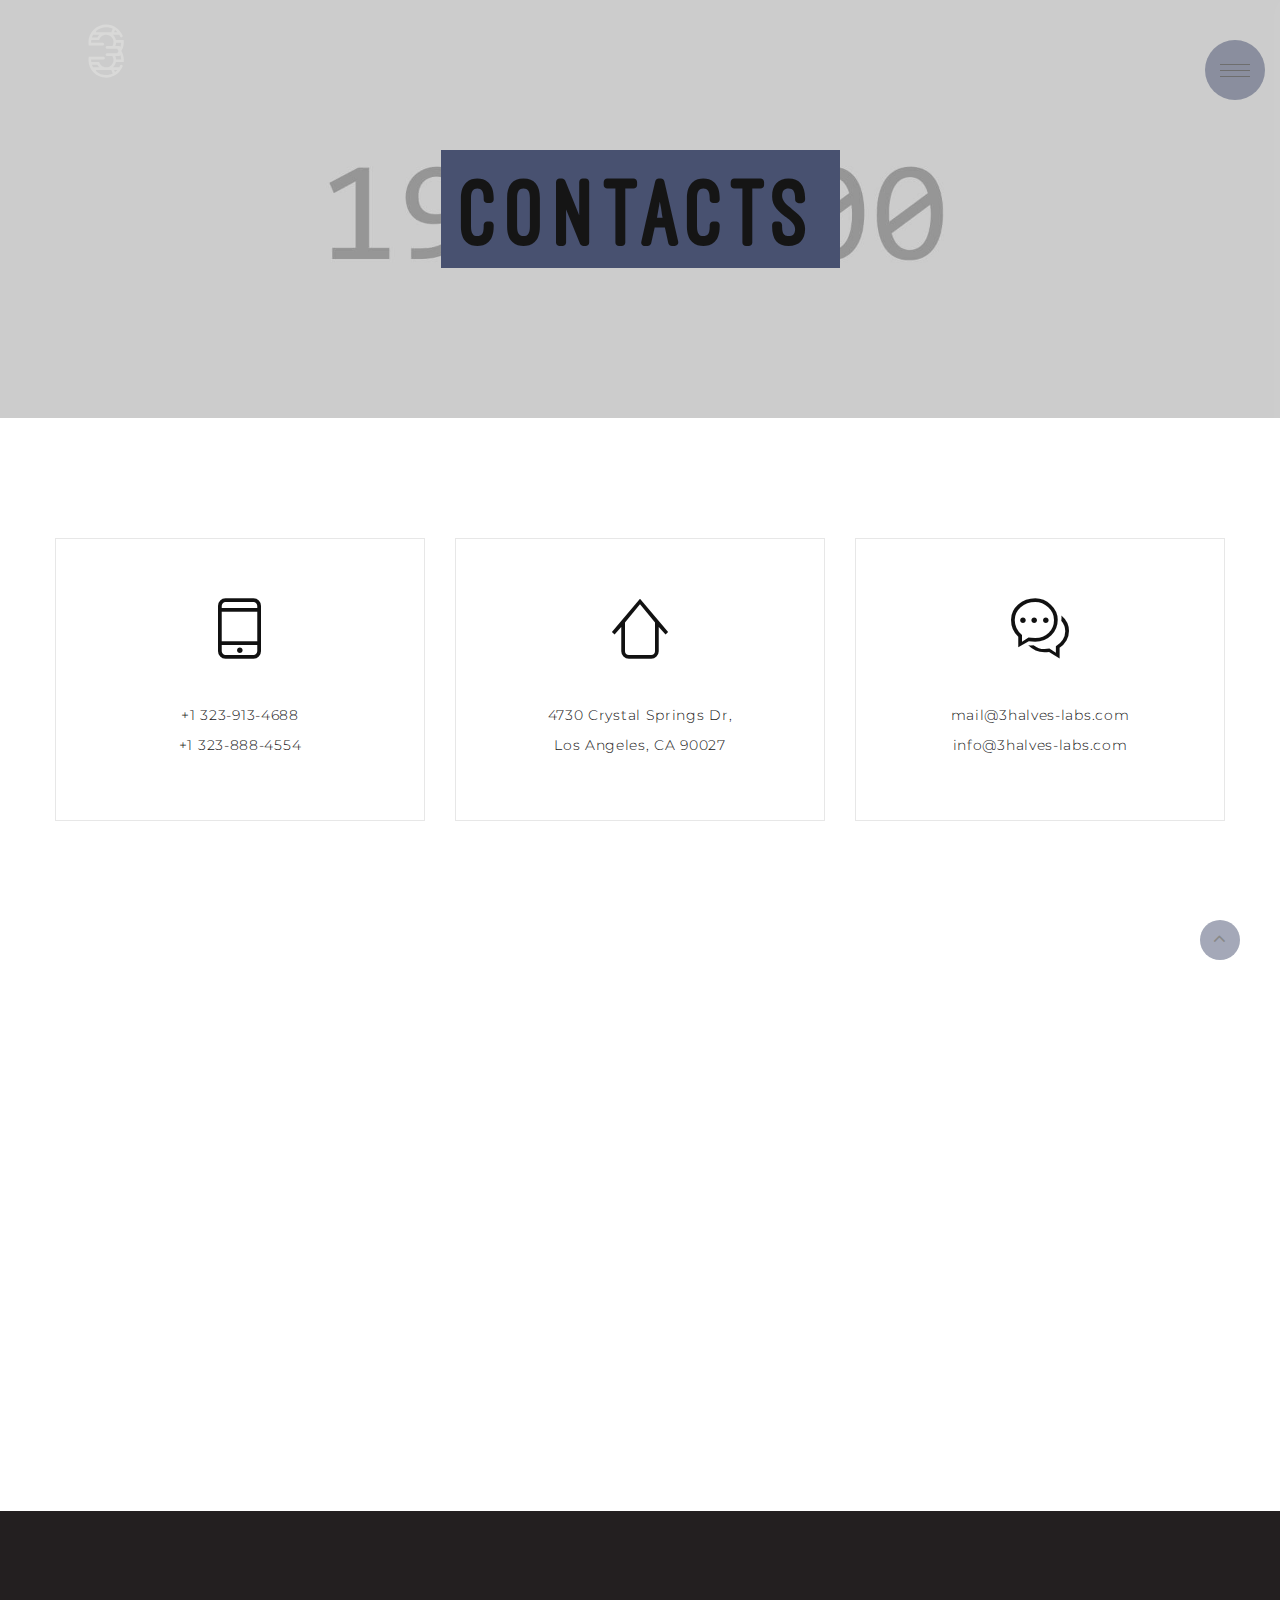
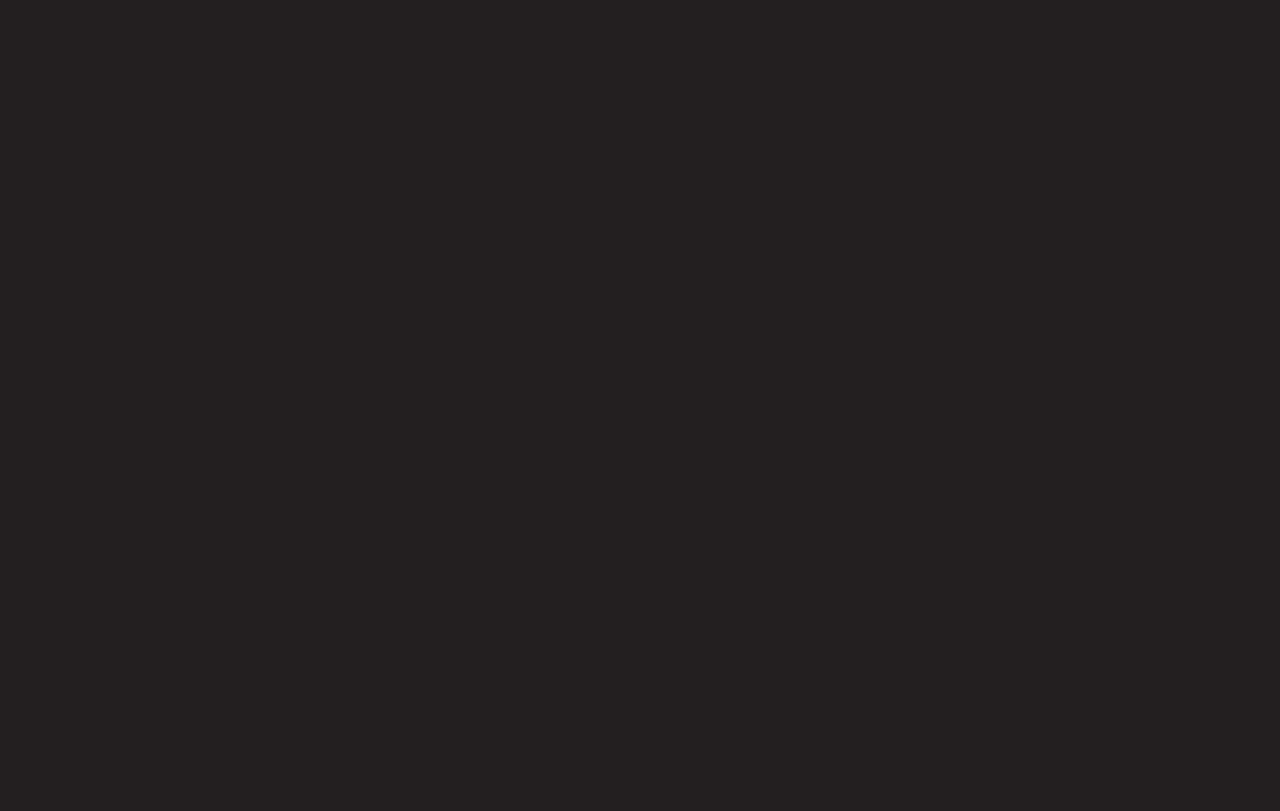
<file: contacts.html>
<!DOCTYPE html>
<html class="wide wow-animation" lang="en">
  <head>
    <title>Contacts</title>
    <meta charset="utf-8">
    <meta name="viewport" content="width=device-width, height=device-height, initial-scale=1.0">
    <meta http-equiv="X-UA-Compatible" content="IE=edge">
    <link rel="icon" href="images/favicon.ico" type="image/x-icon">
    <link rel="stylesheet" type="text/css" href="//fonts.googleapis.com/css?family=Montserrat:300%7CQuestrial">
    <link rel="stylesheet" href="css/bootstrap.css">
    <link rel="stylesheet" href="css/fonts.css">
    <link rel="stylesheet" href="css/style.css">
    <style>.ie-panel{display: none;background: #212121;padding: 10px 0;box-shadow: 3px 3px 5px 0 rgba(0,0,0,.3);clear: both;text-align:center;position: relative;z-index: 1;} html.ie-10 .ie-panel, html.lt-ie-10 .ie-panel {display: block;}</style>
  </head>
  <body>
    <div class="ie-panel"><a href="http://windows.microsoft.com/en-US/internet-explorer/"><img src="images/ie8-panel/warning_bar_0000_us.jpg" height="42" width="820" alt="You are using an outdated browser. For a faster, safer browsing experience, upgrade for free today."></a></div>
    <div class="preloader">
      <div class="preloader-body">
        <div class="cssload-spinner"><span class="cssload-cube cssload-cube0"></span><span class="cssload-cube cssload-cube1"></span><span class="cssload-cube cssload-cube2"></span><span class="cssload-cube cssload-cube3"></span><span class="cssload-cube cssload-cube4"></span><span class="cssload-cube cssload-cube5"></span><span class="cssload-cube cssload-cube6"></span><span class="cssload-cube cssload-cube7"></span><span class="cssload-cube cssload-cube8"></span><span class="cssload-cube cssload-cube9"></span><span class="cssload-cube cssload-cube10"></span><span class="cssload-cube cssload-cube11"></span><span class="cssload-cube cssload-cube12"></span><span class="cssload-cube cssload-cube13"></span><span class="cssload-cube cssload-cube14"></span><span class="cssload-cube cssload-cube15"></span>
        </div>
        <h2 class="preloader-title">3 Halves Labs</h2>
      </div>
    </div>
    <div class="page">
      <!-- Page Header-->
      <header class="page-header">
        <!-- RD Navbar-->
        <div class="rd-navbar-wrap position-relative">
          <nav class="rd-navbar" data-layout="rd-navbar-sidebar" data-device-layout="rd-navbar-sidebar" data-sm-layout="rd-navbar-sidebar" data-sm-device-layout="rd-navbar-sidebar" data-md-layout="rd-navbar-sidebar" data-md-device-layout="rd-navbar-sidebar" data-lg-layout="rd-navbar-sidebar" data-lg-device-layout="rd-navbar-sidebar" data-xl-layout="rd-navbar-sidebar" data-xl-device-layout="rd-navbar-sidebar" data-xxl-layout="rd-navbar-sidebar" data-xxl-device-layout="rd-navbar-sidebar" data-lg-stick-up-offset="46px" data-xl-stick-up-offset="46px" data-xxl-stick-up-offset="46px" data-lg-stick-up="true" data-xl-stick-up="true" data-xxl-stick-up="true" data-auto-height="false" data-sm-auto-height="false" data-md-auto-height="false" data-lg-auto-height="false" data-xl-auto-height="false" data-xxl-auto-height="false">
            <div class="rd-navbar-main-outer">
              <div class="rd-navbar-main">
                <!-- RD Navbar Panel-->
                <div class="rd-navbar-panel">
                  <!-- RD Navbar Toggle-->
                  <button class="rd-navbar-toggle" data-rd-navbar-toggle=".rd-navbar-nav-wrap"><span></span></button>
                  <!-- RD Navbar Brand-->
                  <div class="rd-navbar-brand"><a class="brand" href="index.html"><img class="brand-logo-desktop" src="images/logo.svg" alt="3 Halves Logo" width="192" height="94"/><img class="brand-logo-mobile" src="images/logo.svg" alt="3 Halves Logo" width="192" height="65"/></a>
                  </div>
                </div>
                <div class="rd-navbar-nav-wrap">
                  <div class="rd-navbar-nav-container">
                    <!-- RD Navbar Nav-->
                    <ul class="rd-navbar-nav">
                      <li class="rd-nav-item"><a class="rd-nav-link" href="index.html">Home</a>
                      </li>
                      <li class="rd-nav-item"><a class="rd-nav-link" href="about.html">About</a>
                      </li>
                      <li class="rd-nav-item active"><a class="rd-nav-link" href="contacts.html">Contacts</a>
                      </li>
                    </ul>
                    <ul class="contacts-classic">
                      <li>
                        <div class="contacts-classic-title">Phone:</div><a href="tel:#">+1 (409) 987–5874</a>
                      </li>
                      <li>
                        <div class="contacts-classic-title">E-mail:</div><a href="mailTo:#">info@3halves-labs.com</a>
                      </li>
                      <li>
                        <div class="contacts-classic-title">Follow Us:</div>
                        <ul class="list-inline list-social list-inline-sm">
                          <li><a class="icon fa fa-linkedin" href="#"></a></li>
                          <li><a class="icon fa fa-twitter" href="#"></a></li>
                          <li><a class="icon fa fa-facebook" href="#"></a></li>
                          <li><a class="icon fa fa-instagram" href="#"></a></li>
                        </ul>
                      </li>
                    </ul>
                  </div>
                </div>
              </div>
            </div>
          </nav>
        </div>
      </header>
      <section class="section section-inset-1 bg-default text-center bg-image background-position-1" id="home" style="background-image: url(images/bg-image-1-1920x800.jpg)">
        <div class="container">
          <div class="title-style-1-wrap">
            <div class="oh-desktop wow slideInLeft">
              <h1 class="title-style-1 wow slideInRight">Contacts</h1>
            </div>
          </div>
        </div>
      </section>
      <!-- Contacts-->
      <section class="section section-xl bg-default">
        <div class="container">
          <div class="row row-30 justify-content-center">
            <div class="col-sm-6 col-md-4 wow blurIn" data-wow-delay=".1s">
              <article class="contacts-modern">
                <div class="contacts-modern-icon fl-bigmug-line-cellphone55"></div>
                <ul class="contacts-modern-list">
                  <li class="contacts-modern-link"><a href="tel:#">+1 323-913-4688</a></li>
                  <li class="contacts-modern-link"><a href="tel:#">+1 323-888-4554</a></li>
                </ul>
              </article>
            </div>
            <div class="col-sm-6 col-md-4 wow blurIn">
              <article class="contacts-modern">
                <div class="contacts-modern-icon fl-bigmug-line-up104"></div>
                <ul class="contacts-modern-list">
                  <li class="contacts-modern-link"><a href="#">4730 Crystal Springs Dr, <br>Los Angeles, CA 90027</a></li>
                </ul>
              </article>
            </div>
            <div class="col-sm-6 col-md-4 wow blurIn" data-wow-delay=".1s">
              <article class="contacts-modern">
                <div class="contacts-modern-icon fl-bigmug-line-chat55"></div>
                <ul class="contacts-modern-list">
                  <li class="contacts-modern-link"><a href="mailto:#">mail@3halves-labs.com</a></li>
                  <li class="contacts-modern-link"><a href="mailto:#">info@3halves-labs.com</a></li>
                </ul>
              </article>
            </div>
          </div>
        </div>
      </section>
      <!--Google Map-->
      <section class="section">
        <!--Please, add the data attribute data-key="YOUR_API_KEY" in order to insert your own API key for the Google map.-->
        <!--Please note that YOUR_API_KEY should replaced with your key.-->
        <!--Example: <div class="google-map-container" data-key="YOUR_API_KEY">-->
        <div class="google-map-container" data-zoom="5" data-center="9870 St Vincent Place, Glasgow, DC 45 Fr 45." data-styles="[{&quot;featureType&quot;:&quot;administrative&quot;,&quot;elementType&quot;:&quot;labels.text.fill&quot;,&quot;stylers&quot;:[{&quot;color&quot;:&quot;#444444&quot;}]},{&quot;featureType&quot;:&quot;landscape&quot;,&quot;elementType&quot;:&quot;all&quot;,&quot;stylers&quot;:[{&quot;color&quot;:&quot;#f2f2f2&quot;}]},{&quot;featureType&quot;:&quot;poi&quot;,&quot;elementType&quot;:&quot;all&quot;,&quot;stylers&quot;:[{&quot;visibility&quot;:&quot;off&quot;}]},{&quot;featureType&quot;:&quot;poi.business&quot;,&quot;elementType&quot;:&quot;geometry.fill&quot;,&quot;stylers&quot;:[{&quot;visibility&quot;:&quot;on&quot;}]},{&quot;featureType&quot;:&quot;road&quot;,&quot;elementType&quot;:&quot;all&quot;,&quot;stylers&quot;:[{&quot;saturation&quot;:-100},{&quot;lightness&quot;:45}]},{&quot;featureType&quot;:&quot;road.highway&quot;,&quot;elementType&quot;:&quot;all&quot;,&quot;stylers&quot;:[{&quot;visibility&quot;:&quot;simplified&quot;}]},{&quot;featureType&quot;:&quot;road.arterial&quot;,&quot;elementType&quot;:&quot;labels.icon&quot;,&quot;stylers&quot;:[{&quot;visibility&quot;:&quot;off&quot;}]},{&quot;featureType&quot;:&quot;transit&quot;,&quot;elementType&quot;:&quot;all&quot;,&quot;stylers&quot;:[{&quot;visibility&quot;:&quot;off&quot;}]},{&quot;featureType&quot;:&quot;water&quot;,&quot;elementType&quot;:&quot;all&quot;,&quot;stylers&quot;:[{&quot;color&quot;:&quot;#b4d4e1&quot;},{&quot;visibility&quot;:&quot;on&quot;}]}]">
          <div class="google-map"></div>
          <ul class="google-map-markers">
            <li data-location="9870 St Vincent Place, Glasgow, DC 45 Fr 45." data-description="9870 St Vincent Place, Glasgow" data-icon="images/gmap_marker.png" data-icon-active="images/gmap_marker_active.png"></li>
          </ul>
        </div>
      </section><class="section section-banner">
      <!-- Page Footer-->
      <footer class="section footer-classic section-full section-full-1 section-sm section-inset-2 bg-gray-3 context-dark text-md-center" id="contacts">
        <div class="container">
          <div class="subtitle-classic wow fadeInUp">Get in touch</div>
          <h2><span class="d-inline-block wow fadeInLeft">Let’s work</span> <span class="d-inline-block wow fadeInRight">together</span>
          </h2>
          <!-- RD Mailform-->
          <form class="rd-form rd-mailform" data-form-output="form-output-global" data-form-type="contact" method="post" action="bat/rd-mailform.php">
            <div class="form-wrap wow fadeInRight">
              <label class="form-label" for="contact-name">Name</label>
              <input class="form-input" id="contact-name" type="text" name="name" data-constraints="@Required">
            </div>
            <div class="form-wrap wow fadeInRight">
              <label class="form-label" for="contact-email">E-Mail</label>
              <input class="form-input" id="contact-email" type="email" name="email" data-constraints="@Required @Email">
            </div>
            <div class="form-wrap wow fadeInRight">
              <label class="form-label" for="contact-message">Message</label>
              <textarea class="form-input" id="contact-message" name="message" data-constraints="@Required"></textarea>
            </div>
            <div class="form-button text-center">
              <button class="button button-default wow fadeInUp" type="submit">Send message</button>
            </div>
          </form>
        </div>
        <div class="container">
          <div class="footer-classic-list-social wow fadeInUp">
            <ul class="list-inline list-social list-inline-sm">
              <li><a class="icon fa fa-linkedin" href="#"></a></li>
              <li><a class="icon fa fa-twitter" href="#"></a></li>
              <li><a class="icon fa fa-facebook" href="#"></a></li>
              <li><a class="icon fa fa-instagram" href="#"></a></li>
            </ul>
          </div>
          <p class="rights wow fadeInUp"><span>&copy;&nbsp; </span><span class="copyright-year"></span><span>&nbsp;</span><span>3 Halves Labs</span><span>.&nbsp;</span><span>All rights reserved.</span></p>
        </div>
      </footer>
    </div>
    <div class="snackbars" id="form-output-global"></div>
    <script src="js/core.min.js"></script>
    <script src="js/script.js"></script>
  </body>
</html>
</file>
<file: css/style.css>
@charset "UTF-8";
/*
* Trunk version 2.0.1
*/
/*
* Contexts
*/
@font-face {
	font-family: "Ostrich Rounded" ;
	src: url(../fonts/OstrichSans-Heavy.otf);
}
.context-dark, .bg-gray-700, .bg-gray-900, .bg-gray-3, .bg-primary,
.context-dark h1,
.bg-gray-700 h1,
.bg-gray-900 h1,
.bg-gray-3 h1,
.bg-primary h1, .context-dark h2, .bg-gray-700 h2, .bg-gray-900 h2, .bg-gray-3 h2, .bg-primary h2, .context-dark h3, .bg-gray-700 h3, .bg-gray-900 h3, .bg-gray-3 h3, .bg-primary h3, .context-dark h4, .bg-gray-700 h4, .bg-gray-900 h4, .bg-gray-3 h4, .bg-primary h4, .context-dark h5, .bg-gray-700 h5, .bg-gray-900 h5, .bg-gray-3 h5, .bg-primary h5, .context-dark h6, .bg-gray-700 h6, .bg-gray-900 h6, .bg-gray-3 h6, .bg-primary h6, .context-dark [class^='heading-'], .bg-gray-700 [class^='heading-'], .bg-gray-900 [class^='heading-'], .bg-gray-3 [class^='heading-'], .bg-primary [class^='heading-'] {
	color: #ffffff;
}

.context-dark .list-social a, .bg-gray-700 .list-social a, .bg-gray-900 .list-social a, .bg-gray-3 .list-social a, .bg-primary .list-social a {
	color: #888888;
}

.context-dark .button-default, .bg-gray-700 .button-default, .bg-gray-900 .button-default, .bg-gray-3 .button-default, .bg-primary .button-default, .context-dark .button-default:focus, .bg-gray-700 .button-default:focus, .bg-gray-900 .button-default:focus, .bg-gray-3 .button-default:focus, .bg-primary .button-default:focus {
	color: inherit;
}

.context-dark .button-default::before, .bg-gray-700 .button-default::before, .bg-gray-900 .button-default::before, .bg-gray-3 .button-default::before, .bg-primary .button-default::before, .context-dark .button-default:focus::before, .bg-gray-700 .button-default:focus::before, .bg-gray-900 .button-default:focus::before, .bg-gray-3 .button-default:focus::before, .bg-primary .button-default:focus::before {
	border-color: #ffffff;
}

.context-dark .button-default:hover, .bg-gray-700 .button-default:hover, .bg-gray-900 .button-default:hover, .bg-gray-3 .button-default:hover, .bg-primary .button-default:hover, .context-dark .button-default:active, .bg-gray-700 .button-default:active, .bg-gray-900 .button-default:active, .bg-gray-3 .button-default:active, .bg-primary .button-default:active, .context-dark .button-default.active, .bg-gray-700 .button-default.active, .bg-gray-900 .button-default.active, .bg-gray-3 .button-default.active, .bg-primary .button-default.active {
	color: #151515;
}

.context-dark .button-default:hover::before, .bg-gray-700 .button-default:hover::before, .bg-gray-900 .button-default:hover::before, .bg-gray-3 .button-default:hover::before, .bg-primary .button-default:hover::before, .context-dark .button-default:active::before, .bg-gray-700 .button-default:active::before, .bg-gray-900 .button-default:active::before, .bg-gray-3 .button-default:active::before, .bg-primary .button-default:active::before, .context-dark .button-default.active::before, .bg-gray-700 .button-default.active::before, .bg-gray-900 .button-default.active::before, .bg-gray-3 .button-default.active::before, .bg-primary .button-default.active::before {
	border-color: transparent;
}

.context-dark .form-input, .bg-gray-700 .form-input, .bg-gray-900 .form-input, .bg-gray-3 .form-input, .bg-primary .form-input,
.context-dark .form-label,
.bg-gray-700 .form-label,
.bg-gray-900 .form-label,
.bg-gray-3 .form-label,
.bg-primary .form-label {
	color: #888888;
}

.context-dark .form-input, .bg-gray-700 .form-input, .bg-gray-900 .form-input, .bg-gray-3 .form-input, .bg-primary .form-input {
	border-color: rgba(236, 236, 236, 0.1);
}

.context-dark .form-validation, .bg-gray-700 .form-validation, .bg-gray-900 .form-validation, .bg-gray-3 .form-validation, .bg-primary .form-validation {
	color: inherit;
}

a:focus,
button:focus {
	outline: none !important;
}

button::-moz-focus-inner {
	border: 0;
}

*:focus {
	outline: none;
}
/* Animation */
.cb-slideshow,
.cb-slideshow:after {
    position: fixed;
    width: 100%;
    height: 100%;
    top: 0px;
    left: 0px;
    z-index: 0;
}

.cb-slideshow li {
    width: 100%;
    height: 100%;
    position: absolute;
    top: 0px;
    left: 0px;
    color: transparent;
    background-size: cover;
    background-position: 50% 50%;
    background-repeat: none;
    opacity: 0;
    z-index: 0;
    -webkit-backface-visibility: hidden;
    -webkit-animation: imageAnimation 72s linear infinite 0s;
    -moz-animation: imageAnimation 72s linear infinite 0s;
    -o-animation: imageAnimation 72s linear infinite 0s;
    -ms-animation: imageAnimation 72s linear infinite 0s;
    animation: imageAnimation 72s linear infinite 0s;

}


.cb-slideshow li:nth-child(1) { 
    background-image: url(../)
}
.cb-slideshow li:nth-child(2) { 
    background-image: url(../media/letter_bg_02.jpg);
    -webkit-animation-delay: 12s;
    -moz-animation-delay: 12s;
    -o-animation-delay: 12s;
    -ms-animation-delay: 12s;
    animation-delay: 12s; 
}
.cb-slideshow li:nth-child(3) { 
    background-image: url(../media/letter_bg_03.jpg);
    -webkit-animation-delay: 24s;
    -moz-animation-delay: 24s;
    -o-animation-delay: 24s;
    -ms-animation-delay: 24s;
    animation-delay: 24s; 
}
.cb-slideshow li:nth-child(4) { 
    background-image: url(../media/letter_bg_01.jpg);
    animation-delay: 36s; 
}
.cb-slideshow li:nth-child(5) { 
    background-image: url(../media/letter_bg_02.jpg);
    animation-delay: 48s; 
}
.cb-slideshow li:nth-child(6) { 
    background-image: url(../media/letter_bg_03.jpg);
    animation-delay: 60s; 
}


@keyframes imageAnimation { 
	0% {
	    opacity: 0;
	    animation-timing-function: ease-in;
	}
	8% {
	    opacity: 1;
	    transform: scale(1.15);
	    animation-timing-function: ease-out;
	}
	17% {
	    opacity: 1;
	    transform: scale(1.20);
	}
	25% {
	    opacity: 0;
	    transform: scale(1.40);
	}
	100% { opacity: 0 }
}


@media screen and (max-width: 1140px) { 
    .cb-slideshow li div h3 { font-size: 140px }
}
@media screen and (max-width: 600px) { 
    .cb-slideshow li div h3 { font-size: 80px }
	.tm-content {
		margin-top: 80px;
	}
}

@media screen and (max-width: 576px) { 
    .cb-slideshow li div h3 { font-size: 80px }
	
	.tm-btn-subscribe {
		margin-top: 20px;
	}
}
#home {
  position: relative;  /* Add this */
}

#particles-js {
  position: absolute;
  top: 0;
  left: 0;
  width: 100%;
  height: 100%;
  z-index: 0;  /* Ensures particles are behind your text */
}

.title-style-1-wrap,
.title-style-2-wrap {
  position: relative; /* Ensures your text is above the particles */
  z-index: 1;
}
.video-background {
	position: absolute;
	top: 0;
	left: 0;
	width: 100%;
	height: 100%;
	overflow: hidden;
	z-index: 0;
	background: red;
  }
  
  .video-background video {
	min-width: 100%;
	min-height: 100%;
	object-fit: cover;
  }
  

blockquote {
	padding: 0;
	margin: 0;
}

input,
button,
select,
textarea {
	outline: none;
}

label {
	margin-bottom: 0;
}

p {
	margin: 0;
}

ul,
ol {
	list-style: none;
	padding: 0;
	margin: 0;
}

ul li,
ol li {
	display: block;
}

dl {
	margin: 0;
}

dt,
dd {
	line-height: inherit;
}

dt {
	font-weight: inherit;
}

dd {
	margin-bottom: 0;
}

cite {
	font-style: normal;
}

form {
	margin-bottom: 0;
}

blockquote {
	padding-left: 0;
	border-left: 0;
}

address {
	margin-top: 0;
	margin-bottom: 0;
}

figure {
	margin-bottom: 0;
}

html p a:hover {
	text-decoration: none;
}

/*
* Page layout
*/
.page {
	position: relative;
	overflow: hidden;
	min-height: 100vh;
	opacity: 0;
}

.page.fadeIn {
	animation-timing-function: ease-out;
}

.page.fadeOut {
	animation-timing-function: ease-in;
}

[data-x-mode] .page {
	opacity: 1;
}

html.boxed body {
	background: #f8f8f8 url(../images/bg-pattern-boxed.png) repeat fixed;
}

@media (min-width: 1630px) {
	html.boxed .page {
		max-width: 1600px;
		margin-left: auto;
		margin-right: auto;
		box-shadow: 0 0 23px 0 rgba(1, 1, 1, 0.1);
	}
	html.boxed .rd-navbar-static {
		max-width: 1600px;
		margin-left: auto;
		margin-right: auto;
	}
	html.boxed .rd-navbar-static.rd-navbar--is-stuck {
		max-width: 1600px;
		width: 100%;
		left: calc(50% - 1600px);
		right: calc(50% - 1600px);
	}
}

/*
* Text styling
*/
.text-italic {
	font-style: italic;
}

.text-normal {
	font-style: normal;
}

.text-underline {
	text-decoration: underline;
}

.text-strike {
	text-decoration: line-through;
}

.font-weight-thin {
	font-weight: 100;
}

.font-weight-light {
	font-weight: 300;
}

.font-weight-regular {
	font-weight: 400;
}

.font-weight-medium {
	font-weight: 500;
}

.font-weight-sbold {
	font-weight: 600;
}

.font-weight-bold {
	font-weight: 700;
}

.font-weight-ubold {
	font-weight: 900;
}

.text-spacing-0 {
	letter-spacing: 0;
}

.text-primary {
	color: #3ABEFF;
}

/*
* Offsets
*/
* + p {
	margin-top: 15px;
}

h2 + p {
	margin-top: 12px;
}

p + h2 {
	margin-top: 15px;
}

p + p {
	margin-top: 15px;
}

img + p {
	margin-top: 15px;
}

h3 + img {
	margin-top: 42px;
}

* + .row {
	margin-top: 30px;
}

* + .big {
	margin-top: 20px;
}

* + .text-block {
	margin-top: 30px;
}

* + .button {
	margin-top: 20px;
}

.row + h3,
.row + .heading-3 {
	margin-top: 80px;
}

.container + .container {
	margin-top: 30px;
}

.row + .row {
	margin-top: 30px;
}

@media (min-width: 768px) {
	p + p {
		margin-top: 20px;
	}
	h2 + p {
		margin-top: 20px;
	}
	* + .button {
		margin-top: 30px;
	}
	.container + .container {
		margin-top: 40px;
	}
}

@media (min-width: 992px) {
	h2 + p {
		margin-top: 30px;
	}
}

@media (min-width: 1200px) {
	h2 + p {
		margin-top: 40px;
	}
	p + p {
		margin-top: 30px;
	}
	* + .row-lg {
		margin-top: 50px;
	}
	* + .row-xl {
		margin-top: 60px;
	}
	* + .row-xxl {
		margin-top: 70px;
	}
	* + .button {
		margin-top: 40px;
	}
	.container + .container {
		margin-top: 60px;
	}
	.row + .row {
		margin-top: 60px;
	}
	.row + .button {
		margin-top: 50px;
	}
}

.row-0 {
	margin-bottom: 0px;
}

.row-0:empty {
	margin-bottom: 0;
}

.row-0 > * {
	margin-bottom: 0px;
}

.row-15 {
	margin-bottom: -15px;
}

.row-15:empty {
	margin-bottom: 0;
}

.row-15 > * {
	margin-bottom: 15px;
}

.row-20 {
	margin-bottom: -20px;
}

.row-20:empty {
	margin-bottom: 0;
}

.row-20 > * {
	margin-bottom: 20px;
}

.row-30 {
	margin-bottom: -30px;
}

.row-30:empty {
	margin-bottom: 0;
}

.row-30 > * {
	margin-bottom: 30px;
}

.row-40 {
	margin-bottom: -40px;
}

.row-40:empty {
	margin-bottom: 0;
}

.row-40 > * {
	margin-bottom: 40px;
}

.row-50 {
	margin-bottom: -50px;
}

.row-50:empty {
	margin-bottom: 0;
}

.row-50 > * {
	margin-bottom: 50px;
}

.row-60 {
	margin-bottom: -60px;
}

.row-60:empty {
	margin-bottom: 0;
}

.row-60 > * {
	margin-bottom: 60px;
}

@media (min-width: 768px) {
	.row-md-60 {
		margin-bottom: -60px;
	}
	.row-md-60:empty {
		margin-bottom: 0;
	}
	.row-md-60 > * {
		margin-bottom: 60px;
	}
}

@media (min-width: 992px) {
	.row-lg-30 {
		margin-bottom: -30px;
	}
	.row-lg-30:empty {
		margin-bottom: 0;
	}
	.row-lg-30 > * {
		margin-bottom: 30px;
	}
	.row-lg-80 {
		margin-bottom: -80px;
	}
	.row-lg-80:empty {
		margin-bottom: 0;
	}
	.row-lg-80 > * {
		margin-bottom: 80px;
	}
}

/*
* Sections
*/
.section-xs {
	padding: 25px 0;
}

.section-xs.section-first {
	padding-top: 50px;
}

.section-xs.section-last {
	padding-bottom: 50px;
}

.section-sm,
.section-md,
.section-lg,
.section-xl,
.section-xxl {
	padding: 50px 0;
}

.section-inset-1 {
	padding: 120px 0 100px;
}

.section-collapse + .section-collapse {
	padding-top: 0;
}

.section-collapse:last-child {
	padding-bottom: 0;
}

html [class*='section-'].section-bottom-0 {
	padding-bottom: 0;
}

@media (min-width: 768px) {
	.section-xs {
		padding: 30px 0;
	}
	.section-xs.section-first {
		padding-top: 60px;
	}
	.section-xs.section-last {
		padding-bottom: 60px;
	}
	.section-sm {
		padding: 60px 0;
	}
	.section-md {
		padding: 70px 0;
	}
	.section-lg {
		padding: 80px 0;
	}
	.section-xl {
		padding: 80px 0;
	}
	.section-xxl {
		padding: 90px 0;
	}
}

@media (min-width: 992px) {
	.section-xs {
		padding: 40px 0;
	}
	.section-xs.section-first {
		padding-top: 80px;
	}
	.section-xs.section-last {
		padding-bottom: 80px;
	}
	.section-sm {
		padding: 70px 0;
	}
	.section-md {
		padding: 80px 0;
	}
	.section-lg {
		padding: 90px 0;
	}
	.section-xl {
		padding: 90px 0;
	}
	.section-xxl {
		padding: 100px 0;
	}
	.section-inset-1 {
		padding: 150px 0;
	}
}

@media (min-width: 1200px) {
	.section-sm {
		padding: 80px 0;
	}
	.section-md {
		padding: 90px 0;
	}
	.section-lg {
		padding: 100px 0;
	}
	.section-xl {
		padding: 120px 0;
	}
	.section-xxl {
		padding: 150px 0;
	}
	.section-inset-2 {
		padding-top: 120px;
	}
}

@media (min-width: 1600px) {
	.section-xl {
		padding: 150px 0;
	}
	.section-xxl {
		padding: 200px 0;
	}
}

.section-single {
	display: flex;
	text-align: center;
}

.section-single p {
	margin-left: auto;
	margin-right: auto;
}

.section-single * + .rights {
	margin-top: 35px;
}

.section-single * + .countdown-wrap {
	margin-top: 35px;
}

.section-single .countdown-wrap + * {
	margin-top: 35px;
}

@media (min-width: 992px) {
	.section-single * + .rights {
		margin-top: 60px;
	}
	.section-single .countdown-wrap + * {
		margin-top: 35px;
	}
}

.section-single .rd-mailform-wrap {
	max-width: 670px;
	margin-left: auto;
	margin-right: auto;
	text-align: center;
}

.section-single * + .rd-mailform-wrap {
	margin-top: 20px;
}

.section-single-header {
	padding: calc(1em + 3vh) 0 calc(1em + 2vh);
}

.section-single-main {
	padding: calc(1em + 4vh) 0;
}

.section-single-footer {
	padding: calc(1em + 2vh) 0 calc(1em + 3vh);
}

.section-single-inner {
	display: flex;
	flex-direction: column;
	align-items: center;
	justify-content: space-between;
	width: 100%;
	min-height: 100vh;
}

.section-single-inner > * {
	width: 100%;
}

@supports (display: grid) {
	.section-single-inner {
		display: grid;
		justify-items: center;
		align-content: space-between;
		grid-template-columns: 1fr;
	}
}

@media (min-width: 1200px) {
	.section-full {
		display: flex;
		align-items: center;
		justify-content: center;
		min-height: 100vh;
	}
	.section-full > .container {
		width: 100%;
	}
}

@media (min-width: 1200px) {
	.section-full-1 {
		flex-direction: column;
		justify-content: space-between;
	}
}

@media (min-width: 1200px) {
	.ie-10 .section-full,
	.ie-11 .section-full,
	.ie-edge .section-full {
		height: 100vh;
	}
	.ie-10 .section-full > .container,
	.ie-11 .section-full > .container,
	.ie-edge .section-full > .container {
		margin: 0;
	}
}

/*
* Grid modules
*/
.grid-demo {
	letter-spacing: 0;
	text-align: center;
}

.grid-demo p {
	white-space: nowrap;
	overflow: hidden;
	text-overflow: ellipsis;
}

.grid-demo * + p {
	margin-top: 5px;
}

.grid-demo * + .row {
	margin-top: 20px;
}

.grid-demo .row + .row {
	margin-top: 0;
}

@media (min-width: 1200px) {
	.grid-demo {
		text-align: left;
	}
	.grid-demo p {
		white-space: normal;
		overflow: visible;
		text-overflow: unset;
	}
	.grid-demo * + p {
		margin-top: 25px;
	}
}

.grid-demo-bordered .row {
	border: 0 solid #d7d7d7;
	border-top-width: 1px;
}

.grid-demo-bordered .row:last-child {
	border-bottom-width: 1px;
}

.grid-demo-bordered [class*='col'] {
	padding: 5px 15px;
}

.grid-demo-bordered [class*='col']:before {
	content: '';
	position: absolute;
	top: 0;
	bottom: 0;
	left: -1px;
	border-left: 1px solid #d7d7d7;
}

@media (min-width: 768px) {
	.grid-demo-bordered [class*='col'] {
		padding: 30px;
	}
}

@media (min-width: 1200px) {
	.grid-demo-bordered [class*='col'] {
		padding: 50px 50px 45px;
	}
}

.grid-demo-underlined .row {
	border-bottom: 1px solid #d7d7d7;
}

.grid-demo-underlined [class*='col'] {
	padding: 5px 15px;
}

@media (min-width: 768px) {
	.grid-demo-underlined [class*='col'] {
		padding-top: 25px;
		padding-bottom: 25px;
	}
}

@media (min-width: 1200px) {
	.grid-demo-underlined [class*='col'] {
		padding-top: 45px;
		padding-bottom: 45px;
	}
}

/*
* Backgrounds
*/
.context-dark .brand .brand-logo-dark, .bg-gray-700 .brand .brand-logo-dark, .bg-gray-900 .brand .brand-logo-dark, .bg-gray-3 .brand .brand-logo-dark, .bg-primary .brand .brand-logo-dark {
	display: none;
}

.context-dark .brand .brand-logo-light, .bg-gray-700 .brand .brand-logo-light, .bg-gray-900 .brand .brand-logo-light, .bg-gray-3 .brand .brand-logo-light, .bg-primary .brand .brand-logo-light {
	display: block;
}

/*
* Light Backgrounds
*/
.bg-default {
	background-color: #ffffff;
}

.bg-gray-100 {
	background-color: #f8f8f8;
}

/*
* Dark Backgrounds
*/
.bg-gray-700 {
	background-color: #2c343b;
}

.bg-gray-900 {
	background-color: #111111;
}

.bg-gray-3 {
	background-color: #231f20;
}

/*
* Accent Backgrounds
*/
.bg-primary {
	background-color: #fde231;
}

/*
* Background Image
*/
.bg-image {
	background-size: cover;
	background-position: center center;
}

[class*='bg-'] {
	background-size: cover;
	background-position: center center;
}

@media (min-width: 992px) {
	html:not(.tablet):not(.mobile) .bg-fixed {
		background-attachment: fixed;
	}
}

/*
* Background Position
*/
.background-position-1 {
	background-position: 30% 50%;
}

@media (min-width: 576px) {
	.background-position-1 {
		background-position: 40% 50%;
	}
}

.section-background-custom {
	position: relative;
	z-index: 1;
}

.background-custom-1 {
	display: none;
	position: absolute;
	top: 0;
	right: 0;
	bottom: 0;
	left: calc(50% + 180px);
	z-index: -1;
}

@media (min-width: 768px) {
	.background-custom-1 {
		display: block;
	}
}

@media (min-width: 992px) {
	.background-custom-1 {
		left: calc(50% + 250px);
	}
}

@media (min-width: 1200px) {
	.background-custom-1 {
		left: calc(50% + 355px);
	}
}

/*
* Utilities custom
*/
.height-fill {
	position: relative;
	display: flex;
	flex-direction: column;
	align-items: stretch;
}

.height-fill > * {
	flex-grow: 1;
	flex-shrink: 0;
}

.object-inline {
	white-space: nowrap;
}

.object-inline > * {
	display: inline-block;
	min-width: 20px;
	vertical-align: top;
	white-space: normal;
}

.object-inline > * + * {
	margin-left: 5px;
}

.oh {
	position: relative;
	overflow: hidden;
}

.oh-desktop {
	position: relative;
	overflow: hidden;
}

.text-decoration-lines {
	position: relative;
	overflow: hidden;
	width: 100%;
}

.text-decoration-lines-content {
	position: relative;
	display: inline-block;
	min-width: 170px;
	font-size: 13px;
	text-transform: uppercase;
}

.text-decoration-lines-content::before, .text-decoration-lines-content::after {
	content: '';
	position: absolute;
	height: 1px;
	background: #d7d7d7;
	top: 50%;
	width: 100vw;
}

.text-decoration-lines-content::before {
	left: 0;
	transform: translate3d(-100%, 0, 0);
}

.text-decoration-lines-content::after {
	right: 0;
	transform: translate3d(100%, 0, 0);
}

* + .text-decoration-lines {
	margin-top: 30px;
}

p.rights {
	color: #888888;
}

p.rights a {
	color: inherit;
}

p.rights a:hover {
	color: #fde231;
}

[style*='z-index: 1000;'] {
	z-index: 1101 !important;
}

.text-block > * {
	margin-left: .125em;
	margin-right: .125em;
}

@media (min-width: 1200px) {
	.inset-xl-left-25 {
		padding-left: 25px;
	}
}

.cube-classic {
	position: absolute;
	display: none;
	flex-wrap: wrap;
	justify-content: space-between;
	width: 250px;
	height: 250px;
	z-index: -1;
	margin-bottom: -22px;
	margin-left: -22px;
}

.cube-classic:empty {
	margin-bottom: 0;
	margin-left: 0;
}

.cube-classic > * {
	display: inline-block;
	margin-top: 0;
	margin-bottom: 22px;
	margin-left: 22px;
}

@media (min-width: 1200px) {
	.cube-classic {
		display: flex;
	}
}

@media (min-width: 1200px) {
	.cube-classic-wrap {
		position: relative;
		z-index: 1;
	}
}

.cube-classic-1 {
	top: 27%;
	right: 12%;
}

.cube-classic-2 {
	top: 39%;
	left: -8%;
}

.cube-classic-item {
	display: block;
	width: 3px;
	height: 3px;
	background: #cccccc;
	transform: none;
	animation: cube-classic 10s infinite ease-in-out;
}

@-moz-document url-prefix() {
	.cube-classic-item {
		animation: none;
	}
}

@keyframes cube-classic {
	25% {
		opacity: 0.5;
		transform: scale(0.4) rotate(10deg);
	}
	50% {
		opacity: 1;
		transform: scale(0.7) rotate(10deg);
	}
	75% {
		opacity: 0.5;
		transform: scale(0.4) rotate(10deg);
	}
}

.cube-classic-item:nth-child(10n + 2) {
	transition-delay: 0.72s;
}

.cube-classic-item:nth-child(10n + 3) {
	transition-delay: 1.44s;
}

.cube-classic-item:nth-child(10n + 4) {
	transition-delay: 2.16s;
}

.cube-classic-item:nth-child(10n + 5) {
	transition-delay: 2.88s;
}

.cube-classic-item:nth-child(10n + 6) {
	transition-delay: 3.6s;
}

.cube-classic-item:nth-child(10n + 7) {
	transition-delay: 4.32s;
}

.cube-classic-item:nth-child(10n + 8) {
	transition-delay: 5.04s;
}

.cube-classic-item:nth-child(10n + 9) {
	transition-delay: 5.76s;
}

.cube-classic-item:nth-child(10n + 10) {
	transition-delay: 6.48s;
}

/*
* Typography
*/
body {
	text-align: center;
	font-family: "Montserrat", -apple-system, BlinkMacSystemFont, "Segoe UI", Roboto, "Helvetica Neue", Arial, sans-serif;
	font-size: 13px;
	line-height: 1.71429;
	font-weight: 300;
	color: #111111;
	background-color: #ffffff;
	letter-spacing: .05em;
	-webkit-text-size-adjust: none;
	-webkit-font-smoothing: subpixel-antialiased;
}

@media (min-width: 768px) {
	body {
		text-align: left;
		font-size: 14px;
	}
}

@media (min-width: 992px) {
	body {
		line-height: 2.14286;
	}
}

.fp-section,
.fp-tableCell {
	height: auto !important;
}

h1, h2, h3, h4, h5, h6, [class^='heading-'] {
	margin-top: 0;
	margin-bottom: 0;
	font-weight: 400;
	font-family: "Ostrich Rounded";
	letter-spacing: 0;
	color: #151515;
}

h1 a, h2 a, h3 a, h4 a, h5 a, h6 a, [class^='heading-'] a {
	color: inherit;
}

h1 a:hover, h2 a:hover, h3 a:hover, h4 a:hover, h5 a:hover, h6 a:hover, [class^='heading-'] a:hover {
	color: #fde231;
}

h1,
.heading-1 {
	font-size: 30px;
	line-height: 1.1;
}

@media (min-width: 576px) {
	h1,
	.heading-1 {
		font-size: 40px;
	}
}

@media (min-width: 768px) {
	h1,
	.heading-1 {
		font-size: 60px;
	}
}

@media (min-width: 992px) {
	h1,
	.heading-1 {
		font-size: 80px;
	}
}

@media (min-width: 1200px) {
	h1,
	.heading-1 {
		font-size: 100px;
	}
}

h2,
.heading-2 {
	font-size: 26px;
	line-height: 1.25;
}

@media (min-width: 768px) {
	h2,
	.heading-2 {
		font-size: 30px;
	}
}

@media (min-width: 992px) {
	h2,
	.heading-2 {
		font-size: 38px;
	}
}

@media (min-width: 1200px) {
	h2,
	.heading-2 {
		font-size: 48px;
	}
}

h3,
.heading-3 {
	font-size: 24px;
	line-height: 1.27778;
}

@media (min-width: 768px) {
	h3,
	.heading-3 {
		font-size: 28px;
	}
}

@media (min-width: 992px) {
	h3,
	.heading-3 {
		font-size: 32px;
	}
}

@media (min-width: 1200px) {
	h3,
	.heading-3 {
		font-size: 36px;
	}
}

h4,
.heading-4 {
	font-size: 18px;
	line-height: 1.25;
}

@media (min-width: 768px) {
	h4,
	.heading-4 {
		font-size: 20px;
	}
}

@media (min-width: 992px) {
	h4,
	.heading-4 {
		font-size: 14px;
	}
}

@media (min-width: 1200px) {
	h4,
	.heading-4 {
		font-size: 24px;
	}
}

h5,
.heading-5 {
	font-size: 16px;
	line-height: 1.5;
}

@media (min-width: 768px) {
	h5,
	.heading-5 {
		font-size: 18px;
	}
}

h6,
.heading-6 {
	font-size: 18px;
	line-height: 1.5;
}

@media (min-width: 1200px) {
	h6,
	.heading-6 {
		font-size: 16px;
	}
}

small,
.small {
	display: block;
	font-size: 12px;
	line-height: 1.5;
}

mark,
.mark {
	padding: 3px 5px;
	color: #ffffff;
	background: #fde231;
}

.big {
	font-size: 18px;
	line-height: 1.66667;
}

.lead {
	font-size: 24px;
	line-height: 34px;
	font-weight: 300;
}

code {
	padding: 3px 5px;
	border-radius: 0.2rem;
	font-size: 90%;
	color: #111111;
	background: #f8f8f8;
}

p [data-toggle='tooltip'] {
	padding-left: .25em;
	padding-right: .25em;
	color: #fde231;
}

p [style*='max-width'] {
	display: inline-block;
}

::selection {
	background: #fde231;
	color: #ffffff;
}

::-moz-selection {
	background: #fde231;
	color: #ffffff;
}

.subtitle-classic {
	font-size: 10px;
	line-height: 2;
	font-weight: 400;
	font-family: "Ostrich Rounded";
	text-transform: uppercase;
	letter-spacing: .4em;
}

.subtitle-classic + h2 {
	margin-top: 10px;
}

@media (min-width: 768px) {
	.subtitle-classic + h2 {
		margin-top: 14px;
	}
}

@media (min-width: 992px) {
	.subtitle-classic + h2 {
		margin-top: 20px;
	}
}

.title-style-1-wrap,
.title-style-2-wrap {
	font-size: 0;
	line-height: 0;
}

.title-style-1-wrap *,
.title-style-2-wrap * {
	display: inline-block;
}

.title-style-1 {
	letter-spacing: .075em;
	padding: 8px 20px 0;
	background: #485170;
}

.title-style-2 {
	text-transform: uppercase;
	letter-spacing: .4em;
	padding: 0 3px 0 10px;
	background: #ffffff;
}

@media (min-width: 768px) {
	.title-style-2 {
		letter-spacing: .6em;
	}
}

* + .title-style-2-wrap {
	margin-top: 20px;
}

.title-style-2-wrap + .button {
	margin-top: 30px;
}

@media (min-width: 768px) {
	* + .title-style-2-wrap {
		margin-top: 32px;
	}
	.title-style-2-wrap + .button {
		margin-top: 50px;
	}
}

/*
* Brand
*/
.brand {
	display: inline-block;
}

.brand .brand-logo-light {
	display: none;
}

.brand .brand-logo-dark {
	display: block;
}

.brand .brand-logo-desktop {
	display: none;
}

@media (min-width: 992px) {
	.brand .brand-logo-desktop {
		display: block;
	}
	.brand .brand-logo-mobile {
		display: none;
	}
}

/*
* Links
*/
a {
	transition: all 0.3s ease-in-out;
}

a, a:focus, a:active, a:hover {
	text-decoration: none;
}

a, a:focus, a:active {
	color: #151515;
}

a:hover {
	color: #fde231;
}

a[href*='tel'], a[href*='mailto'] {
	white-space: nowrap;
}

.link-hover {
	color: #fde231;
}

.link-press {
	color: #fde231;
}

.privacy-link {
	display: inline-block;
}

* + .privacy-link {
	margin-top: 40px;
}

.link-tag {
	display: inline-block;
	padding: 0 5px;
	font-size: 14px;
	line-height: 1.93;
	font-weight: 400;
	letter-spacing: .1em;
	font-family: "Ostrich Rounded";
	text-transform: uppercase;
}

.link-tag, .link-tag:active, .link-tag:focus {
	background: #fde231;
}

.link-tag:hover {
	color: #ffffff;
	background: #111111;
}

/*
* Blocks
*/
.block-center, .block-sm, .block-lg {
	margin-left: auto;
	margin-right: auto;
}

.block-sm {
	max-width: 560px;
}

.block-lg {
	max-width: 768px;
}

.block-center {
	padding: 10px;
}

.block-center:hover .block-center-header {
	background-color: #fde231;
}

.block-center-title {
	background-color: #ffffff;
}

@media (max-width: 1599.98px) {
	.block-center {
		padding: 20px;
	}
	.block-center:hover .block-center-header {
		background-color: #ffffff;
	}
	.block-center-header {
		background-color: #fde231;
	}
}

/*
* Boxes
*/
.box-sm {
	max-width: 270px;
	margin-left: auto;
	margin-right: auto;
}

.box-md {
	max-width: 370px;
	margin-left: auto;
	margin-right: auto;
}

.box-lg {
	max-width: 470px;
	margin-left: auto;
	margin-right: auto;
}

.box-xl {
	max-width: 570px;
	margin-left: auto;
	margin-right: auto;
}

.box-xxl {
	max-width: 870px;
	margin-left: auto;
	margin-right: auto;
}

.team-classic {
	position: relative;
	text-align: center;
	transition: all .3s ease;
}

.team-classic img {
	width: 100%;
}

.team-classic-caption {
	display: flex;
	align-items: center;
	justify-content: center;
	position: absolute;
	padding: 15px 10px;
	right: 0;
	bottom: 20px;
	left: 0;
	transition: all .3s ease;
	pointer-events: none;
	background: rgba(253, 226, 49, 0.85);
}

.team-classic-caption > * {
	pointer-events: auto;
}

.team-classic-name {
	letter-spacing: .1em;
	text-transform: uppercase;
	transition: all .3s ease;
	will-change: transform;
}

.team-classic-name a:hover {
	color: rgba(17, 17, 17, 0.5);
}

.team-classic-status {
	letter-spacing: .2em;
	transition: all .3s ease;
}

.team-classic-list-social .icon {
	font-size: 16px;
	line-height: 1;
}

.team-classic-list-social a, .team-classic-list-social a:focus, .team-classic-list-social a:active {
	color: #111111;
}

.team-classic-list-social a:hover {
	color: rgba(17, 17, 17, 0.5);
}

* + .team-classic-list-social {
	margin-top: 6px;
}

@media (min-width: 992px) {
	.team-classic-caption {
		padding: 15px;
	}
	.team-classic-name {
		letter-spacing: .2em;
	}
}

@media (min-width: 992px) {
	.desktop .team-classic-caption {
		padding-top: 40px;
		top: 0;
		bottom: 0;
		background: transparent;
	}
	.desktop .team-classic-name {
		opacity: 0;
		transform: scale(1.2);
	}
	.desktop .team-classic-status {
		opacity: 0;
		transform: translate3d(0, 20px, 0);
	}
	.desktop .team-classic-list-social .icon {
		font-size: 18px;
	}
	.desktop .team-classic-list-social li {
		opacity: 0;
		transform: scale(0);
		transition: all .3s ease;
	}
	.desktop .team-classic:hover {
		box-shadow: 0 6px 24px 0 rgba(0, 0, 0, 0.15);
	}
	.desktop .team-classic:hover .team-classic-caption {
		background: rgba(253, 226, 49, 0.85);
	}
	.desktop .team-classic:hover .team-classic-list-social li,
	.desktop .team-classic:hover .team-classic-status,
	.desktop .team-classic:hover .team-classic-name {
		opacity: 1;
		transform: none;
	}
	.desktop .team-classic:hover .team-classic-list-social li:nth-child(1) {
		transition-delay: 50ms;
	}
	.desktop .team-classic:hover .team-classic-list-social li:nth-child(2) {
		transition-delay: 100ms;
	}
	.desktop .team-classic:hover .team-classic-list-social li:nth-child(3) {
		transition-delay: 150ms;
	}
	.desktop .team-classic:hover .team-classic-list-social li:nth-child(4) {
		transition-delay: 200ms;
	}
	.desktop .team-classic:hover .team-classic-list-social li:nth-child(5) {
		transition-delay: 250ms;
	}
	.desktop .team-classic:hover .team-classic-list-social li:nth-child(6) {
		transition-delay: 300ms;
	}
	.desktop .team-classic:hover .team-classic-list-social li:nth-child(7) {
		transition-delay: 350ms;
	}
	.desktop .team-classic:hover .team-classic-list-social li:nth-child(8) {
		transition-delay: 400ms;
	}
	.desktop .team-classic:hover .team-classic-list-social li:nth-child(9) {
		transition-delay: 450ms;
	}
	.desktop .team-classic:hover .team-classic-list-social li:nth-child(10) {
		transition-delay: 500ms;
	}
	.desktop * + .team-classic-status {
		margin-top: 8px;
	}
	.desktop * + .team-classic-list-social {
		margin-top: 35px;
	}
}

.clients-classic {
	display: block;
	text-align: center;
	padding: 15px;
}

.clients-classic img {
	opacity: .5;
	transition: all .3s ease;
}

@media (min-width: 576px) {
	.clients-classic {
		padding: 20px;
	}
}

@media (min-width: 992px) {
	.clients-classic {
		padding: 20px 0;
	}
}

@media (min-width: 1200px) {
	.clients-classic {
		padding: 28px 0;
	}
}

@media (min-width: 992px) {
	.desktop .clients-classic:hover img {
		opacity: 1;
	}
}

.bordered-classic {
	overflow: hidden;
}

.bordered-classic > div {
	position: relative;
}

.bordered-classic > div::before, .bordered-classic > div::after {
	position: absolute;
	content: '';
	border-style: solid;
	border-color: rgba(17, 17, 17, 0.05);
}

.bordered-classic > div::before {
	bottom: -1px;
	left: 0;
	width: 100%;
	height: 0;
	border-width: 1px 0 0;
}

.bordered-classic > div::after {
	top: 0;
	right: -1px;
	width: 0;
	height: 100%;
	border-width: 0 1px 0 0;
}

.project-classic {
	position: relative;
	text-align: center;
	transition: all .3s ease;
}

.project-classic img {
	width: 100%;
}

.project-classic-caption {
	padding: 5px;
	background: #fde231;
	transition: all .3s ease;
	pointer-events: none;
}

.project-classic-caption > * {
	pointer-events: auto;
}

.project-classic-title {
	letter-spacing: .1em;
	text-transform: uppercase;
	transition: all .3s ease;
	will-change: transform;
}

.project-classic-title a:hover {
	color: rgba(17, 17, 17, 0.5);
}

.project-classic-tag {
	letter-spacing: .2em;
	transition: all .3s ease;
}

@media (min-width: 992px) {
	.project-classic-title {
		letter-spacing: .2em;
	}
}

@media (min-width: 992px) {
	.desktop .project-classic-caption {
		display: flex;
		align-items: center;
		justify-content: center;
		position: absolute;
		top: 0;
		right: 0;
		bottom: 0;
		left: 0;
		padding: 95px 15px 15px;
		background: transparent;
	}
	.desktop .project-classic-title {
		opacity: 0;
		transform: scale(1.2);
	}
	.desktop .project-classic-tag {
		opacity: 0;
		transform: translate3d(0, 20px, 0);
	}
	.desktop .project-classic:hover {
		box-shadow: 0 6px 24px 0 rgba(0, 0, 0, 0.15);
	}
	.desktop .project-classic:hover .project-classic-caption {
		background: rgba(253, 226, 49, 0.85);
	}
	.desktop .project-classic:hover .project-classic-tag,
	.desktop .project-classic:hover .project-classic-title {
		opacity: 1;
		transform: none;
	}
	.desktop * + .project-classic-tag {
		margin-top: 8px;
	}
}

.contacts-classic {
	color: #ffffff;
}

.contacts-classic a {
	display: inline-block;
}

.contacts-classic a, .contacts-classic a:focus, .contacts-classic a:active {
	color: inherit;
}

.contacts-classic a:hover {
	color: #fde231;
}

.contacts-classic .list-social a {
	color: #888888;
}

.contacts-classic > li + li {
	margin-top: 20px;
}

.contacts-classic * + .list-social {
	margin-top: 10px;
}

@media (min-width: 1200px) {
	.contacts-classic > li + li {
		margin-top: 30px;
	}
	.contacts-classic * + .list-social {
		margin-top: 20px;
	}
}

.contacts-classic-title {
	font-size: 10px;
	line-height: 2;
	font-weight: 400;
	font-family: "Ostrich Rounded", -apple-system, BlinkMacSystemFont, "Segoe UI", Roboto, "Helvetica Neue", Arial, sans-serif;
	text-transform: uppercase;
	letter-spacing: .4em;
}

* + .contacts-classic {
	margin-top: 40px;
}

@media (min-width: 992px) {
	* + .contacts-classic {
		margin-top: 50px;
	}
}

@media (min-width: 1200px) {
	* + .contacts-classic {
		margin-top: 65px;
	}
	.contacts-classic-title + a {
		margin-top: 6px;
	}
}

.box-icon-modern {
	text-align: center;
}

.box-icon-modern-icon {
	position: relative;
	vertical-align: middle;
	font-size: 40px;
	line-height: 1;
	color: #485170;
	z-index: 1;
}

* + .box-icon-modern-title {
	margin-top: 20px;
}

* + .box-icon-modern-text {
	margin-top: 10px;
}

@media (min-width: 992px) {
	.box-icon-modern-icon {
		font-size: 64px;
	}
	* + .box-icon-modern-title {
		margin-top: 30px;
	}
	* + .box-icon-modern-text {
		margin-top: 18px;
	}
}

@media (min-width: 1200px) {
	.box-icon-modern {
		padding-left: 20px;
		padding-right: 20px;
	}
}

.contacts-modern {
	text-align: center;
	padding: 40px 12px;
	border: 1px solid rgba(17, 17, 17, 0.1);
	transition: all .3s ease;
}

.contacts-modern-body {
	max-width: 250px;
}

.contacts-modern-icon {
	font-size: 40px;
	line-height: 1;
	color: #111111;
}

* + .contacts-modern-list {
	margin-top: 20px;
}

@media (min-width: 768px) {
	* + .contacts-modern-list {
		margin-top: 30px;
	}
}

@media (min-width: 992px) {
	.contacts-modern {
		padding: 50px 30px;
	}
	.contacts-modern-icon {
		font-size: 50px;
	}
	* + .contacts-modern-list {
		margin-top: 40px;
	}
}

@media (min-width: 1200px) {
	.contacts-modern {
		padding: 60px 40px;
	}
	.contacts-modern-icon {
		font-size: 60px;
	}
}

@media (min-width: 992px) {
	.desktop .contacts-modern-link a:hover {
		color: rgba(17, 17, 17, 0.5);
	}
	.desktop .contacts-modern:hover {
		border-color: transparent;
		background: #fde231;
		box-shadow: 0 6px 24px 0 rgba(0, 0, 0, 0.15);
	}
}

.box-comment {
	position: relative;
	text-align: left;
	color: #151515;
}

.box-comment > .box-comment {
	margin-top: 35px;
	padding-bottom: 0;
	border-bottom: none;
}

.box-comment-figure {
	display: inline-block;
}

.box-comment-figure img {
	max-width: 60px;
}

.box-comment-author a, .box-comment-author a:focus, .box-comment-author a:active {
	color: inherit;
}

.box-comment-author a:hover {
	color: #fde231;
}

.box-comment-time {
	font-size: 10px;
	line-height: 2;
	font-weight: 400;
	font-family: "Ostrich Rounded", -apple-system, BlinkMacSystemFont, "Segoe UI", Roboto, "Helvetica Neue", Arial, sans-serif;
	text-transform: uppercase;
	letter-spacing: .4em;
}

.box-comment-reply {
	font-size: 12px;
	line-height: 1;
	letter-spacing: .13em;
	text-transform: uppercase;
	font-family: "Ostrich Rounded", -apple-system, BlinkMacSystemFont, "Segoe UI", Roboto, "Helvetica Neue", Arial, sans-serif;
}

.box-comment-author + .box-comment-reply {
	padding-left: 15px;
	border-left: 1px solid rgba(17, 17, 17, 0.1);
}

* + .box-comment {
	margin-top: 30px;
}

* + .box-comment-text {
	margin-top: 12px;
}

.box-comment + .box-comment {
	margin-top: 30px;
}

@media (min-width: 576px) {
	.box-comment-figure img {
		max-width: none;
	}
}

@media (min-width: 768px) {
	.box-comment > .box-comment {
		margin-top: 45px;
		margin-left: 70px;
	}
	.box-comment + h4 {
		margin-top: 40px;
	}
	.box-comment + .box-comment {
		margin-top: 45px;
	}
}

@media (min-width: 992px) {
	.box-comment .unit {
		align-items: center;
	}
	.box-comment + h4 {
		margin-top: 50px;
	}
}

@media (min-width: 1200px) {
	.box-comment > .box-comment {
		margin-left: 145px;
	}
}

/*
* Element groups
*/
html .group {
	margin-bottom: -10px;
	margin-left: -10px;
}

html .group:empty {
	margin-bottom: 0;
	margin-left: 0;
}

html .group > * {
	display: inline-block;
	margin-top: 0;
	margin-bottom: 10px;
	margin-left: 10px;
}

html .group-xs {
	margin-bottom: -15px;
	margin-left: -15px;
}

html .group-xs:empty {
	margin-bottom: 0;
	margin-left: 0;
}

html .group-xs > * {
	display: inline-block;
	margin-top: 0;
	margin-bottom: 15px;
	margin-left: 15px;
}

html .group-sm {
	margin-bottom: -10px;
	margin-left: -20px;
}

html .group-sm:empty {
	margin-bottom: 0;
	margin-left: 0;
}

html .group-sm > * {
	display: inline-block;
	margin-top: 0;
	margin-bottom: 10px;
	margin-left: 20px;
}

html .group-md {
	margin-bottom: -20px;
	margin-left: -25px;
}

html .group-md:empty {
	margin-bottom: 0;
	margin-left: 0;
}

html .group-md > * {
	display: inline-block;
	margin-top: 0;
	margin-bottom: 20px;
	margin-left: 25px;
}

html .group-lg {
	margin-bottom: -20px;
	margin-left: -30px;
}

html .group-lg:empty {
	margin-bottom: 0;
	margin-left: 0;
}

html .group-lg > * {
	display: inline-block;
	margin-top: 0;
	margin-bottom: 20px;
	margin-left: 30px;
}

html .group-xl {
	margin-bottom: -30px;
	margin-left: -40px;
}

html .group-xl:empty {
	margin-bottom: 0;
	margin-left: 0;
}

html .group-xl > * {
	display: inline-block;
	margin-top: 0;
	margin-bottom: 30px;
	margin-left: 40px;
}

html .group-middle {
	display: inline-flex;
	flex-wrap: wrap;
	align-items: center;
	justify-content: center;
}

html .group-justify {
	display: flex;
	flex-wrap: wrap;
	align-items: center;
	justify-content: space-between;
}

html .group-custom {
	display: flex;
	align-items: center;
	justify-content: center;
	flex-wrap: wrap;
	max-width: 100%;
}

html .group-custom > * {
	flex: 0 1 100%;
	padding-left: 20px;
	padding-right: 20px;
}

@media (min-width: 576px) {
	html .group-custom {
		flex-wrap: nowrap;
	}
	html .group-custom > * {
		flex: 1 1 auto;
	}
}

* + .group {
	margin-top: 30px;
}

* + .group-xs {
	margin-top: 30px;
}

* + .group-sm {
	margin-top: 30px;
}

* + .group-md {
	margin-top: 30px;
}

* + .group-lg {
	margin-top: 30px;
}

* + .group-xl {
	margin-top: 30px;
}

/*
* Responsive units
*/
.unit {
	display: flex;
	flex: 0 1 100%;
	margin-bottom: -20px;
	margin-left: -30px;
}

.unit > * {
	margin-bottom: 20px;
	margin-left: 30px;
}

.unit:empty {
	margin-bottom: 0;
	margin-left: 0;
}

.unit-body {
	flex: 0 1 auto;
}

.unit-left,
.unit-right {
	flex: 0 0 auto;
	max-width: 100%;
}

.unit-spacing-xs {
	margin-bottom: -10px;
	margin-left: -10px;
}

.unit-spacing-xs > * {
	margin-bottom: 10px;
	margin-left: 10px;
}

.unit-spacing-sm {
	margin-bottom: -10px;
	margin-left: -15px;
}

.unit-spacing-sm > * {
	margin-bottom: 10px;
	margin-left: 15px;
}

.unit-spacing-md {
	margin-bottom: -10px;
	margin-left: -20px;
}

.unit-spacing-md > * {
	margin-bottom: 10px;
	margin-left: 20px;
}

/*
* Lists
*/
/*
* Vertical list
*/
.list > li + li {
	margin-top: 10px;
}

.list-xs > li + li {
	margin-top: 5px;
}

.list-sm > li + li {
	margin-top: 10px;
}

.list-md > li + li {
	margin-top: 18px;
}

.list-lg > li + li {
	margin-top: 25px;
}

.list-xl > li + li {
	margin-top: 30px;
}

@media (min-width: 768px) {
	.list-xl > li + li {
		margin-top: 60px;
	}
}

/*
* List inline
*/
.list-inline > li {
	display: inline-block;
}

html .list-inline-xs {
	transform: translate3d(0, -8px, 0);
	margin-bottom: -8px;
	margin-left: -4px;
	margin-right: -4px;
}

html .list-inline-xs > * {
	margin-top: 8px;
	padding-left: 4px;
	padding-right: 4px;
}

html .list-inline-sm {
	transform: translate3d(0, -8px, 0);
	margin-bottom: -8px;
	margin-left: -5px;
	margin-right: -5px;
}

html .list-inline-sm > * {
	margin-top: 8px;
	padding-left: 5px;
	padding-right: 5px;
}

html .list-inline-md {
	transform: translate3d(0, -8px, 0);
	margin-bottom: -8px;
	margin-left: -10px;
	margin-right: -10px;
}

html .list-inline-md > * {
	margin-top: 8px;
	padding-left: 10px;
	padding-right: 10px;
}

/*
* List terms
*/
.list-terms dt + dd {
	margin-top: 10px;
}

.list-terms dd + dt {
	margin-top: 30px;
}

@media (min-width: 768px) {
	.list-terms dd + dt {
		margin-top: 40px;
	}
}

* + .list-terms {
	margin-top: 30px;
}

@media (min-width: 768px) {
	* + .list-terms {
		margin-top: 40px;
	}
}

@media (min-width: 992px) {
	* + .list-terms {
		margin-top: 50px;
	}
}

/*
* Index list
*/
.index-list {
	counter-reset: li;
}

.index-list > li .list-index-counter:before {
	content: counter(li, decimal-leading-zero);
	counter-increment: li;
}

/*
* Marked list
*/
.list-marked {
	padding-left: 25px;
	text-align: left;
}

.list-marked > li {
	text-indent: -25px;
	padding-left: 25px;
}

.list-marked > li::before {
	position: relative;
	display: inline-block;
	left: 25px;
	top: -1px;
	min-width: 25px;
	content: '\f105';
	font: 400 14px/24px 'FontAwesome';
	color: #b7b7b7;
}

.list-marked > li + li {
	margin-top: 4px;
}

* + .list-marked {
	margin-top: 15px;
}

p + .list-marked {
	margin-top: 10px;
}

/*
* Ordered List
*/
.list-ordered {
	counter-reset: li;
	padding-left: 25px;
	text-align: left;
}

.list-ordered > li {
	position: relative;
	padding-left: 25px;
}

.list-ordered > li:before {
	content: counter(li, decimal) ".";
	counter-increment: li;
	position: absolute;
	top: 0;
	left: 0;
	display: inline-block;
	width: 15px;
	color: #b7b7b7;
}

.list-ordered > li + li {
	margin-top: 10px;
}

* + .list-ordered {
	margin-top: 15px;
}

.list-social .icon {
	position: relative;
	text-align: center;
	width: 38px;
	height: 38px;
	font-size: 18px;
	line-height: 36px;
	border-radius: 50%;
	border: 1px solid #373435;
	transition: all .25s ease;
	z-index: 1;
}

.list-social .icon::after {
	position: absolute;
	content: '';
	top: -1px;
	right: -1px;
	bottom: -1px;
	left: -1px;
	border-radius: inherit;
	background: #fde231;
	transition: inherit;
	transform: scale(0);
	z-index: -1;
}

.list-social .icon:hover {
	color: #151515;
	border-color: transparent;
}

.list-social .icon:hover::after {
	transform: none;
}

* + .list-social {
	margin-top: 20px;
}

.ie-10 .list-social .icon::after,
.ie-11 .list-social .icon::after,
.ie-edge .list-social .icon::after {
	transform: scale(0) translate3d(0, 0, 0);
}

.ie-10 .list-social .icon:hover::after,
.ie-11 .list-social .icon:hover::after,
.ie-edge .list-social .icon:hover::after {
	transform: translate3d(0, 0, 0);
}

.list-style-1 {
	font-size: 0;
	line-height: 0;
}

.list-style-1 a {
	display: inline-block;
	font-size: 14px;
	line-height: 1.93;
}

.list-style-1 li.active a,
.list-style-1 a:hover {
	color: #111111;
	padding: 0 5px;
	background: #fde231;
}

.list-style-1 li + li {
	margin-top: 10px;
}

* + .list-style-1 {
	margin-top: 20px;
}

@media (max-width: 575.98px) {
	.list-style-2 {
		margin-bottom: -10px;
		margin-left: -20px;
	}
	.list-style-2:empty {
		margin-bottom: 0;
		margin-left: 0;
	}
	.list-style-2 > * {
		display: inline-block;
		margin-top: 0;
		margin-bottom: 10px;
		margin-left: 20px;
	}
	.list-style-2 li + li {
		margin-top: 0;
	}
}

.list-tags {
	font-size: 0;
	line-height: 0;
	margin-bottom: -10px;
	margin-left: -10px;
}

.list-tags:empty {
	margin-bottom: 0;
	margin-left: 0;
}

.list-tags > * {
	display: inline-block;
	margin-top: 0;
	margin-bottom: 10px;
	margin-left: 10px;
}

/*
* Images
*/
img {
	display: inline-block;
	max-width: 100%;
	height: auto;
}

.img-responsive {
	width: 100%;
}

.img-custom-1 {
	box-shadow: 0 6px 35px 0 rgba(0, 0, 0, 0.25);
}

.img-custom-2 {
	box-shadow: 0 4px 20px 0 rgba(0, 0, 0, 0.1);
}

@media (min-width: 1200px) {
	.figure-custom-1 {
		padding-left: 25px;
	}
}

@media (min-width: 1500px) {
	.figure-custom-1 {
		margin-right: -73px;
	}
}

@media (min-width: 1200px) {
	.figure-custom-2 {
		padding-right: 25px;
	}
}

@media (min-width: 1500px) {
	.figure-custom-2 {
		margin-left: -73px;
	}
}

/*
* Icons
*/
.icon {
	display: inline-block;
	font-size: 16px;
	line-height: 1;
}

.icon::before {
	position: relative;
	display: inline-block;
	font-weight: 400;
	font-style: normal;
	speak: none;
	text-transform: none;
}

.icon-circle {
	border-radius: 50%;
}

/*
* Tables custom
*/
.table-custom {
	width: 100%;
	max-width: 100%;
	text-align: left;
	background: #ffffff;
	border-collapse: collapse;
}

.table-custom th,
.table-custom td {
	color: #2c343b;
	background: #ffffff;
}

.table-custom th {
	padding: 35px 24px;
	font-size: 14px;
	font-weight: 700;
	letter-spacing: .05em;
	text-transform: uppercase;
	background: #d7d7d7;
}

@media (max-width: 991.98px) {
	.table-custom th {
		padding-top: 20px;
		padding-bottom: 20px;
	}
}

.table-custom td {
	padding: 17px 24px;
}

.table-custom tbody tr:first-child td {
	border-top: 0;
}

.table-custom tr td {
	border-bottom: 1px solid #cccccc;
}

.table-custom tfoot td {
	font-weight: 700;
}

* + .table-custom-responsive {
	margin-top: 30px;
}

@media (min-width: 768px) {
	* + .table-custom-responsive {
		margin-top: 40px;
	}
}

.table-custom.table-custom-primary thead th {
	color: #ffffff;
	background: #fde231;
	border: 0;
}

.table-custom.table-custom-primary tbody tr:hover td {
	background: #d7d7d7;
}

.table-custom.table-custom-bordered tr td:first-child {
	border-left: 0;
}

.table-custom.table-custom-bordered tr td:last-child {
	border-right: 0;
}

.table-custom.table-custom-bordered td {
	border: 1px solid #cccccc;
}

.table-custom.table-custom-bordered tbody > tr:first-of-type > td {
	border-top: 0;
}

.table-custom.table-custom-striped {
	border-bottom: 1px solid #cccccc;
}

.table-custom.table-custom-striped tbody tr:nth-of-type(odd) td {
	background: transparent;
}

.table-custom.table-custom-striped tbody tr:nth-of-type(even) td {
	background: #d7d7d7;
}

.table-custom.table-custom-striped tbody td {
	border: 0;
}

.table-custom.table-custom-striped tfoot td:not(:first-child) {
	border-left: 0;
}

@media (max-width: 991.98px) {
	.table-custom-responsive {
		display: block;
		width: 100%;
		overflow-x: auto;
		-ms-overflow-style: -ms-autohiding-scrollbar;
	}
	.table-custom-responsive.table-bordered {
		border: 0;
	}
}


/*
* Dividers
*/
hr {
	margin-top: 0;
	margin-bottom: 0;
	border-top: 1px solid #d7d7d7;
}

.divider {
	font-size: 0;
	line-height: 0;
}

.divider::after {
	content: '';
	display: inline-block;
	width: 60px;
	height: 2px;
	background-color: #fde231;
}

/*
* Buttons
*/
.button {
	position: relative;
	overflow: hidden;
	display: inline-block;
	padding: 0 0;
	font-size: 14px;
	line-height: 1.93;
	border: none;
	font-family: "Ostrich Rounded";
	font-weight: 300;
	letter-spacing: 0.075em;
	text-transform: none;
	white-space: nowrap;
	text-overflow: ellipsis;
	text-align: center;
	cursor: pointer;
	vertical-align: middle;
	user-select: none;
	transition: all .25s ease-in-out;
	z-index: 1;
}

.button::before {
	position: absolute;
	content: '';
	top: 0;
	left: 0;
	height: 100%;
	width: 100%;
	border-top: 1px solid #151515;
	transition: all .25s ease;
	transform: translateY(100%) translateY(-1px);
	z-index: -1;
}

.button:hover::before, .button:active::before, .button.active::before {
	transform: none;
	border-color: transparent;
}

.button-block {
	display: block;
	width: 100%;
}

.button-default, .button-default:focus {
	color: #151515;
	border-color: transparent;
	background-color: transparent;
}

.button-default::before, .button-default:focus::before {
	background-color: #D2FDFF;
}

.button-default:hover, .button-default:active, .button-default.active {
	color: #151515;
	border-color: transparent;
}

.button-default.button-ujarak::before {
	background: #fde231;
}

.button-gray-100, .button-gray-100:focus {
	color: #151515;
	border-color: #f8f8f8;
	background-color: #f8f8f8;
}

.button-gray-100::before, .button-gray-100:focus::before {
	background-color: #ebebeb;
}

.button-gray-100:hover, .button-gray-100:active, .button-gray-100.active {
	color: #151515;
	border-color: #ebebeb;
}

.button-gray-100.button-ujarak::before {
	background: #ebebeb;
}

.button-primary, .button-primary:focus {
	color: #ffffff;
	border-color: #fde231;
	background-color: #fde231;
}

.button-primary::before, .button-primary:focus::before {
	background-color: #2c343b;
}

.button-primary:hover, .button-primary:active, .button-primary.active {
	color: #ffffff;
	border-color: #2c343b;
}

.button-primary.button-ujarak::before {
	background: #2c343b;
}

.button-default-outline, .button-default-outline:focus {
	color: #cccccc;
	border-color: #2c343b;
	background-color: transparent;
}

.button-default-outline::before, .button-default-outline:focus::before {
	background-color: #fde231;
}

.button-default-outline:hover, .button-default-outline:active, .button-default-outline.active {
	color: #ffffff;
	border-color: #fde231;
}

.button-default-outline.button-ujarak::before {
	background: #fde231;
}

.button-ghost {
	border: 0;
	background-color: transparent;
}

.button-ghost:hover {
	color: #ffffff;
	background: #fde231;
}

.button-facebook, .button-facebook:focus {
	color: #ffffff;
	border-color: #4d70a8;
	background-color: #4d70a8;
}

.button-facebook::before, .button-facebook:focus::before {
	background-color: #456497;
}

.button-facebook:hover, .button-facebook:active, .button-facebook.active {
	color: #ffffff;
	border-color: #456497;
}

.button-facebook.button-ujarak::before {
	background: #456497;
}

.button-twitter, .button-twitter:focus {
	color: #ffffff;
	border-color: #02bcf3;
	background-color: #02bcf3;
}

.button-twitter::before, .button-twitter:focus::before {
	background-color: #02a8da;
}

.button-twitter:hover, .button-twitter:active, .button-twitter.active {
	color: #ffffff;
	border-color: #02a8da;
}

.button-twitter.button-ujarak::before {
	background: #02a8da;
}

.button-google, .button-google:focus {
	color: #ffffff;
	border-color: #e2411e;
	background-color: #e2411e;
}

.button-google::before, .button-google:focus::before {
	background-color: #cc3a1a;
}

.button-google:hover, .button-google:active, .button-google.active {
	color: #ffffff;
	border-color: #cc3a1a;
}

.button-google.button-ujarak::before {
	background: #cc3a1a;
}

.button-shadow {
	box-shadow: 0 9px 21px 0 rgba(204, 204, 204, 0.15);
}

.button-shadow:hover {
	box-shadow: 0 9px 10px 0 rgba(204, 204, 204, 0.15);
}

.button-shadow:focus, .button-shadow:active {
	box-shadow: none;
}

.button-ujarak {
	position: relative;
	z-index: 0;
	transition: background .4s, border-color .4s, color .4s;
}

.button-ujarak::before {
	content: '';
	position: absolute;
	top: 0;
	left: 0;
	width: 100%;
	height: 100%;
	background: #fde231;
	z-index: -1;
	opacity: 0;
	transform: scale3d(0.7, 1, 1);
	transition: transform 0.42s, opacity 0.42s;
	border-radius: inherit;
}

.button-ujarak, .button-ujarak::before {
	transition-timing-function: cubic-bezier(0.2, 1, 0.3, 1);
}

.button-ujarak:hover {
	transition: background .4s .4s, border-color .4s 0s, color .2s 0s;
}

.button-ujarak:hover::before {
	opacity: 1;
	transform: translate3d(0, 0, 0) scale3d(1, 1, 1);
}

.button-xs {
	padding: 8px 17px;
}

.button-sm {
	padding: 5px 25px;
	font-size: 12px;
	line-height: 1.5;
}

.button-lg {
	padding: 12px 50px;
	font-size: 14px;
	line-height: 1.5;
}

.button-xl {
	padding: 16px 50px;
	font-size: 16px;
	line-height: 28px;
}

@media (min-width: 992px) {
	.button-xl {
		padding: 20px 80px;
	}
}

.button-circle {
	border-radius: 30px;
}

.button-round-1 {
	border-radius: 5px;
}

.button-round-2 {
	border-radius: 10px;
}

.button.button-icon {
	display: flex;
	justify-content: center;
	align-items: center;
	vertical-align: middle;
}

.button.button-icon .icon {
	position: relative;
	display: inline-block;
	vertical-align: middle;
	color: inherit;
	font-size: 1.55em;
	line-height: 1em;
}

.button.button-icon-left .icon {
	padding-right: 11px;
}

.button.button-icon-right {
	flex-direction: row-reverse;
}

.button.button-icon-right .icon {
	padding-left: 11px;
}

.button.button-icon.button-link .icon {
	top: 5px;
	font-size: 1em;
}

.button.button-icon.button-xs .icon {
	top: .05em;
	font-size: 1.2em;
	padding-right: 8px;
}

.button.button-icon.button-xs .button-icon-right {
	padding-left: 8px;
}

.btn-primary {
	border-radius: 3px;
	font-family: "Ostrich Rounded";
	font-weight: 300;
	letter-spacing: .05em;
	text-transform: uppercase;
	transition: .33s;
}

.btn-primary, .btn-primary:active, .btn-primary:focus {
	color: #ffffff;
	background: #fde231;
	border-color: #fde231;
}

.btn-primary:hover {
	color: #ffffff;
	background: #000000;
	border-color: #000000;
}

/*
* Form styles
*/
.rd-form {
	position: relative;
	text-align: left;
}

* + .rd-form {
	margin-top: 30px;
}

@media (min-width: 768px) {
	* + .rd-form {
		margin-top: 40px;
	}
}

input:-webkit-autofill ~ label,
input:-webkit-autofill ~ .form-validation {
	color: #000000 !important;
}

.form-wrap {
	position: relative;
}

.form-wrap.has-error .form-input {
	border-color: #f5543f;
}

.form-wrap.has-focus .form-input {
	border-color: #485170;
}

* + .form-wrap {
	margin-top: 20px;
}

* + .form-button {
	margin-top: 30px;
}

@media (min-width: 768px) {
	* + .form-button {
		margin-top: 40px;
	}
}

@media (min-width: 1200px) {
	* + .form-wrap {
		margin-top: 32px;
	}
	* + .form-button {
		margin-top: 46px;
	}
}

.form-input {
	display: block;
	width: 100%;
	min-height: 33px;
	padding: 4px 0;
	font-size: 14px;
	font-weight: 400;
	line-height: 24px;
	letter-spacing: .2em;
	font-family: "Ostrich Rounded", -apple-system, BlinkMacSystemFont, "Segoe UI", Roboto, "Helvetica Neue", Arial, sans-serif;
	color: #111111;
	background-color: transparent;
	background-image: none;
	border-radius: 0;
	-webkit-appearance: none;
	transition: .3s ease-in-out;
	border-width: 0 0 1px 0;
	border-style: solid;
	border-color: #151515;
}

.form-input:focus {
	outline: 0;
}

textarea.form-input {
	height: 72px;
	min-height: 33px;
	max-height: 122px;
	resize: vertical;
}

.form-label,
.form-label-outside {
	margin-bottom: 0;
	color: #111111;
	font-weight: 400;
}

.form-label {
	position: absolute;
	text-align: left;
	top: 16.5px;
	left: 0;
	right: 0;
	padding-left: 0;
	padding-right: 0;
	font-size: 14px;
	font-weight: 400;
	line-height: 24px;
	letter-spacing: .2em;
	font-family: "Ostrich Rounded", -apple-system, BlinkMacSystemFont, "Segoe UI", Roboto, "Helvetica Neue", Arial, sans-serif;
	text-transform: uppercase;
	pointer-events: none;
	z-index: 9;
	transition: .25s;
	will-change: transform;
	transform: translateY(-50%);
}

.form-label.focus {
	opacity: 0;
}

.form-label.auto-fill {
	color: #111111;
}

.form-label-outside {
	width: 100%;
	margin-bottom: 4px;
}

@media (min-width: 768px) {
	.form-label-outside {
		position: static;
	}
	.form-label-outside, .form-label-outside.focus, .form-label-outside.auto-fill {
		transform: none;
	}
}

[data-x-mode='true'] .form-label {
	pointer-events: auto;
}

.form-validation {
	position: absolute;
	right: 8px;
	top: 100%;
	z-index: 11;
	font-size: 9px;
	font-weight: 400;
	line-height: 12px;
	letter-spacing: 0;
	color: #f5543f;
	transition: .3s;
}

.form-validation-left .form-validation {
	top: 100%;
	right: auto;
	left: 0;
}

#form-output-global {
	position: fixed;
	bottom: 30px;
	left: 15px;
	z-index: 2000;
	visibility: hidden;
	transform: translate3d(-500px, 0, 0);
	transition: .3s all ease;
}

#form-output-global.active {
	visibility: visible;
	transform: translate3d(0, 0, 0);
}

@media (min-width: 576px) {
	#form-output-global {
		left: 30px;
	}
}

.form-output {
	position: absolute;
	top: 100%;
	left: 0;
	font-size: 10px;
	font-weight: 400;
	line-height: 1.2;
	margin-top: 2px;
	transition: .3s;
	opacity: 0;
	visibility: hidden;
}

.form-output.active {
	opacity: 1;
	visibility: visible;
}

.form-output.error {
	color: #f5543f;
}

.form-output.success {
	color: #98bf44;
}

.radio .radio-custom,
.radio-inline .radio-custom,
.checkbox .checkbox-custom,
.checkbox-inline .checkbox-custom {
	opacity: 0;
}

.radio .radio-custom, .radio .radio-custom-dummy,
.radio-inline .radio-custom,
.radio-inline .radio-custom-dummy,
.checkbox .checkbox-custom,
.checkbox .checkbox-custom-dummy,
.checkbox-inline .checkbox-custom,
.checkbox-inline .checkbox-custom-dummy {
	position: absolute;
	left: 0;
	width: 14px;
	height: 14px;
	outline: none;
	cursor: pointer;
}

.radio .radio-custom-dummy,
.radio-inline .radio-custom-dummy,
.checkbox .checkbox-custom-dummy,
.checkbox-inline .checkbox-custom-dummy {
	pointer-events: none;
	background: #ffffff;
}

.radio .radio-custom-dummy::after,
.radio-inline .radio-custom-dummy::after,
.checkbox .checkbox-custom-dummy::after,
.checkbox-inline .checkbox-custom-dummy::after {
	position: absolute;
	opacity: 0;
	transition: .22s;
}

.radio .radio-custom:focus,
.radio-inline .radio-custom:focus,
.checkbox .checkbox-custom:focus,
.checkbox-inline .checkbox-custom:focus {
	outline: none;
}

.radio input,
.radio-inline input,
.checkbox input,
.checkbox-inline input {
	position: absolute;
	width: 1px;
	height: 1px;
	padding: 0;
	overflow: hidden;
	clip: rect(0, 0, 0, 0);
	white-space: nowrap;
	border: 0;
}

.radio-custom:checked + .radio-custom-dummy:after,
.checkbox-custom:checked + .checkbox-custom-dummy:after {
	opacity: 1;
}

.radio,
.radio-inline {
	padding-left: 28px;
}

.radio .radio-custom-dummy,
.radio-inline .radio-custom-dummy {
	top: 1px;
	left: 0;
	width: 18px;
	height: 18px;
	border-radius: 50%;
	border: 1px solid #b7b7b7;
}

.radio .radio-custom-dummy::after,
.radio-inline .radio-custom-dummy::after {
	content: '';
	top: 3px;
	right: 3px;
	bottom: 3px;
	left: 3px;
	background: #2c343b;
	border-radius: inherit;
}

.checkbox,
.checkbox-inline {
	padding-left: 28px;
}

.checkbox .checkbox-custom-dummy,
.checkbox-inline .checkbox-custom-dummy {
	left: 0;
	width: 18px;
	height: 18px;
	margin: 0;
	border: 1px solid #b7b7b7;
}

.checkbox .checkbox-custom-dummy::after,
.checkbox-inline .checkbox-custom-dummy::after {
	content: '\f222';
	font-family: "Material Design Icons";
	position: absolute;
	top: -1px;
	left: -2px;
	font-size: 20px;
	line-height: 18px;
	color: #cccccc;
}

.toggle-custom {
	padding-left: 60px;
	-webkit-appearance: none;
}

.toggle-custom:checked ~ .checkbox-custom-dummy::after {
	background: #fde231;
	transform: translate(20px, -50%);
}

.toggle-custom ~ .checkbox-custom-dummy {
	position: relative;
	display: inline-block;
	margin-top: -1px;
	width: 44px;
	height: 20px;
	background: transparent;
	cursor: pointer;
}

.toggle-custom ~ .checkbox-custom-dummy::after {
	content: '';
	position: absolute;
	display: inline-block;
	width: 16px;
	height: 16px;
	left: 0;
	top: 50%;
	background: #b7b7b7;
	transform: translate(4px, -50%);
	opacity: 1;
	transition: .22s;
}

.rd-form-inline {
	display: flex;
	flex-wrap: wrap;
	align-items: stretch;
	justify-content: center;
	text-align: center;
	margin-bottom: -10px;
	margin-left: -20px;
}

.rd-form-inline:empty {
	margin-bottom: 0;
	margin-left: 0;
}

.rd-form-inline > * {
	display: inline-block;
	margin-top: 0;
	margin-bottom: 10px;
	margin-left: 20px;
}

.rd-form-inline > * {
	margin-top: 0;
}

.rd-form-inline .form-wrap {
	flex-grow: 1;
	min-width: 185px;
}

.rd-form-inline .form-wrap-select {
	text-align: left;
}

.rd-form-inline .form-button {
	flex-shrink: 0;
	max-width: calc(100% - 20px);
	min-height: 33px;
}

.rd-form-inline .form-button .button {
	min-height: inherit;
}

@media (min-width: 576px) {
	.rd-form-inline .button {
		display: block;
	}
}

.form-sm .form-input,
.form-sm .button {
	padding-top: 9px;
	padding-bottom: 9px;
	min-height: 40px;
}

.form-sm .form-validation {
	top: -16px;
}

.form-sm .form-label {
	top: 20px;
}

.form-sm * + .button {
	margin-top: 10px;
}

.form-lg .form-input,
.form-lg .form-label,
.form-lg .select2-container .select2-choice {
	font-size: 16px;
}

.form-lg .form-input,
.form-lg .select2-container .select2-choice {
	font-size: 16px;
	padding-top: 17px;
	padding-bottom: 17px;
}

.form-lg .form-input,
.form-lg .select2-container .select2-choice {
	min-height: 58px;
}

.form-lg .form-button {
	min-height: 60px;
}

.form-lg .form-label {
	top: 30px;
}

.button-search {
	position: absolute;
	text-align: center;
	padding: 0 5px;
	right: 0;
	top: 0;
	height: 33px;
	width: 33px;
	font-size: 14px;
	line-height: 33px;
	border: none;
	outline: none;
	box-shadow: none;
	background: transparent;
	cursor: pointer;
	transition: all 250ms ease;
}

.button-search:hover {
	color: #fde231;
}

.form-search .form-label,
.form-search .form-input {
	padding-right: 40px;
	letter-spacing: .05em;
	font-family: "Montserrat", -apple-system, BlinkMacSystemFont, "Segoe UI", Roboto, "Helvetica Neue", Arial, sans-serif;
	color: #111111;
}

* + .form-search {
	margin-top: 30px;
}

@media (min-width: 768px) {
	* + .form-search {
		margin-top: 50px;
	}
}

@media (min-width: 1200px) {
	* + .form-search {
		margin-top: 60px;
	}
}

/*
* Posts
*/
.post-classic {
	text-align: left;
	padding: 30px 15px;
	border: 1px solid rgba(17, 17, 17, 0.1);
	transition: all .3s ease;
}

.post-classic-time {
	font-size: 10px;
	line-height: 2;
	font-weight: 400;
	font-family: "Ostrich Rounded", -apple-system, BlinkMacSystemFont, "Segoe UI", Roboto, "Helvetica Neue", Arial, sans-serif;
	text-transform: uppercase;
	letter-spacing: .4em;
}

.post-classic-title {
	letter-spacing: .05em;
}

.post-classic-author {
	display: inline-block;
	padding-top: 16px;
	border-top: 1px solid #111111;
}

* + .post-classic-title {
	margin-top: 26px;
}

* + .post-classic-text {
	margin-top: 16px;
}

* + .post-classic-author {
	margin-top: 30px;
}

@media (min-width: 768px) {
	.post-classic {
		padding: 40px 30px;
	}
	* + .post-classic-author {
		margin-top: 50px;
	}
}

@media (min-width: 1200px) {
	.post-classic {
		padding: 48px 52px;
	}
	* + .post-classic-author {
		margin-top: 70px;
	}
}

@media (min-width: 992px) {
	.desktop .post-classic-title a:hover {
		color: rgba(17, 17, 17, 0.5);
	}
	.desktop .post-classic:hover {
		border-color: transparent;
		background: #fde231;
		box-shadow: 0 6px 24px 0 rgba(0, 0, 0, 0.15);
	}
}

.post-minimal {
	text-align: left;
}

@media (min-width: 576px) and (max-width: 767.98px) {
	.post-minimal-2 .post-minimal-figure img {
		width: 80px;
	}
}

.post-minimal-figure {
	display: block;
	background: #fde231;
}

.post-minimal-figure img {
	width: 100%;
	transition: all .3s ease;
}

.post-minimal-time {
	font-size: 10px;
	line-height: 2;
	font-weight: 400;
	font-family: "Ostrich Rounded", -apple-system, BlinkMacSystemFont, "Segoe UI", Roboto, "Helvetica Neue", Arial, sans-serif;
	text-transform: uppercase;
	letter-spacing: .4em;
}

.post-minimal-title {
	line-height: 1.71429;
}

.post-minimal-title a:hover {
	color: #111111;
	text-decoration: underline;
}

* + .post-minimal-title {
	margin-top: 6px;
}

.post-minimal + .post-minimal {
	margin-top: 15px;
}

@media (min-width: 992px) {
	.desktop .post-minimal:hover .post-minimal-figure img {
		opacity: .85;
	}
}

.post-modern {
	text-align: center;
}

.post-modern-panel {
	font-size: 0;
	line-height: 0;
	margin-left: -20px;
	margin-right: -20px;
}

.post-modern-panel > * {
	padding-left: 20px;
	padding-right: 20px;
}

.post-modern-panel > * {
	position: relative;
	display: inline-block;
	vertical-align: middle;
}

.post-modern-panel > * + *::before {
	position: absolute;
	content: '';
	top: 50%;
	left: 0;
	width: 0;
	height: 20px;
	margin-top: -10px;
	border-left: 1px solid rgba(17, 17, 17, 0.1);
}

.post-modern-time {
	font-size: 10px;
	line-height: 2;
	font-weight: 400;
	font-family: "Ostrich Rounded", -apple-system, BlinkMacSystemFont, "Segoe UI", Roboto, "Helvetica Neue", Arial, sans-serif;
	text-transform: uppercase;
	letter-spacing: .4em;
}

.post-modern-figure img {
	width: 100%;
}

.single-post-bottom-panel {
	padding-top: 40px;
	border-top: 1px solid #d7d7d7;
}

* + .post-modern-title {
	margin-top: 14px;
}

* + .post-modern-figure {
	margin-top: 20px;
}

* + .post-modern-text {
	margin-top: 20px;
}

* + .single-post-bottom-panel {
	margin-top: 30px;
}

.post-modern-text + .post-modern-text {
	margin-top: 14px;
}

@media (min-width: 768px) {
	.post-modern {
		text-align: left;
	}
	.single-post-bottom-panel {
		padding-top: 50px;
	}
	* + .post-modern-title {
		margin-top: 20px;
	}
	* + .post-modern-figure {
		margin-top: 30px;
	}
	* + .post-modern-text {
		margin-top: 40px;
	}
	* + .single-post-bottom-panel {
		margin-top: 40px;
	}
	.post-modern-text + .post-modern-text {
		margin-top: 20px;
	}
}

@media (min-width: 1200px) {
	* + .post-modern-title {
		margin-top: 30px;
	}
	* + .post-modern-figure {
		margin-top: 40px;
	}
	* + .post-modern-text {
		margin-top: 40px;
	}
	* + .single-post-bottom-panel {
		margin-top: 50px;
	}
	.post-modern-text + .post-modern-text {
		margin-top: 30px;
	}
}

.aside-title {
	font-size: 10px;
	line-height: 2;
	font-weight: 400;
	font-family: "Ostrich Rounded", -apple-system, BlinkMacSystemFont, "Segoe UI", Roboto, "Helvetica Neue", Arial, sans-serif;
	text-transform: uppercase;
	letter-spacing: .4em;
}

.rd-search + .aside-title {
	margin-top: 60px;
}

.aside-title + * {
	margin-top: 20px;
}

/*
* Quotes
*/
.quote-primary-mark {
	position: relative;
	top: 6px;
	display: block;
	width: 37px;
	height: 27px;
	fill: #fde231;
	flex-shrink: 0;
}

.quote-primary-body {
	position: relative;
	padding: 25px 0;
	border-top: 1px solid #d7d7d7;
}

.quote-primary-body::before, .quote-primary-body::after {
	content: '';
	position: absolute;
	bottom: 0;
	height: 13px;
	border-style: solid;
	border-color: #d7d7d7;
}

.quote-primary-body::before {
	left: 0;
	width: 78px;
	border-width: 1px 1px 0 0;
}

.quote-primary-body::after {
	right: 0;
	width: calc(100% - 78px - 12px);
	border-width: 1px 0 0 1px;
	transform-origin: 0 0;
	transform: skew(-45deg);
}

.quote-primary-text {
	padding-top: 20px;
}

.quote-primary-cite {
	font-weight: 700;
}

.quote-primary-footer {
	padding-left: 5px;
}

* + .quote-primary {
	margin-top: 30px;
}

* + .quote-primary-footer {
	margin-top: 8px;
}

@media (min-width: 576px) {
	.quote-primary-body {
		display: flex;
		padding: 32px 20px 40px 30px;
	}
	.quote-primary-text {
		padding-top: 0;
		padding-left: 20px;
	}
	.quote-primary-footer {
		padding-left: 30px;
	}
}

@media (min-width: 768px) {
	.quote-primary-body {
		padding-right: 40px;
	}
}

/*
* Thumbnails
*/
.figure-light figcaption {
	padding-top: 10px;
	color: #b7b7b7;
}

/*
* Breadcrumbs
*/
.breadcrumbs-custom {
	position: relative;
	padding: 35px 0 40px;
	text-align: center;
	background-color: #cccccc;
	background-position: center;
}

.breadcrumbs-custom-path {
	margin-left: -15px;
	margin-right: -15px;
}

.breadcrumbs-custom-path > * {
	padding-left: 15px;
	padding-right: 15px;
}

.breadcrumbs-custom-path a {
	display: inline;
	vertical-align: middle;
}

.breadcrumbs-custom-path a, .breadcrumbs-custom-path a:active, .breadcrumbs-custom-path a:focus {
	color: #fde231;
}

.breadcrumbs-custom-path li {
	position: relative;
	display: inline-block;
	vertical-align: middle;
	font-size: 14px;
	line-height: 1.7;
}

.breadcrumbs-custom-path li::after {
	content: "";
	font-family: 'FontAwesome';
	position: absolute;
	top: 52%;
	right: -5px;
	display: inline-block;
	font-size: inherit;
	font-style: normal;
	color: rgba(255, 255, 255, 0.5);
	transform: translate3d(0, -50%, 0);
}

.breadcrumbs-custom-path li:last-child:after {
	display: none;
}

.breadcrumbs-custom-path a:hover,
.breadcrumbs-custom-path li.active {
	color: #ffffff;
}

.breadcrumbs-custom-path li.active {
	top: 2px;
}

* + .breadcrumbs-custom-path {
	margin-top: 14px;
}

@media (max-width: 991.98px) {
	.breadcrumbs-custom-title {
		font-size: 26px;
	}
}

@media (min-width: 576px) {
	.breadcrumbs-custom {
		margin-left: -30px;
		margin-right: -30px;
	}
	.breadcrumbs-custom > * {
		padding-left: 30px;
		padding-right: 30px;
	}
	* + .breadcrumbs-custom-path {
		margin-top: 18px;
	}
}

@media (min-width: 768px) {
	.breadcrumbs-custom {
		padding: 70px 0 80px;
	}
	.breadcrumbs-custom-path li {
		font-size: 16px;
	}
}

@media (min-width: 1200px) {
	.breadcrumbs-custom {
		padding: 80px 0 100px;
	}
}

@media (min-width: 1600px) {
	.breadcrumbs-custom {
		padding: 80px 0 100px;
	}
}

/*
* Pagination custom
*/
.pagination {
	font-size: 0;
	line-height: 0;
	margin-bottom: -10px;
	margin-left: -10px;
}

.pagination:empty {
	margin-bottom: 0;
	margin-left: 0;
}

.pagination > * {
	display: inline-block;
	margin-top: 0;
	margin-bottom: 10px;
	margin-left: 10px;
}

.page-item {
	display: inline-block;
	vertical-align: middle;
	text-align: center;
	font-weight: 700;
}

.page-link {
	display: inline-block;
	min-width: 48px;
	padding: 10px 10px;
	border: 2px solid #d7d7d7;
	font-size: 14px;
	line-height: 1.71429;
	background-color: #ffffff;
	color: #9b9b9b;
	transition: all 0.3s ease-in-out;
}

.page-link:hover, .page-link:focus, .page-link:active {
	color: #ffffff;
	background-color: #fde231;
	border-color: #fde231;
}

.page-item.active > .page-link, .page-item.active > .page-link:hover, .page-item.active > .page-link:focus, .page-item.active > .page-link:active {
	color: #ffffff;
	background-color: #fde231;
	border-color: #fde231;
}

.page-item.disabled > .page-link, .page-item.disabled > .page-link:hover, .page-item.disabled > .page-link:focus, .page-item.disabled > .page-link:active {
	color: #b7b7b7;
	background-color: #d7d7d7;
	border-color: #d7d7d7;
}

.page-item-control .icon::before {
	font-family: 'FontAwesome';
	font-size: 11px;
	line-height: 24px;
}

.page-item-control:first-child .icon::before {
	content: '\f053';
	margin-left: -1px;
}

.page-item-control:last-child .icon::before {
	content: '\f054';
	margin-right: -1px;
}

/*
* Snackbars
*/
.snackbars {
	padding: 9px 16px;
	margin-left: auto;
	margin-right: auto;
	color: #ffffff;
	text-align: left;
	background-color: #151515;
	border-radius: 0;
	box-shadow: 0 1px 4px 0 rgba(0, 0, 0, 0.15);
	font-size: 14px;
}

.snackbars .icon-xxs {
	font-size: 18px;
}

.snackbars p span:last-child {
	padding-left: 14px;
}

.snackbars-left {
	display: inline-block;
	margin-bottom: 0;
}

.snackbars-right {
	display: inline-block;
	float: right;
	text-transform: uppercase;
}

.snackbars-right:hover {
	text-decoration: underline;
}

@media (min-width: 576px) {
	.snackbars {
		max-width: 540px;
		padding: 12px 15px;
		font-size: 15px;
	}
}

/*
* Footers
*/
.footer-classic .rd-form {
	max-width: 570px;
	margin-left: auto;
	margin-right: auto;
}

.footer-classic * + .rights {
	margin-top: 30px;
}

.footer-classic * + .rd-form {
	margin-top: 40px;
}

@media (min-width: 992px) {
	.footer-classic * + .rights {
		margin-top: 45px;
	}
	.footer-classic * + .rd-form {
		margin-top: 56px;
	}
}

* + .footer-classic-list-social,
.container + .container {
	margin-top: 60px;
}

@media (min-width: 992px) {
	* + .footer-classic-list-social,
	.container + .container {
		margin-top: 85px;
	}
}

/** @section Banner */
.section-banner {
	display: flex;
	background-position: center right;
	background-size: cover;
}

.section-banner img {
	max-width: 100%;
	height: auto;
}

@media (min-width: 2000px) {
	.section-banner {
		justify-content: center;
	}
}

/*
*
* Animate.css
*/
.animated {
	-webkit-animation-duration: .7s;
	animation-duration: .7s;
	-webkit-animation-fill-mode: both;
	animation-fill-mode: both;
	opacity: 1;
}

.animated.infinite {
	-webkit-animation-iteration-count: infinite;
	animation-iteration-count: infinite;
}

.animated.hinge {
	-webkit-animation-duration: 2s;
	animation-duration: 2s;
}

html:not(.lt-ie10) .not-animated {
	opacity: 0;
}

@-webkit-keyframes fadeIn {
	0% {
		opacity: 0;
	}
	100% {
		opacity: 1;
	}
}

@keyframes fadeIn {
	0% {
		opacity: 0;
	}
	100% {
		opacity: 1;
	}
}

.fadeIn {
	-webkit-animation-name: fadeIn;
	animation-name: fadeIn;
}

@-webkit-keyframes fadeInUp {
	0% {
		opacity: 0;
		-webkit-transform: translate3d(0, 40px, 0);
		transform: translate3d(0, 40px, 0);
	}
	100% {
		opacity: 1;
		-webkit-transform: none;
		transform: none;
	}
}

@keyframes fadeInUp {
	0% {
		opacity: 0;
		-webkit-transform: translate3d(0, 40px, 0);
		transform: translate3d(0, 40px, 0);
	}
	100% {
		opacity: 1;
		-webkit-transform: none;
		transform: none;
	}
}

.fadeInUp {
	-webkit-animation-name: fadeInUp;
	animation-name: fadeInUp;
}

@-webkit-keyframes fadeInDown {
	0% {
		opacity: 0;
		-webkit-transform: translate3d(0, -40px, 0);
		transform: translate3d(0, -40px, 0);
	}
	100% {
		opacity: 1;
		-webkit-transform: none;
		transform: none;
	}
}

@keyframes fadeInDown {
	0% {
		opacity: 0;
		-webkit-transform: translate3d(0, -40px, 0);
		transform: translate3d(0, -40px, 0);
	}
	100% {
		opacity: 1;
		-webkit-transform: none;
		transform: none;
	}
}

.fadeInDown {
	-webkit-animation-name: fadeInDown;
	animation-name: fadeInDown;
}

@-webkit-keyframes fadeInLeft {
	0% {
		opacity: 0;
		-webkit-transform: translate3d(-20%, 0, 0);
		transform: translate3d(-20%, 0, 0);
	}
	100% {
		opacity: 1;
		-webkit-transform: none;
		transform: none;
	}
}

@keyframes fadeInLeft {
	0% {
		opacity: 0;
		-webkit-transform: translate3d(-20%, 0, 0);
		transform: translate3d(-20%, 0, 0);
	}
	100% {
		opacity: 1;
		-webkit-transform: none;
		transform: none;
	}
}

.fadeInLeft {
	-webkit-animation-name: fadeInLeft;
	animation-name: fadeInLeft;
}

@-webkit-keyframes fadeInRight {
	0% {
		opacity: 0;
		-webkit-transform: translate3d(20%, 0, 0);
		transform: translate3d(20%, 0, 0);
	}
	100% {
		opacity: 1;
		-webkit-transform: none;
		transform: none;
	}
}

@keyframes fadeInRight {
	0% {
		opacity: 0;
		-webkit-transform: translate3d(20%, 0, 0);
		transform: translate3d(20%, 0, 0);
	}
	100% {
		opacity: 1;
		-webkit-transform: none;
		transform: none;
	}
}

.fadeInRight {
	-webkit-animation-name: fadeInRight;
	animation-name: fadeInRight;
}

@-webkit-keyframes fadeOut {
	0% {
		opacity: 1;
	}
	100% {
		opacity: 0;
	}
}

@keyframes fadeOut {
	0% {
		opacity: 1;
	}
	100% {
		opacity: 0;
	}
}

.fadeOut {
	-webkit-animation-name: fadeOut;
	animation-name: fadeOut;
}

@-webkit-keyframes slideInUp {
	0% {
		-webkit-transform: translate3d(0, 100%, 0);
		transform: translate3d(0, 100%, 0);
		visibility: visible;
	}
	100% {
		-webkit-transform: translate3d(0, 0, 0);
		transform: translate3d(0, 0, 0);
	}
}

@keyframes slideInUp {
	0% {
		-webkit-transform: translate3d(0, 100%, 0);
		transform: translate3d(0, 100%, 0);
		visibility: visible;
	}
	100% {
		-webkit-transform: translate3d(0, 0, 0);
		transform: translate3d(0, 0, 0);
	}
}

.slideInUp {
	-webkit-animation-name: slideInUp;
	animation-name: slideInUp;
}

@-webkit-keyframes slideInDown {
	0% {
		-webkit-transform: translate3d(0, -100%, 0);
		transform: translate3d(0, -100%, 0);
		visibility: visible;
	}
	100% {
		-webkit-transform: translate3d(0, 0, 0);
		transform: translate3d(0, 0, 0);
	}
}

@keyframes slideInDown {
	0% {
		-webkit-transform: translate3d(0, -100%, 0);
		transform: translate3d(0, -100%, 0);
		visibility: visible;
	}
	100% {
		-webkit-transform: translate3d(0, 0, 0);
		transform: translate3d(0, 0, 0);
	}
}

.slideInDown {
	-webkit-animation-name: slideInDown;
	animation-name: slideInDown;
}

@-webkit-keyframes slideInLeft {
	0% {
		-webkit-transform: translate3d(-100%, 0, 0);
		transform: translate3d(-100%, 0, 0);
		visibility: visible;
	}
	100% {
		-webkit-transform: translate3d(0, 0, 0);
		transform: translate3d(0, 0, 0);
	}
}

@keyframes slideInLeft {
	0% {
		-webkit-transform: translate3d(-100%, 0, 0);
		transform: translate3d(-100%, 0, 0);
		visibility: visible;
	}
	100% {
		-webkit-transform: translate3d(0, 0, 0);
		transform: translate3d(0, 0, 0);
	}
}

.slideInLeft {
	-webkit-animation-name: slideInLeft;
	animation-name: slideInLeft;
}

@-webkit-keyframes slideInRight {
	0% {
		-webkit-transform: translate3d(100%, 0, 0);
		transform: translate3d(100%, 0, 0);
		visibility: visible;
	}
	100% {
		-webkit-transform: translate3d(0, 0, 0);
		transform: translate3d(0, 0, 0);
	}
}

@keyframes slideInRight {
	0% {
		-webkit-transform: translate3d(100%, 0, 0);
		transform: translate3d(100%, 0, 0);
		visibility: visible;
	}
	100% {
		-webkit-transform: translate3d(0, 0, 0);
		transform: translate3d(0, 0, 0);
	}
}

.slideInRight {
	-webkit-animation-name: slideInRight;
	animation-name: slideInRight;
}

@-webkit-keyframes slideOutDown {
	0% {
		-webkit-transform: translate3d(0, 0, 0);
		transform: translate3d(0, 0, 0);
	}
	100% {
		visibility: hidden;
		-webkit-transform: translate3d(0, 100%, 0);
		transform: translate3d(0, 100%, 0);
	}
}

@keyframes slideOutDown {
	0% {
		-webkit-transform: translate3d(0, 0, 0);
		transform: translate3d(0, 0, 0);
	}
	100% {
		visibility: hidden;
		-webkit-transform: translate3d(0, 100%, 0);
		transform: translate3d(0, 100%, 0);
	}
}

.slideOutDown {
	-webkit-animation-name: slideOutDown;
	animation-name: slideOutDown;
}

@-webkit-keyframes blurIn {
	0% {
		opacity: 0;
		filter: blur(7px);
		transform: scale3d(1.1, 1.1, 1.1);
	}
	100% {
		opacity: 1;
		filter: blur(0);
		transform: scale3d(1, 1, 1);
	}
}

@keyframes blurIn {
	0% {
		opacity: 0;
		filter: blur(7px);
		transform: scale3d(1.1, 1.1, 1.1);
	}
	100% {
		opacity: 1;
		filter: blur(0);
		transform: scale3d(1, 1, 1);
	}
}

.blurIn {
	-webkit-animation-name: blurIn;
	animation-name: blurIn;
	animation-duration: 1.1s;
}

/*
*
* Preloader
*/
.preloader {
	position: fixed;
	left: 0;
	top: 0;
	bottom: 0;
	right: 0;
	z-index: 10000;
	display: flex;
	justify-content: center;
	align-items: center;
	padding: 20px;
	background: #ffffff;
	transition: .3s all ease;
}

.preloader.loaded {
	opacity: 0;
	visibility: hidden;
}

.preloader-body {
	text-align: center;
}

.preloader-body p {
	position: relative;
	right: -8px;
}

* + .preloader-title {
	margin-top: 20px;
}

.cssload-spinner {
	display: flex;
	flex-wrap: wrap;
	justify-content: space-between;
	position: relative;
	margin: auto;
	width: 100px;
	height: 100px;
}

.cssload-cube {
	background-color: #485170;
	width: 15px;
	height: 15px;
	margin-left: 10px;
	margin-bottom: 10px;
	animation: cssload-cubemove 4.6s infinite ease-in-out;
}

.cssload-cube1 {
	animation-delay: 0.23s;
}

.cssload-cube2 {
	animation-delay: 0.46s;
}

.cssload-cube3 {
	animation-delay: 0.69s;
}

.cssload-cube4 {
	animation-delay: 0.23s;
}

.cssload-cube5 {
	animation-delay: 0.46s;
}

.cssload-cube6 {
	animation-delay: 0.69s;
}

.cssload-cube7 {
	animation-delay: 0.92s;
}

.cssload-cube8 {
	animation-delay: 0.46s;
}

.cssload-cube9 {
	animation-delay: 0.69s;
}

.cssload-cube10 {
	animation-delay: 0.92s;
}

.cssload-cube11 {
	animation-delay: 1.15s;
}

.cssload-cube12 {
	animation-delay: 0.69s;
}

.cssload-cube13 {
	animation-delay: 0.92s;
}

.cssload-cube14 {
	animation-delay: 1.15s;
}

.cssload-cube15 {
	animation-delay: 1.38s;
}

@keyframes cssload-cubemove {
	35% {
		transform: scale(0.005);
	}
	50% {
		transform: scale(1.7);
	}
	65% {
		transform: scale(0.005);
	}
}

/*
*
* ToTop
*/
.ui-to-top {
	position: fixed;
	text-align: center;
	overflow: hidden;
	right: 15px;
	bottom: 15px;
	z-index: 100;
	width: 40px;
	height: 40px;
	font-size: 20px;
	line-height: 36px;
	text-decoration: none;
	opacity: .5;
	border-radius: 50%;
	transform: translate3d(0, 100px, 0);
	transition: all .45s ease-in-out;
}

.ui-to-top, .ui-to-top:focus {
	color: #111111;
	background: #485170;
}

.ui-to-top:hover {
	opacity: 1;
	color: #111111;
	text-decoration: none;
}

.ui-to-top.active {
	transform: translate3d(0, 0, 0);
}

html.mobile .ui-to-top,
html.tablet .ui-to-top {
	display: none !important;
}

@media (min-width: 576px) {
	.ui-to-top {
		right: 40px;
		bottom: 40px;
	}
}

/*
*
* RD Navbar
*/
@keyframes rd-navbar-slide-down {
	0% {
		transform: translateY(-100%);
	}
	100% {
		transform: translateY(0);
	}
}

@keyframes rd-navbar-slide-up {
	0% {
		transform: translateY(0);
	}
	100% {
		transform: translateY(-100%);
	}
}

.rd-navbar-wrap, .rd-navbar,
.rd-menu,
.rd-navbar-nav,
.rd-navbar-panel {
	transition: 0.35s all cubic-bezier(0.65, 0.05, 0.36, 1);
}

.rd-navbar--no-transition, .rd-navbar--no-transition * {
	transition: none !important;
}

.rd-navbar,
.rd-navbar.rd-navbar--is-clone {
	display: none;
}

.rd-navbar.rd-navbar-fixed + .rd-navbar.rd-navbar--is-clone,
.rd-navbar.rd-navbar-sidebar + .rd-navbar.rd-navbar--is-clone {
	display: none;
}

.rd-navbar {
	display: none;
	background: #ffffff;
}

.rd-navbar-toggle {
	display: inline-block;
	position: relative;
	width: 48px;
	height: 48px;
	line-height: 48px;
	cursor: pointer;
	color: #111111;
	background-color: transparent;
	border: none;
	display: none;
	padding: 0;
}

.rd-navbar-toggle span {
	position: relative;
	display: block;
	margin: auto;
	transition: .3s all ease;
}

.rd-navbar-toggle span:after, .rd-navbar-toggle span:before {
	content: "";
	position: absolute;
	left: 0;
	top: -6px;
	transition: .3s all ease;
}

.rd-navbar-toggle span:after {
	top: 6px;
}

.rd-navbar-toggle span:after, .rd-navbar-toggle span:before, .rd-navbar-toggle span {
	width: 30px;
	height: 1px;
	background-color: #111111;
	backface-visibility: hidden;
	border-radius: 0;
}

.rd-navbar-toggle span:before, .rd-navbar-toggle span:after {
	-webkit-transition-duration: 0.3s, 0.3s;
	transition-duration: 0.3s, 0.3s;
	-webkit-transition-delay: 0.3s, 0s;
	transition-delay: 0.3s, 0s;
	-webkit-transition-property: top, -webkit-transform;
	transition-property: top, transform;
}

.rd-navbar-toggle.active span {
	transition: background .3s 0s ease;
	background: transparent;
}

.rd-navbar-toggle.active span:before, .rd-navbar-toggle.active span:after {
	top: 0;
	-webkit-transition-delay: 0s, 0.3s;
	transition-delay: 0s, 0.3s;
}

.rd-navbar-toggle.active span:before {
	-webkit-transform: rotate(45deg);
	-ms-transform: rotate(45deg);
	transform: rotate(45deg);
}

.rd-navbar-toggle.active span:after {
	-webkit-transform: rotate(-45deg);
	-ms-transform: rotate(-45deg);
	transform: rotate(-45deg);
}

.rd-navbar-collapse-toggle {
	display: inline-block;
	position: relative;
	width: 48px;
	height: 48px;
	line-height: 48px;
	cursor: pointer;
	color: #ffffff;
	display: none;
}

.rd-navbar-collapse-toggle span {
	top: 50%;
	margin-top: -3px;
}

.rd-navbar-collapse-toggle span, .rd-navbar-collapse-toggle span:before, .rd-navbar-collapse-toggle span:after {
	position: absolute;
	width: 6px;
	height: 6px;
	line-height: 6px;
	text-align: center;
	background: #ffffff;
	left: 50%;
	margin-left: -3px;
	border-radius: 50%;
	transition: .3s all ease;
}

.rd-navbar-collapse-toggle span:before, .rd-navbar-collapse-toggle span:after {
	content: '';
}

.rd-navbar-collapse-toggle span:before {
	bottom: 100%;
	margin-bottom: 3px;
}

.rd-navbar-collapse-toggle span:after {
	top: 100%;
	margin-top: 3px;
}

.rd-navbar-collapse-toggle.active span {
	transform: scale(0.7);
}

.rd-navbar-collapse-toggle.active span:before {
	transform: translateY(18px);
}

.rd-navbar-collapse-toggle.active span:after {
	transform: translateY(-18px);
}

.rd-navbar-brand a {
	display: block;
}

.rd-navbar-search {
	position: relative;
	display: inline-flex;
}

.rd-navbar-search .form-input {
	padding-right: 50px;
}

.rd-navbar-search .rd-search-form-submit {
	position: absolute;
	top: 0;
	bottom: 0;
	right: 0;
	width: 50px;
	padding: 0;
	margin: 0;
	border: none;
	cursor: pointer;
	background-color: transparent;
	color: #cccccc;
	transition: .33s;
}

.rd-navbar-search .rd-search-form-submit:hover {
	color: #fde231;
}

.rd-navbar-search-toggle {
	background: none;
	border: none;
	display: inline-block;
	padding: 0;
	outline: none;
	outline-offset: 0;
	cursor: pointer;
	-webkit-appearance: none;
}

.rd-navbar-search-toggle::-moz-focus-inner {
	border: none;
	padding: 0;
}

.rd-navbar-dropdown {
	display: none;
}

/*
*
* RD Navbar Sidebar
*/
.rd-navbar-sidebar {
	display: block;
	position: absolute;
	top: 0;
	right: 0;
	left: 0;
	background: transparent;
	z-index: 1080;
}

.rd-navbar-sidebar .rd-navbar-main-outer {
	position: relative;
	padding-left: 15px;
	padding-right: 15px;
}

.rd-navbar-sidebar .rd-navbar-main {
	display: flex;
	align-items: center;
	justify-content: space-between;
	max-width: 1316px;
	margin-left: auto;
	margin-right: auto;
	transition: 0.5s cubic-bezier(0.4, 0, 0.2, 1);
}

.rd-navbar-sidebar .rd-navbar-toggle {
	display: block;
	position: fixed;
	top: 15px;
	right: 15px;
	width: 50px;
	height: 50px;
	line-height: 50px;
	background: #485170;
	opacity: 0.5;
	border-radius: 50%;
	z-index: 1102;
}

@media (min-width: 576px) {
	.rd-navbar-sidebar .rd-navbar-toggle {
		top: 20px;
		right: 20px;
	}
}

@media (min-width: 992px) {
	.rd-navbar-sidebar .rd-navbar-toggle {
		top: 40px;
		right: 15px;
		width: 60px;
		height: 60px;
		line-height: 60px;
	}
}

@media (min-width: 1360px) {
	.rd-navbar-sidebar .rd-navbar-toggle {
		right: 62px;
	}
}

.rd-navbar-sidebar .rd-navbar-brand img {
	max-width: 180px;
	max-height: 100px;
}

.rd-navbar-sidebar .rd-navbar-nav-wrap {
	position: fixed;
	text-align: left;
	top: 0;
	bottom: 0;
	right: 0;
	width: 270px;
	padding: 70px 20px 20px 30px;
	background: #231f20;
	transform: translateX(100%);
	box-shadow: 0 0 20px 0 rgba(255, 255, 255, 0.07);
	transition: 0.5s cubic-bezier(0.4, 0, 0.2, 1);
	z-index: 1101;
}

.rd-navbar-sidebar .rd-navbar-nav-wrap.active {
	transition-delay: .1s;
	transform: translateX(0);
}

@media (min-width: 576px) {
	.rd-navbar-sidebar .rd-navbar-nav-wrap {
		width: 350px;
		padding: 80px 30px 30px 50px;
	}
}

@media (min-width: 992px) {
	.rd-navbar-sidebar .rd-navbar-nav-wrap {
		width: 400px;
		padding: 112px 40px 50px 65px;
	}
}

@media (min-width: 1200px) {
	.rd-navbar-sidebar .rd-navbar-nav-wrap {
		width: 455px;
		padding-left: 85px;
	}
}

.rd-navbar-sidebar .rd-navbar-nav-container {
	display: flex;
	flex-direction: column;
	justify-content: space-between;
	height: 100%;
	padding-left: 30px;
	padding-bottom: 8px;
	margin-left: -30px;
	overflow-x: hidden;
	overflow-y: auto;
	-webkit-overflow-scrolling: touch;
}

.rd-navbar-sidebar .rd-navbar-nav-container > * {
	width: 100%;
}

.rd-navbar-sidebar .rd-nav-item {
	position: relative;
	display: block;
}

.rd-navbar-sidebar .rd-nav-item.active .rd-nav-link {
	color: #111111;
}

.rd-navbar-sidebar .rd-nav-item.active .rd-nav-link::before {
	transform: none;
	background: #3ABEFF;
}

.rd-navbar-sidebar .rd-nav-item + .rd-nav-item {
	margin-top: 10px;
}

@media (min-width: 768px) {
	.rd-navbar-sidebar .rd-nav-item + .rd-nav-item {
		margin-top: 20px;
	}
}

@media (min-width: 1200px) {
	.rd-navbar-sidebar .rd-nav-item + .rd-nav-item {
		margin-top: 30px;
	}
}

.rd-navbar-sidebar .rd-nav-link {
	position: relative;
	display: inline-block;
	word-break: break-all;
	padding: 0 3px;
	font-size: 16px;
	line-height: 1;
	font-weight: 400;
	letter-spacing: 0;
	text-transform: none;
	font-family: "Ostrich Rounded", -apple-system, BlinkMacSystemFont, "Segoe UI", Roboto, "Helvetica Neue", Arial, sans-serif;
	color: #ffffff;
	transition: all .25s ease;
	z-index: 1;
}

.rd-navbar-sidebar .rd-nav-link::before {
	position: absolute;
	content: '';
	top: 0;
	right: 0;
	bottom: 0;
	left: 0;
	background: transparent;
	transform: scale(1.2);
	transition: inherit;
	z-index: -1;
}

.rd-navbar-sidebar .rd-nav-link:hover {
	color: #111111;
}

.rd-navbar-sidebar .rd-nav-link:hover::before {
	transform: none;
	background: #eaf45f;
}

@media (min-width: 768px) {
	.rd-navbar-sidebar .rd-nav-link {
		font-size: 20px;
	}
}

@media (min-width: 1200px) {
	.rd-navbar-sidebar .rd-nav-link {
		font-size: 24px;
	}
}

.rd-navbar-sidebar .rd-navbar-submenu .opened > .rd-navbar-submenu-toggle::after {
	transform: rotate(180deg);
}

.rd-navbar-sidebar .rd-navbar-submenu > .rd-navbar-dropdown,
.rd-navbar-sidebar .rd-navbar-submenu > .rd-navbar-megamenu {
	display: none;
	opacity: 0;
	visibility: hidden;
	will-change: opacity, visibility;
	transition: opacity .2s;
}

.rd-navbar-sidebar .rd-navbar-submenu.opened > .rd-navbar-dropdown,
.rd-navbar-sidebar .rd-navbar-submenu.opened > .rd-navbar-megamenu {
	display: block;
	opacity: 1;
	visibility: visible;
}

.rd-navbar-sidebar .rd-navbar-submenu > .rd-navbar-submenu > .rd-navbar-dropdown,
.rd-navbar-sidebar .rd-navbar-submenu > .rd-navbar-submenu > .rd-navbar-megamenu {
	transform: translateY(30px);
}

.rd-navbar-sidebar .rd-navbar-submenu > .rd-navbar-submenu.opened > .rd-navbar-dropdown,
.rd-navbar-sidebar .rd-navbar-submenu > .rd-navbar-submenu.opened > .rd-navbar-megamenu {
	transform: translateY(0);
}

.rd-navbar-sidebar .rd-navbar-submenu > .rd-navbar-submenu .rd-navbar-submenu > .rd-navbar-dropdown {
	transform: translateX(-20px);
}

.rd-navbar-sidebar .rd-navbar-submenu > .rd-navbar-submenu .rd-navbar-submenu.opened > .rd-navbar-dropdown {
	transform: translateX(0);
}

.rd-navbar-sidebar .rd-nav-item > .rd-navbar-submenu-toggle,
.rd-navbar-sidebar .rd-nav-item .rd-navbar--has-dropdown > .rd-navbar-submenu-toggle {
	position: absolute;
	top: 0;
	right: 0;
	padding-top: inherit;
	padding-right: inherit;
	padding-left: 10px;
	margin-bottom: inherit;
	display: inline-block;
	width: 30px;
	margin-left: 5px;
	text-align: center;
	cursor: pointer;
	color: #ffffff;
}

.rd-navbar-sidebar .rd-nav-item > .rd-navbar-submenu-toggle:hover,
.rd-navbar-sidebar .rd-nav-item .rd-navbar--has-dropdown > .rd-navbar-submenu-toggle:hover {
	color: #eaf4f5;
}

.rd-navbar-sidebar .rd-nav-item > .rd-navbar-submenu-toggle::after,
.rd-navbar-sidebar .rd-nav-item .rd-navbar--has-dropdown > .rd-navbar-submenu-toggle::after {
	content: '\f107';
	position: relative;
	display: inline-block;
	font-family: "FontAwesome";
	font-size: inherit;
	line-height: inherit;
	text-align: center;
	vertical-align: middle;
	transition: 0.4s all ease;
	z-index: 2;
	will-change: transform;
}

.rd-navbar-sidebar .rd-nav-item .rd-navbar--has-dropdown > .rd-navbar-submenu-toggle {
	font-size: 14px;
	color: #cccccc;
	margin-left: 7px;
}

.rd-navbar-sidebar .rd-menu {
	margin-top: 31px;
}

.rd-navbar-sidebar .rd-navbar-dropdown,
.rd-navbar-sidebar .rd-megamenu-list {
	font-size: 14px;
}

.rd-navbar-sidebar .rd-navbar-dropdown li > a,
.rd-navbar-sidebar .rd-megamenu-list li > a {
	position: relative;
	left: -3px;
	display: flex;
	padding: 1px 14px 1px 0;
	text-align: left;
}

.rd-navbar-sidebar .rd-navbar-dropdown li > a, .rd-navbar-sidebar .rd-navbar-dropdown li > a:focus, .rd-navbar-sidebar .rd-navbar-dropdown li > a:active,
.rd-navbar-sidebar .rd-megamenu-list li > a,
.rd-navbar-sidebar .rd-megamenu-list li > a:focus,
.rd-navbar-sidebar .rd-megamenu-list li > a:active {
	color: #9b9b9b;
}

.rd-navbar-sidebar .rd-navbar-dropdown li > a:hover,
.rd-navbar-sidebar .rd-megamenu-list li > a:hover {
	color: #9b9b9b;
}

.rd-navbar-sidebar .rd-navbar-dropdown li > a, .rd-navbar-sidebar .rd-navbar-dropdown li > a::before,
.rd-navbar-sidebar .rd-megamenu-list li > a,
.rd-navbar-sidebar .rd-megamenu-list li > a::before {
	transition: .15s ease-in-out;
}

.rd-navbar-sidebar .rd-navbar-dropdown li > a::before,
.rd-navbar-sidebar .rd-megamenu-list li > a::before {
	position: relative;
	top: -1px;
	left: -6px;
	display: inline-block;
	content: '\f105';
	font-family: 'FontAwesome';
	font-size: inherit;
	line-height: inherit;
	color: #fde231;
	opacity: 0;
	visibility: hidden;
}

.rd-navbar-sidebar .rd-navbar-dropdown li.focus > a,
.rd-navbar-sidebar .rd-navbar-dropdown li.opened > a,
.rd-navbar-sidebar .rd-navbar-dropdown li > a:hover,
.rd-navbar-sidebar .rd-megamenu-list li.focus > a,
.rd-navbar-sidebar .rd-megamenu-list li.opened > a,
.rd-navbar-sidebar .rd-megamenu-list li > a:hover {
	left: 0;
	padding-left: 14px;
	padding-right: 0;
}

.rd-navbar-sidebar .rd-navbar-dropdown li.focus > a::before,
.rd-navbar-sidebar .rd-navbar-dropdown li.opened > a::before,
.rd-navbar-sidebar .rd-navbar-dropdown li > a:hover::before,
.rd-navbar-sidebar .rd-megamenu-list li.focus > a::before,
.rd-navbar-sidebar .rd-megamenu-list li.opened > a::before,
.rd-navbar-sidebar .rd-megamenu-list li > a:hover::before {
	left: -7px;
	opacity: 1;
	visibility: visible;
}

.rd-navbar-sidebar .rd-navbar-megamenu {
	max-width: 450px;
	margin-bottom: -30px;
}

.rd-navbar-sidebar .rd-navbar-megamenu > * {
	margin-bottom: 30px;
}

.rd-navbar-sidebar .rd-navbar-megamenu > li {
	display: inline-block;
	vertical-align: top;
	width: 45%;
}

.rd-navbar-sidebar .rd-megamenu-title {
	display: none;
}

.rd-navbar-sidebar .rd-megamenu-list {
	margin-top: 0;
}

.rd-navbar-sidebar .rd-megamenu-list > li + li {
	margin-top: 10px;
}

.rd-navbar-sidebar .rd-navbar-dropdown .rd-navbar--has-dropdown > a {
	padding-right: 0;
}

.rd-navbar-sidebar .rd-navbar-dropdown .rd-navbar--has-dropdown > a::before {
	display: none;
}

.rd-navbar-sidebar .rd-navbar-dropdown .rd-navbar--has-dropdown > a:hover {
	padding-left: 0;
}

.rd-navbar-sidebar .rd-navbar-dropdown .rd-navbar--has-dropdown.focus > a {
	padding-left: 0;
}

.rd-navbar-sidebar .rd-navbar-dropdown .rd-navbar--has-dropdown.opened > .rd-navbar-submenu-toggle {
	color: #fde231;
}

.rd-navbar-sidebar .rd-navbar-dropdown .rd-navbar--has-dropdown.opened > .rd-navbar-submenu-toggle::after {
	top: 1px;
}

.rd-navbar-sidebar .rd-navbar-dropdown > li + li {
	margin-top: 10px;
}

.rd-navbar-sidebar .rd-nav-item > .rd-navbar-dropdown {
	margin-top: 25px;
}

.rd-navbar-sidebar .rd-nav-item > .rd-navbar-dropdown .rd-navbar-dropdown {
	margin-top: 10px;
	padding-left: 15px;
}

.rd-navbar-sidebar .rd-nav-item > .rd-navbar-dropdown .rd-navbar-dropdown > li > a {
	font-size: 12px;
}

@media (min-width: 1200px) {
	.rd-navbar-sidebar .rd-navbar-megamenu {
		margin-bottom: -30px;
	}
	.rd-navbar-sidebar .rd-navbar-megamenu > * {
		margin-bottom: 30px;
	}
	.rd-navbar-sidebar .rd-navbar-dropdown > li + li,
	.rd-navbar-sidebar .rd-megamenu-list > li + li {
		margin-top: 18px;
	}
}

.rd-navbar-sidebar.rd-navbar--is-clone {
	position: fixed;
	top: 0;
	left: 0;
	right: 0;
	z-index: 1000;
	transform: translateY(-101%);
}

.rd-navbar-sidebar.rd-navbar--is-clone.rd-navbar--is-stuck {
	transform: translateY(0);
}

.nav-custom {
	display: none;
	position: fixed;
	text-align: left;
	top: 50%;
	left: 30px;
	padding: 5px 0;
	background: transparent;
	transform: translate3d(0, -50%, 0);
	counter-reset: li;
	z-index: 1000;
}

.nav-custom .nav-custom-counter {
	display: inline-block;
	vertical-align: middle;
	width: auto;
	height: auto;
	font-size: 14px;
	line-height: 2.14286;
	font-weight: 400;
	letter-spacing: .075em;
	font-family: "Ostrich Rounded", -apple-system, BlinkMacSystemFont, "Segoe UI", Roboto, "Helvetica Neue", Arial, sans-serif;
	color: rgba(136, 136, 136, 0.5);
}

.nav-custom .nav-custom-counter:before {
	content: counter(li, decimal-leading-zero);
	counter-increment: li;
}

.nav-custom .nav-custom-counter:hover {
	color: #888888;
}

.nav-custom li::before {
	display: inline-block;
	vertical-align: middle;
	content: '';
	width: 0;
	font-size: 0;
	line-height: 0;
	margin-right: 0;
	border-top: 1px solid #888888;
	transition: all .25s ease;
}

.nav-custom li.active::before {
	width: 25px;
	margin-right: 12px;
}

.nav-custom li.active .nav-custom-counter {
	color: #888888;
	transform: scale(1.2);
}

.nav-custom li + li {
	margin-top: 17px;
}

@media (min-width: 1360px) {
	.nav-custom {
		display: block;
	}
}

@media (min-width: 1500px) {
	.nav-custom li.active::before {
		width: 40px;
		margin-right: 18px;
	}
}

.google-map-markers {
	display: none;
}

.google-map-container {
	width: 100%;
}

.google-map {
	height: 250px;
	width: 100%;
	height: 250px;
	height: 570px;
}

/*
*
* Owl Carousel
*/
.owl-carousel .animated {
	animation-duration: 1000ms;
	animation-fill-mode: both;
}

.owl-carousel .owl-animated-in {
	z-index: 0;
}

.owl-carousel .owl-animated-out {
	z-index: 1;
}

.owl-carousel .fadeOut {
	animation-name: fadeOut;
}

@keyframes fadeOut {
	0% {
		opacity: 1;
	}
	100% {
		opacity: 0;
	}
}

/* 
 * 	Owl Carousel - Auto Height Plugin
 */
.owl-height {
	transition: height 500ms ease-in-out;
}

/* 
 *  Core Owl Carousel CSS File
 */
.owl-carousel {
	display: none;
	width: 100%;
	-webkit-tap-highlight-color: transparent;
	/* position relative and z-index fix webkit rendering fonts issue */
	position: relative;
	z-index: 1;
}

.owl-carousel .owl-stage {
	position: relative;
	-ms-touch-action: pan-Y;
}

.owl-carousel .owl-stage:after {
	content: ".";
	display: block;
	clear: both;
	visibility: hidden;
	line-height: 0;
	height: 0;
}

.owl-carousel .owl-stage-outer {
	position: relative;
	overflow: hidden;
	/* fix for flashing background */
	-webkit-transform: translate3d(0px, 0px, 0px);
}

.owl-carousel .owl-controls .owl-nav .owl-prev,
.owl-carousel .owl-controls .owl-nav .owl-next,
.owl-carousel .owl-controls .owl-dot {
	cursor: pointer;
	user-select: none;
}

.owl-carousel.owl-loaded {
	display: block;
}

.owl-carousel.owl-loading {
	opacity: 0;
	display: block;
}

.owl-carousel.owl-hidden {
	opacity: 0;
}

.owl-carousel .owl-refresh .owl-item {
	display: none;
}

.owl-carousel .owl-item {
	position: relative;
	min-height: 1px;
	float: left;
	-webkit-tap-highlight-color: transparent;
	-webkit-touch-callout: none;
}

.owl-carousel .owl-grab {
	cursor: move;
	cursor: -webkit-grab;
	cursor: grab;
}

.owl-carousel.owl-rtl {
	direction: rtl;
}

.owl-carousel.owl-rtl .owl-item {
	float: right;
}

/* No Js */
.no-js .owl-carousel {
	display: block;
}

/* 
 * 	Owl Carousel - Lazy Load Plugin
 */
.owl-carousel .owl-item .owl-lazy {
	opacity: 0;
	transition: opacity 400ms ease;
}

/* 
 * 	Owl Carousel - Video Plugin
 */
.owl-carousel .owl-video-wrapper {
	position: relative;
	height: 100%;
	background: #000000;
}

.owl-carousel .owl-video-play-icon {
	position: absolute;
	height: 80px;
	width: 80px;
	left: 50%;
	top: 50%;
	margin-left: -40px;
	margin-top: -40px;
	font: 400 40px/80px 'FontAwesome';
	cursor: pointer;
	z-index: 1;
	transition: scale 100ms ease;
}

.owl-carousel .owl-video-play-icon:before {
	content: '\f144';
}

.owl-carousel .owl-video-play-icon:hover {
	transform: scale(1.3);
}

.owl-carousel .owl-video-playing .owl-video-tn,
.owl-carousel .owl-video-playing .owl-video-play-icon {
	display: none;
}

.owl-carousel .owl-video-tn {
	opacity: 0;
	height: 100%;
	background-position: center center;
	background-repeat: no-repeat;
	background-size: contain;
	transition: opacity 400ms ease;
}

.owl-carousel .owl-video-frame {
	position: relative;
	z-index: 1;
}

/*
 * Owl Navigation
 */
.owl-nav.disabled {
	display: none !important;
}

.owl-prev,
.owl-next {
	position: absolute;
	top: 50%;
	transform: translateY(-50%);
	font: 400 30px/40px 'FontAwesome';
	color: #151515;
	transition: all .25s ease-in-out;
	cursor: pointer;
}

.owl-prev:hover,
.owl-next:hover {
	color: #fde231;
}

@media (min-width: 992px) {
	.owl-prev,
	.owl-next {
		font-size: 36px;
		line-height: 50px;
	}
}

.owl-prev {
	left: 10px;
}

.owl-prev::before {
	content: '\f104';
}

.owl-next {
	right: 10px;
}

.owl-next::before {
	content: '\f105';
}

/*
 * Owl Pagination
 */
.owl-dots {
	text-align: center;
	margin-top: 10px;
}

.owl-dots.disabled {
	display: none !important;
}

.owl-dot {
	position: relative;
	display: inline-block;
	width: 10px;
	height: 10px;
	border: 2px solid #cccccc;
	border-radius: 50%;
	margin-left: 5px;
	margin-right: 5px;
	text-align: center;
	outline: none;
	cursor: pointer;
	background-color: transparent;
	transition: .2s;
}

.owl-dot:only-child {
	display: none;
}

.owl-dot:hover, .owl-dot:focus {
	background-color: #cccccc;
}

.owl-dot.active {
	background-color: #cccccc;
}

.owl-carousel.owl-carousel-light-dots .owl-dot {
	border-color: #ffffff;
}

.owl-carousel.owl-carousel-light-dots .owl-dot:hover, .owl-carousel.owl-carousel-light-dots .owl-dot:focus {
	background-color: #ffffff;
}

.owl-carousel.owl-carousel-light-dots .owl-dot.active {
	background-color: #ffffff;
}

.owl-style-1 .owl-stage-outer {
	box-shadow: 0 6px 35px 0 rgba(0, 0, 0, 0.25);
}

.owl-style-1 img {
	width: 100%;
}

@media (min-width: 768px) {
	.owl-style-1 .owl-nav {
		position: absolute;
		text-align: right;
		top: 100%;
		right: 0;
		margin-top: 20px;
	}
	.owl-style-1 .owl-nav > * + * {
		margin-left: 35px;
	}
	.owl-style-1 .owl-prev,
	.owl-style-1 .owl-next {
		position: static;
		display: inline-block;
		vertical-align: middle;
		top: auto;
		transform: none;
	}
}

@media (min-width: 1500px) {
	.owl-style-1 {
		width: auto;
		margin-right: -73px;
	}
}
</file>
<file: css/fonts.css>
/*
* Fonts
*/
/*
* Font Awesome Icons 4.7.0
*/
@font-face {
	font-family: 'FontAwesome';
	src: url("../fonts/fontawesome-webfont.eot?v=4.7.0");
	src: url("../fonts/fontawesome-webfont.eot?#iefix&v=4.7.0") format("embedded-opentype"), url("../fonts/fontawesome-webfont.woff2?v=4.7.0") format("woff2"), url("../fonts/fontawesome-webfont.woff?v=4.7.0") format("woff"), url("../fonts/fontawesome-webfont.ttf?v=4.7.0") format("truetype"), url("../fonts/fontawesome-webfont.svg?v=4.7.0#fontawesomeregular") format("svg");
	font-weight: normal;
	font-style: normal;
}

.fa {
	display: inline-block;
	font-family: 'FontAwesome';
	font-size: inherit;
	text-rendering: auto;
	-webkit-font-smoothing: antialiased;
	-moz-osx-font-smoothing: grayscale;
}

[class*='fa-']:before {
	font-weight: 400;
	font-family: 'FontAwesome';
}

/* makes the font 33% larger relative to the icon container */
.fa-lg {
	font-size: 1.33333333em;
	line-height: 0.75em;
	vertical-align: -15%;
}

.fa-2x {
	font-size: 2em;
}

.fa-3x {
	font-size: 3em;
}

.fa-4x {
	font-size: 4em;
}

.fa-5x {
	font-size: 5em;
}

.fa-fw {
	width: 1.28571429em;
	text-align: center;
}

.fa-ul {
	padding-left: 0;
	margin-left: 2.14285714em;
	list-style-type: none;
}

.fa-ul > li {
	position: relative;
}

.fa-li {
	position: absolute;
	left: -2.14285714em;
	width: 2.14285714em;
	top: 0.14285714em;
	text-align: center;
}

.fa-li.fa-lg {
	left: -1.85714286em;
}

.fa-border {
	padding: .2em .25em .15em;
	border: solid 0.08em #eeeeee;
	border-radius: .1em;
}

.fa-pull-left {
	float: left;
}

.fa-pull-right {
	float: right;
}

.fa.fa-pull-left {
	margin-right: .3em;
}

.fa.fa-pull-right {
	margin-left: .3em;
}

/* Deprecated as of 4.4.0 */
.pull-right {
	float: right;
}

.pull-left {
	float: left;
}

.fa.pull-left {
	margin-right: .3em;
}

.fa.pull-right {
	margin-left: .3em;
}

.fa-spin {
	-webkit-animation: fa-spin 2s infinite linear;
	animation: fa-spin 2s infinite linear;
}

.fa-pulse {
	-webkit-animation: fa-spin 1s infinite steps(8);
	animation: fa-spin 1s infinite steps(8);
}

@-webkit-keyframes fa-spin {
	0% {
		-webkit-transform: rotate(0deg);
		transform: rotate(0deg);
	}
	100% {
		-webkit-transform: rotate(359deg);
		transform: rotate(359deg);
	}
}

@keyframes fa-spin {
	0% {
		-webkit-transform: rotate(0deg);
		transform: rotate(0deg);
	}
	100% {
		-webkit-transform: rotate(359deg);
		transform: rotate(359deg);
	}
}

.fa-rotate-90 {
	-ms-filter: "progid:DXImageTransform.Microsoft.BasicImage(rotation=1)";
	-webkit-transform: rotate(90deg);
	-ms-transform: rotate(90deg);
	transform: rotate(90deg);
}

.fa-rotate-180 {
	-ms-filter: "progid:DXImageTransform.Microsoft.BasicImage(rotation=2)";
	-webkit-transform: rotate(180deg);
	-ms-transform: rotate(180deg);
	transform: rotate(180deg);
}

.fa-rotate-270 {
	-ms-filter: "progid:DXImageTransform.Microsoft.BasicImage(rotation=3)";
	-webkit-transform: rotate(270deg);
	-ms-transform: rotate(270deg);
	transform: rotate(270deg);
}

.fa-flip-horizontal {
	-ms-filter: "progid:DXImageTransform.Microsoft.BasicImage(rotation=0, mirror=1)";
	-webkit-transform: scale(-1, 1);
	-ms-transform: scale(-1, 1);
	transform: scale(-1, 1);
}

.fa-flip-vertical {
	-ms-filter: "progid:DXImageTransform.Microsoft.BasicImage(rotation=2, mirror=1)";
	-webkit-transform: scale(1, -1);
	-ms-transform: scale(1, -1);
	transform: scale(1, -1);
}

:root .fa-rotate-90,
:root .fa-rotate-180,
:root .fa-rotate-270,
:root .fa-flip-horizontal,
:root .fa-flip-vertical {
	filter: none;
}

.fa-stack {
	position: relative;
	display: inline-block;
	width: 2em;
	height: 2em;
	line-height: 2em;
	vertical-align: middle;
}

.fa-stack-1x,
.fa-stack-2x {
	position: absolute;
	left: 0;
	width: 100%;
	text-align: center;
}

.fa-stack-1x {
	line-height: inherit;
}

.fa-stack-2x {
	font-size: 2em;
}

.fa-inverse {
	color: #ffffff;
}

/* Font Awesome uses the Unicode Private Use Area (PUA) to ensure screen
   readers do not read off random characters that represent icons */
.fa-glass:before {
	content: "\f000";
}

.fa-music:before {
	content: "\f001";
}

.fa-search:before {
	content: "\f002";
}

.fa-envelope-o:before {
	content: "\f003";
}

.fa-heart:before {
	content: "\f004";
}

.fa-star:before {
	content: "\f005";
}

.fa-star-o:before {
	content: "\f006";
}

.fa-user:before {
	content: "\f007";
}

.fa-film:before {
	content: "\f008";
}

.fa-th-large:before {
	content: "\f009";
}

.fa-th:before {
	content: "\f00a";
}

.fa-th-list:before {
	content: "\f00b";
}

.fa-check:before {
	content: "\f00c";
}

.fa-remove:before,
.fa-close:before,
.fa-times:before {
	content: "\f00d";
}

.fa-search-plus:before {
	content: "\f00e";
}

.fa-search-minus:before {
	content: "\f010";
}

.fa-power-off:before {
	content: "\f011";
}

.fa-signal:before {
	content: "\f012";
}

.fa-gear:before,
.fa-cog:before {
	content: "\f013";
}

.fa-trash-o:before {
	content: "\f014";
}

.fa-home:before {
	content: "\f015";
}

.fa-file-o:before {
	content: "\f016";
}

.fa-clock-o:before {
	content: "\f017";
}

.fa-road:before {
	content: "\f018";
}

.fa-download:before {
	content: "\f019";
}

.fa-arrow-circle-o-down:before {
	content: "\f01a";
}

.fa-arrow-circle-o-up:before {
	content: "\f01b";
}

.fa-inbox:before {
	content: "\f01c";
}

.fa-play-circle-o:before {
	content: "\f01d";
}

.fa-rotate-right:before,
.fa-repeat:before {
	content: "\f01e";
}

.fa-refresh:before {
	content: "\f021";
}

.fa-list-alt:before {
	content: "\f022";
}

.fa-lock:before {
	content: "\f023";
}

.fa-flag:before {
	content: "\f024";
}

.fa-headphones:before {
	content: "\f025";
}

.fa-volume-off:before {
	content: "\f026";
}

.fa-volume-down:before {
	content: "\f027";
}

.fa-volume-up:before {
	content: "\f028";
}

.fa-qrcode:before {
	content: "\f029";
}

.fa-barcode:before {
	content: "\f02a";
}

.fa-tag:before {
	content: "\f02b";
}

.fa-tags:before {
	content: "\f02c";
}

.fa-book:before {
	content: "\f02d";
}

.fa-bookmark:before {
	content: "\f02e";
}

.fa-print:before {
	content: "\f02f";
}

.fa-camera:before {
	content: "\f030";
}

.fa-font:before {
	content: "\f031";
}

.fa-bold:before {
	content: "\f032";
}

.fa-italic:before {
	content: "\f033";
}

.fa-text-height:before {
	content: "\f034";
}

.fa-text-width:before {
	content: "\f035";
}

.fa-align-left:before {
	content: "\f036";
}

.fa-align-center:before {
	content: "\f037";
}

.fa-align-right:before {
	content: "\f038";
}

.fa-align-justify:before {
	content: "\f039";
}

.fa-list:before {
	content: "\f03a";
}

.fa-dedent:before,
.fa-outdent:before {
	content: "\f03b";
}

.fa-indent:before {
	content: "\f03c";
}

.fa-video-camera:before {
	content: "\f03d";
}

.fa-photo:before,
.fa-image:before,
.fa-picture-o:before {
	content: "\f03e";
}

.fa-pencil:before {
	content: "\f040";
}

.fa-map-marker:before {
	content: "\f041";
}

.fa-adjust:before {
	content: "\f042";
}

.fa-tint:before {
	content: "\f043";
}

.fa-edit:before,
.fa-pencil-square-o:before {
	content: "\f044";
}

.fa-share-square-o:before {
	content: "\f045";
}

.fa-check-square-o:before {
	content: "\f046";
}

.fa-arrows:before {
	content: "\f047";
}

.fa-step-backward:before {
	content: "\f048";
}

.fa-fast-backward:before {
	content: "\f049";
}

.fa-backward:before {
	content: "\f04a";
}

.fa-play:before {
	content: "\f04b";
}

.fa-pause:before {
	content: "\f04c";
}

.fa-stop:before {
	content: "\f04d";
}

.fa-forward:before {
	content: "\f04e";
}

.fa-fast-forward:before {
	content: "\f050";
}

.fa-step-forward:before {
	content: "\f051";
}

.fa-eject:before {
	content: "\f052";
}

.fa-chevron-left:before {
	content: "\f053";
}

.fa-chevron-right:before {
	content: "\f054";
}

.fa-plus-circle:before {
	content: "\f055";
}

.fa-minus-circle:before {
	content: "\f056";
}

.fa-times-circle:before {
	content: "\f057";
}

.fa-check-circle:before {
	content: "\f058";
}

.fa-question-circle:before {
	content: "\f059";
}

.fa-info-circle:before {
	content: "\f05a";
}

.fa-crosshairs:before {
	content: "\f05b";
}

.fa-times-circle-o:before {
	content: "\f05c";
}

.fa-check-circle-o:before {
	content: "\f05d";
}

.fa-ban:before {
	content: "\f05e";
}

.fa-arrow-left:before {
	content: "\f060";
}

.fa-arrow-right:before {
	content: "\f061";
}

.fa-arrow-up:before {
	content: "\f062";
}

.fa-arrow-down:before {
	content: "\f063";
}

.fa-mail-forward:before,
.fa-share:before {
	content: "\f064";
}

.fa-expand:before {
	content: "\f065";
}

.fa-compress:before {
	content: "\f066";
}

.fa-plus:before {
	content: "\f067";
}

.fa-minus:before {
	content: "\f068";
}

.fa-asterisk:before {
	content: "\f069";
}

.fa-exclamation-circle:before {
	content: "\f06a";
}

.fa-gift:before {
	content: "\f06b";
}

.fa-leaf:before {
	content: "\f06c";
}

.fa-fire:before {
	content: "\f06d";
}

.fa-eye:before {
	content: "\f06e";
}

.fa-eye-slash:before {
	content: "\f070";
}

.fa-warning:before,
.fa-exclamation-triangle:before {
	content: "\f071";
}

.fa-plane:before {
	content: "\f072";
}

.fa-calendar:before {
	content: "\f073";
}

.fa-random:before {
	content: "\f074";
}

.fa-comment:before {
	content: "\f075";
}

.fa-magnet:before {
	content: "\f076";
}

.fa-chevron-up:before {
	content: "\f077";
}

.fa-chevron-down:before {
	content: "\f078";
}

.fa-retweet:before {
	content: "\f079";
}

.fa-shopping-cart:before {
	content: "\f07a";
}

.fa-folder:before {
	content: "\f07b";
}

.fa-folder-open:before {
	content: "\f07c";
}

.fa-arrows-v:before {
	content: "\f07d";
}

.fa-arrows-h:before {
	content: "\f07e";
}

.fa-bar-chart-o:before,
.fa-bar-chart:before {
	content: "\f080";
}

.fa-twitter-square:before {
	content: "\f081";
}

.fa-facebook-square:before {
	content: "\f082";
}

.fa-camera-retro:before {
	content: "\f083";
}

.fa-key:before {
	content: "\f084";
}

.fa-gears:before,
.fa-cogs:before {
	content: "\f085";
}

.fa-comments:before {
	content: "\f086";
}

.fa-thumbs-o-up:before {
	content: "\f087";
}

.fa-thumbs-o-down:before {
	content: "\f088";
}

.fa-star-half:before {
	content: "\f089";
}

.fa-heart-o:before {
	content: "\f08a";
}

.fa-sign-out:before {
	content: "\f08b";
}

.fa-linkedin-square:before {
	content: "\f08c";
}

.fa-thumb-tack:before {
	content: "\f08d";
}

.fa-external-link:before {
	content: "\f08e";
}

.fa-sign-in:before {
	content: "\f090";
}

.fa-trophy:before {
	content: "\f091";
}

.fa-github-square:before {
	content: "\f092";
}

.fa-upload:before {
	content: "\f093";
}

.fa-lemon-o:before {
	content: "\f094";
}

.fa-phone:before {
	content: "\f095";
}

.fa-square-o:before {
	content: "\f096";
}

.fa-bookmark-o:before {
	content: "\f097";
}

.fa-phone-square:before {
	content: "\f098";
}

.fa-twitter:before {
	content: "\f099";
}

.fa-discord-f:before,
.fa-discord:before {
	content: "\f09a";
}

.fa-github:before {
	content: "\f09b";
}

.fa-unlock:before {
	content: "\f09c";
}

.fa-credit-card:before {
	content: "\f09d";
}

.fa-feed:before,
.fa-rss:before {
	content: "\f09e";
}

.fa-hdd-o:before {
	content: "\f0a0";
}

.fa-bullhorn:before {
	content: "\f0a1";
}

.fa-bell:before {
	content: "\f0f3";
}

.fa-certificate:before {
	content: "\f0a3";
}

.fa-hand-o-right:before {
	content: "\f0a4";
}

.fa-hand-o-left:before {
	content: "\f0a5";
}

.fa-hand-o-up:before {
	content: "\f0a6";
}

.fa-hand-o-down:before {
	content: "\f0a7";
}

.fa-arrow-circle-left:before {
	content: "\f0a8";
}

.fa-arrow-circle-right:before {
	content: "\f0a9";
}

.fa-arrow-circle-up:before {
	content: "\f0aa";
}

.fa-arrow-circle-down:before {
	content: "\f0ab";
}

.fa-globe:before {
	content: "\f0ac";
}

.fa-wrench:before {
	content: "\f0ad";
}

.fa-tasks:before {
	content: "\f0ae";
}

.fa-filter:before {
	content: "\f0b0";
}

.fa-briefcase:before {
	content: "\f0b1";
}

.fa-arrows-alt:before {
	content: "\f0b2";
}

.fa-group:before,
.fa-users:before {
	content: "\f0c0";
}

.fa-chain:before,
.fa-link:before {
	content: "\f0c1";
}

.fa-cloud:before {
	content: "\f0c2";
}

.fa-flask:before {
	content: "\f0c3";
}

.fa-cut:before,
.fa-scissors:before {
	content: "\f0c4";
}

.fa-copy:before,
.fa-files-o:before {
	content: "\f0c5";
}

.fa-paperclip:before {
	content: "\f0c6";
}

.fa-save:before,
.fa-floppy-o:before {
	content: "\f0c7";
}

.fa-square:before {
	content: "\f0c8";
}

.fa-navicon:before,
.fa-reorder:before,
.fa-bars:before {
	content: "\f0c9";
}

.fa-list-ul:before {
	content: "\f0ca";
}

.fa-list-ol:before {
	content: "\f0cb";
}

.fa-strikethrough:before {
	content: "\f0cc";
}

.fa-underline:before {
	content: "\f0cd";
}

.fa-table:before {
	content: "\f0ce";
}

.fa-magic:before {
	content: "\f0d0";
}

.fa-truck:before {
	content: "\f0d1";
}

.fa-pinterest:before {
	content: "\f0d2";
}

.fa-pinterest-square:before {
	content: "\f0d3";
}

.fa-google-plus-square:before {
	content: "\f0d4";
}

.fa-google-plus:before {
	content: "\f0d5";
}

.fa-money:before {
	content: "\f0d6";
}

.fa-caret-down:before {
	content: "\f0d7";
}

.fa-caret-up:before {
	content: "\f0d8";
}

.fa-caret-left:before {
	content: "\f0d9";
}

.fa-caret-right:before {
	content: "\f0da";
}

.fa-columns:before {
	content: "\f0db";
}

.fa-unsorted:before,
.fa-sort:before {
	content: "\f0dc";
}

.fa-sort-down:before,
.fa-sort-desc:before {
	content: "\f0dd";
}

.fa-sort-up:before,
.fa-sort-asc:before {
	content: "\f0de";
}

.fa-envelope:before {
	content: "\f0e0";
}

.fa-linkedin:before {
	content: "\f0e1";
}

.fa-rotate-left:before,
.fa-undo:before {
	content: "\f0e2";
}

.fa-legal:before,
.fa-gavel:before {
	content: "\f0e3";
}

.fa-dashboard:before,
.fa-tachometer:before {
	content: "\f0e4";
}

.fa-comment-o:before {
	content: "\f0e5";
}

.fa-comments-o:before {
	content: "\f0e6";
}

.fa-flash:before,
.fa-bolt:before {
	content: "\f0e7";
}

.fa-sitemap:before {
	content: "\f0e8";
}

.fa-umbrella:before {
	content: "\f0e9";
}

.fa-paste:before,
.fa-clipboard:before {
	content: "\f0ea";
}

.fa-lightbulb-o:before {
	content: "\f0eb";
}

.fa-exchange:before {
	content: "\f0ec";
}

.fa-cloud-download:before {
	content: "\f0ed";
}

.fa-cloud-upload:before {
	content: "\f0ee";
}

.fa-user-md:before {
	content: "\f0f0";
}

.fa-stethoscope:before {
	content: "\f0f1";
}

.fa-suitcase:before {
	content: "\f0f2";
}

.fa-bell-o:before {
	content: "\f0a2";
}

.fa-coffee:before {
	content: "\f0f4";
}

.fa-cutlery:before {
	content: "\f0f5";
}

.fa-file-text-o:before {
	content: "\f0f6";
}

.fa-building-o:before {
	content: "\f0f7";
}

.fa-hospital-o:before {
	content: "\f0f8";
}

.fa-ambulance:before {
	content: "\f0f9";
}

.fa-medkit:before {
	content: "\f0fa";
}

.fa-fighter-jet:before {
	content: "\f0fb";
}

.fa-beer:before {
	content: "\f0fc";
}

.fa-h-square:before {
	content: "\f0fd";
}

.fa-plus-square:before {
	content: "\f0fe";
}

.fa-angle-double-left:before {
	content: "\f100";
}

.fa-angle-double-right:before {
	content: "\f101";
}

.fa-angle-double-up:before {
	content: "\f102";
}

.fa-angle-double-down:before {
	content: "\f103";
}

.fa-angle-left:before {
	content: "\f104";
}

.fa-angle-right:before {
	content: "\f105";
}

.fa-angle-up:before {
	content: "\f106";
}

.fa-angle-down:before {
	content: "\f107";
}

.fa-desktop:before {
	content: "\f108";
}

.fa-laptop:before {
	content: "\f109";
}

.fa-tablet:before {
	content: "\f10a";
}

.fa-mobile-phone:before,
.fa-mobile:before {
	content: "\f10b";
}

.fa-circle-o:before {
	content: "\f10c";
}

.fa-quote-left:before {
	content: "\f10d";
}

.fa-quote-right:before {
	content: "\f10e";
}

.fa-spinner:before {
	content: "\f110";
}

.fa-circle:before {
	content: "\f111";
}

.fa-mail-reply:before,
.fa-reply:before {
	content: "\f112";
}

.fa-github-alt:before {
	content: "\f113";
}

.fa-folder-o:before {
	content: "\f114";
}

.fa-folder-open-o:before {
	content: "\f115";
}

.fa-smile-o:before {
	content: "\f118";
}

.fa-frown-o:before {
	content: "\f119";
}

.fa-meh-o:before {
	content: "\f11a";
}

.fa-gamepad:before {
	content: "\f11b";
}

.fa-keyboard-o:before {
	content: "\f11c";
}

.fa-flag-o:before {
	content: "\f11d";
}

.fa-flag-checkered:before {
	content: "\f11e";
}

.fa-terminal:before {
	content: "\f120";
}

.fa-code:before {
	content: "\f121";
}

.fa-mail-reply-all:before,
.fa-reply-all:before {
	content: "\f122";
}

.fa-star-half-empty:before,
.fa-star-half-full:before,
.fa-star-half-o:before {
	content: "\f123";
}

.fa-location-arrow:before {
	content: "\f124";
}

.fa-crop:before {
	content: "\f125";
}

.fa-code-fork:before {
	content: "\f126";
}

.fa-unlink:before,
.fa-chain-broken:before {
	content: "\f127";
}

.fa-question:before {
	content: "\f128";
}

.fa-info:before {
	content: "\f129";
}

.fa-exclamation:before {
	content: "\f12a";
}

.fa-superscript:before {
	content: "\f12b";
}

.fa-subscript:before {
	content: "\f12c";
}

.fa-eraser:before {
	content: "\f12d";
}

.fa-puzzle-piece:before {
	content: "\f12e";
}

.fa-microphone:before {
	content: "\f130";
}

.fa-microphone-slash:before {
	content: "\f131";
}

.fa-shield:before {
	content: "\f132";
}

.fa-calendar-o:before {
	content: "\f133";
}

.fa-fire-extinguisher:before {
	content: "\f134";
}

.fa-rocket:before {
	content: "\f135";
}

.fa-maxcdn:before {
	content: "\f136";
}

.fa-chevron-circle-left:before {
	content: "\f137";
}

.fa-chevron-circle-right:before {
	content: "\f138";
}

.fa-chevron-circle-up:before {
	content: "\f139";
}

.fa-chevron-circle-down:before {
	content: "\f13a";
}

.fa-html5:before {
	content: "\f13b";
}

.fa-css3:before {
	content: "\f13c";
}

.fa-anchor:before {
	content: "\f13d";
}

.fa-unlock-alt:before {
	content: "\f13e";
}

.fa-bullseye:before {
	content: "\f140";
}

.fa-ellipsis-h:before {
	content: "\f141";
}

.fa-ellipsis-v:before {
	content: "\f142";
}

.fa-rss-square:before {
	content: "\f143";
}

.fa-play-circle:before {
	content: "\f144";
}

.fa-ticket:before {
	content: "\f145";
}

.fa-minus-square:before {
	content: "\f146";
}

.fa-minus-square-o:before {
	content: "\f147";
}

.fa-level-up:before {
	content: "\f148";
}

.fa-level-down:before {
	content: "\f149";
}

.fa-check-square:before {
	content: "\f14a";
}

.fa-pencil-square:before {
	content: "\f14b";
}

.fa-external-link-square:before {
	content: "\f14c";
}

.fa-share-square:before {
	content: "\f14d";
}

.fa-compass:before {
	content: "\f14e";
}

.fa-toggle-down:before,
.fa-caret-square-o-down:before {
	content: "\f150";
}

.fa-toggle-up:before,
.fa-caret-square-o-up:before {
	content: "\f151";
}

.fa-toggle-right:before,
.fa-caret-square-o-right:before {
	content: "\f152";
}

.fa-euro:before,
.fa-eur:before {
	content: "\f153";
}

.fa-gbp:before {
	content: "\f154";
}

.fa-dollar:before,
.fa-usd:before {
	content: "\f155";
}

.fa-rupee:before,
.fa-inr:before {
	content: "\f156";
}

.fa-cny:before,
.fa-rmb:before,
.fa-yen:before,
.fa-jpy:before {
	content: "\f157";
}

.fa-ruble:before,
.fa-rouble:before,
.fa-rub:before {
	content: "\f158";
}

.fa-won:before,
.fa-krw:before {
	content: "\f159";
}

.fa-bitcoin:before,
.fa-btc:before {
	content: "\f15a";
}

.fa-file:before {
	content: "\f15b";
}

.fa-file-text:before {
	content: "\f15c";
}

.fa-sort-alpha-asc:before {
	content: "\f15d";
}

.fa-sort-alpha-desc:before {
	content: "\f15e";
}

.fa-sort-amount-asc:before {
	content: "\f160";
}

.fa-sort-amount-desc:before {
	content: "\f161";
}

.fa-sort-numeric-asc:before {
	content: "\f162";
}

.fa-sort-numeric-desc:before {
	content: "\f163";
}

.fa-thumbs-up:before {
	content: "\f164";
}

.fa-thumbs-down:before {
	content: "\f165";
}

.fa-youtube-square:before {
	content: "\f166";
}

.fa-youtube:before {
	content: "\f167";
}

.fa-xing:before {
	content: "\f168";
}

.fa-xing-square:before {
	content: "\f169";
}

.fa-youtube-play:before {
	content: "\f16a";
}

.fa-dropbox:before {
	content: "\f16b";
}

.fa-stack-overflow:before {
	content: "\f16c";
}

.fa-instagram:before {
	content: "\f16d";
}

.fa-flickr:before {
	content: "\f16e";
}

.fa-adn:before {
	content: "\f170";
}

.fa-bitbucket:before {
	content: "\f171";
}

.fa-bitbucket-square:before {
	content: "\f172";
}

.fa-tumblr:before {
	content: "\f173";
}

.fa-tumblr-square:before {
	content: "\f174";
}

.fa-long-arrow-down:before {
	content: "\f175";
}

.fa-long-arrow-up:before {
	content: "\f176";
}

.fa-long-arrow-left:before {
	content: "\f177";
}

.fa-long-arrow-right:before {
	content: "\f178";
}

.fa-apple:before {
	content: "\f179";
}

.fa-windows:before {
	content: "\f17a";
}

.fa-android:before {
	content: "\f17b";
}

.fa-linux:before {
	content: "\f17c";
}

.fa-dribbble:before {
	content: "\f17d";
}

.fa-skype:before {
	content: "\f17e";
}

.fa-foursquare:before {
	content: "\f180";
}

.fa-trello:before {
	content: "\f181";
}

.fa-female:before {
	content: "\f182";
}

.fa-male:before {
	content: "\f183";
}

.fa-gittip:before,
.fa-gratipay:before {
	content: "\f184";
}

.fa-sun-o:before {
	content: "\f185";
}

.fa-moon-o:before {
	content: "\f186";
}

.fa-archive:before {
	content: "\f187";
}

.fa-bug:before {
	content: "\f188";
}

.fa-vk:before {
	content: "\f189";
}

.fa-weibo:before {
	content: "\f18a";
}

.fa-renren:before {
	content: "\f18b";
}

.fa-pagelines:before {
	content: "\f18c";
}

.fa-stack-exchange:before {
	content: "\f18d";
}

.fa-arrow-circle-o-right:before {
	content: "\f18e";
}

.fa-arrow-circle-o-left:before {
	content: "\f190";
}

.fa-toggle-left:before,
.fa-caret-square-o-left:before {
	content: "\f191";
}

.fa-dot-circle-o:before {
	content: "\f192";
}

.fa-wheelchair:before {
	content: "\f193";
}

.fa-vimeo-square:before {
	content: "\f194";
}

.fa-turkish-lira:before,
.fa-try:before {
	content: "\f195";
}

.fa-plus-square-o:before {
	content: "\f196";
}

.fa-space-shuttle:before {
	content: "\f197";
}

.fa-slack:before {
	content: "\f198";
}

.fa-envelope-square:before {
	content: "\f199";
}

.fa-wordpress:before {
	content: "\f19a";
}

.fa-openid:before {
	content: "\f19b";
}

.fa-institution:before,
.fa-bank:before,
.fa-university:before {
	content: "\f19c";
}

.fa-mortar-board:before,
.fa-graduation-cap:before {
	content: "\f19d";
}

.fa-yahoo:before {
	content: "\f19e";
}

.fa-google:before {
	content: "\f1a0";
}

.fa-reddit:before {
	content: "\f1a1";
}

.fa-reddit-square:before {
	content: "\f1a2";
}

.fa-stumbleupon-circle:before {
	content: "\f1a3";
}

.fa-stumbleupon:before {
	content: "\f1a4";
}

.fa-delicious:before {
	content: "\f1a5";
}

.fa-digg:before {
	content: "\f1a6";
}

.fa-pied-piper-pp:before {
	content: "\f1a7";
}

.fa-pied-piper-alt:before {
	content: "\f1a8";
}

.fa-drupal:before {
	content: "\f1a9";
}

.fa-joomla:before {
	content: "\f1aa";
}

.fa-language:before {
	content: "\f1ab";
}

.fa-fax:before {
	content: "\f1ac";
}

.fa-building:before {
	content: "\f1ad";
}

.fa-child:before {
	content: "\f1ae";
}

.fa-paw:before {
	content: "\f1b0";
}

.fa-spoon:before {
	content: "\f1b1";
}

.fa-cube:before {
	content: "\f1b2";
}

.fa-cubes:before {
	content: "\f1b3";
}

.fa-behance:before {
	content: "\f1b4";
}

.fa-behance-square:before {
	content: "\f1b5";
}

.fa-steam:before {
	content: "\f1b6";
}

.fa-steam-square:before {
	content: "\f1b7";
}

.fa-recycle:before {
	content: "\f1b8";
}

.fa-automobile:before,
.fa-car:before {
	content: "\f1b9";
}

.fa-cab:before,
.fa-taxi:before {
	content: "\f1ba";
}

.fa-tree:before {
	content: "\f1bb";
}

.fa-spotify:before {
	content: "\f1bc";
}

.fa-deviantart:before {
	content: "\f1bd";
}

.fa-soundcloud:before {
	content: "\f1be";
}

.fa-database:before {
	content: "\f1c0";
}

.fa-file-pdf-o:before {
	content: "\f1c1";
}

.fa-file-word-o:before {
	content: "\f1c2";
}

.fa-file-excel-o:before {
	content: "\f1c3";
}

.fa-file-powerpoint-o:before {
	content: "\f1c4";
}

.fa-file-photo-o:before,
.fa-file-picture-o:before,
.fa-file-image-o:before {
	content: "\f1c5";
}

.fa-file-zip-o:before,
.fa-file-archive-o:before {
	content: "\f1c6";
}

.fa-file-sound-o:before,
.fa-file-audio-o:before {
	content: "\f1c7";
}

.fa-file-movie-o:before,
.fa-file-video-o:before {
	content: "\f1c8";
}

.fa-file-code-o:before {
	content: "\f1c9";
}

.fa-vine:before {
	content: "\f1ca";
}

.fa-codepen:before {
	content: "\f1cb";
}

.fa-jsfiddle:before {
	content: "\f1cc";
}

.fa-life-bouy:before,
.fa-life-buoy:before,
.fa-life-saver:before,
.fa-support:before,
.fa-life-ring:before {
	content: "\f1cd";
}

.fa-circle-o-notch:before {
	content: "\f1ce";
}

.fa-ra:before,
.fa-resistance:before,
.fa-rebel:before {
	content: "\f1d0";
}

.fa-ge:before,
.fa-empire:before {
	content: "\f1d1";
}

.fa-git-square:before {
	content: "\f1d2";
}

.fa-git:before {
	content: "\f1d3";
}

.fa-y-combinator-square:before,
.fa-yc-square:before,
.fa-hacker-news:before {
	content: "\f1d4";
}

.fa-tencent-weibo:before {
	content: "\f1d5";
}

.fa-qq:before {
	content: "\f1d6";
}

.fa-wechat:before,
.fa-weixin:before {
	content: "\f1d7";
}

.fa-send:before,
.fa-paper-plane:before {
	content: "\f1d8";
}

.fa-send-o:before,
.fa-paper-plane-o:before {
	content: "\f1d9";
}

.fa-history:before {
	content: "\f1da";
}

.fa-circle-thin:before {
	content: "\f1db";
}

.fa-header:before {
	content: "\f1dc";
}

.fa-paragraph:before {
	content: "\f1dd";
}

.fa-sliders:before {
	content: "\f1de";
}

.fa-share-alt:before {
	content: "\f1e0";
}

.fa-share-alt-square:before {
	content: "\f1e1";
}

.fa-bomb:before {
	content: "\f1e2";
}

.fa-soccer-ball-o:before,
.fa-futbol-o:before {
	content: "\f1e3";
}

.fa-tty:before {
	content: "\f1e4";
}

.fa-binoculars:before {
	content: "\f1e5";
}

.fa-plug:before {
	content: "\f1e6";
}

.fa-slideshare:before {
	content: "\f1e7";
}

.fa-twitch:before {
	content: "\f1e8";
}

.fa-yelp:before {
	content: "\f1e9";
}

.fa-newspaper-o:before {
	content: "\f1ea";
}

.fa-wifi:before {
	content: "\f1eb";
}

.fa-calculator:before {
	content: "\f1ec";
}

.fa-paypal:before {
	content: "\f1ed";
}

.fa-google-wallet:before {
	content: "\f1ee";
}

.fa-cc-visa:before {
	content: "\f1f0";
}

.fa-cc-mastercard:before {
	content: "\f1f1";
}

.fa-cc-discover:before {
	content: "\f1f2";
}

.fa-cc-amex:before {
	content: "\f1f3";
}

.fa-cc-paypal:before {
	content: "\f1f4";
}

.fa-cc-stripe:before {
	content: "\f1f5";
}

.fa-bell-slash:before {
	content: "\f1f6";
}

.fa-bell-slash-o:before {
	content: "\f1f7";
}

.fa-trash:before {
	content: "\f1f8";
}

.fa-copyright:before {
	content: "\f1f9";
}

.fa-at:before {
	content: "\f1fa";
}

.fa-eyedropper:before {
	content: "\f1fb";
}

.fa-paint-brush:before {
	content: "\f1fc";
}

.fa-birthday-cake:before {
	content: "\f1fd";
}

.fa-area-chart:before {
	content: "\f1fe";
}

.fa-pie-chart:before {
	content: "\f200";
}

.fa-line-chart:before {
	content: "\f201";
}

.fa-lastfm:before {
	content: "\f202";
}

.fa-lastfm-square:before {
	content: "\f203";
}

.fa-toggle-off:before {
	content: "\f204";
}

.fa-toggle-on:before {
	content: "\f205";
}

.fa-bicycle:before {
	content: "\f206";
}

.fa-bus:before {
	content: "\f207";
}

.fa-ioxhost:before {
	content: "\f208";
}

.fa-angellist:before {
	content: "\f209";
}

.fa-cc:before {
	content: "\f20a";
}

.fa-shekel:before,
.fa-sheqel:before,
.fa-ils:before {
	content: "\f20b";
}

.fa-meanpath:before {
	content: "\f20c";
}

.fa-buysellads:before {
	content: "\f20d";
}

.fa-connectdevelop:before {
	content: "\f20e";
}

.fa-dashcube:before {
	content: "\f210";
}

.fa-forumbee:before {
	content: "\f211";
}

.fa-leanpub:before {
	content: "\f212";
}

.fa-sellsy:before {
	content: "\f213";
}

.fa-shirtsinbulk:before {
	content: "\f214";
}

.fa-simplybuilt:before {
	content: "\f215";
}

.fa-skyatlas:before {
	content: "\f216";
}

.fa-cart-plus:before {
	content: "\f217";
}

.fa-cart-arrow-down:before {
	content: "\f218";
}

.fa-diamond:before {
	content: "\f219";
}

.fa-ship:before {
	content: "\f21a";
}

.fa-user-secret:before {
	content: "\f21b";
}

.fa-motorcycle:before {
	content: "\f21c";
}

.fa-street-view:before {
	content: "\f21d";
}

.fa-heartbeat:before {
	content: "\f21e";
}

.fa-venus:before {
	content: "\f221";
}

.fa-mars:before {
	content: "\f222";
}

.fa-mercury:before {
	content: "\f223";
}

.fa-intersex:before,
.fa-transgender:before {
	content: "\f224";
}

.fa-transgender-alt:before {
	content: "\f225";
}

.fa-venus-double:before {
	content: "\f226";
}

.fa-mars-double:before {
	content: "\f227";
}

.fa-venus-mars:before {
	content: "\f228";
}

.fa-mars-stroke:before {
	content: "\f229";
}

.fa-mars-stroke-v:before {
	content: "\f22a";
}

.fa-mars-stroke-h:before {
	content: "\f22b";
}

.fa-neuter:before {
	content: "\f22c";
}

.fa-genderless:before {
	content: "\f22d";
}

.fa-facebook-official:before {
	content: "\f230";
}

.fa-pinterest-p:before {
	content: "\f231";
}

.fa-whatsapp:before {
	content: "\f232";
}

.fa-server:before {
	content: "\f233";
}

.fa-user-plus:before {
	content: "\f234";
}

.fa-user-times:before {
	content: "\f235";
}

.fa-hotel:before,
.fa-bed:before {
	content: "\f236";
}

.fa-viacoin:before {
	content: "\f237";
}

.fa-train:before {
	content: "\f238";
}

.fa-subway:before {
	content: "\f239";
}

.fa-medium:before {
	content: "\f23a";
}

.fa-yc:before,
.fa-y-combinator:before {
	content: "\f23b";
}

.fa-optin-monster:before {
	content: "\f23c";
}

.fa-opencart:before {
	content: "\f23d";
}

.fa-expeditedssl:before {
	content: "\f23e";
}

.fa-battery-4:before,
.fa-battery:before,
.fa-battery-full:before {
	content: "\f240";
}

.fa-battery-3:before,
.fa-battery-three-quarters:before {
	content: "\f241";
}

.fa-battery-2:before,
.fa-battery-half:before {
	content: "\f242";
}

.fa-battery-1:before,
.fa-battery-quarter:before {
	content: "\f243";
}

.fa-battery-0:before,
.fa-battery-empty:before {
	content: "\f244";
}

.fa-mouse-pointer:before {
	content: "\f245";
}

.fa-i-cursor:before {
	content: "\f246";
}

.fa-object-group:before {
	content: "\f247";
}

.fa-object-ungroup:before {
	content: "\f248";
}

.fa-sticky-note:before {
	content: "\f249";
}

.fa-sticky-note-o:before {
	content: "\f24a";
}

.fa-cc-jcb:before {
	content: "\f24b";
}

.fa-cc-diners-club:before {
	content: "\f24c";
}

.fa-clone:before {
	content: "\f24d";
}

.fa-balance-scale:before {
	content: "\f24e";
}

.fa-hourglass-o:before {
	content: "\f250";
}

.fa-hourglass-1:before,
.fa-hourglass-start:before {
	content: "\f251";
}

.fa-hourglass-2:before,
.fa-hourglass-half:before {
	content: "\f252";
}

.fa-hourglass-3:before,
.fa-hourglass-end:before {
	content: "\f253";
}

.fa-hourglass:before {
	content: "\f254";
}

.fa-hand-grab-o:before,
.fa-hand-rock-o:before {
	content: "\f255";
}

.fa-hand-stop-o:before,
.fa-hand-paper-o:before {
	content: "\f256";
}

.fa-hand-scissors-o:before {
	content: "\f257";
}

.fa-hand-lizard-o:before {
	content: "\f258";
}

.fa-hand-spock-o:before {
	content: "\f259";
}

.fa-hand-pointer-o:before {
	content: "\f25a";
}

.fa-hand-peace-o:before {
	content: "\f25b";
}

.fa-trademark:before {
	content: "\f25c";
}

.fa-registered:before {
	content: "\f25d";
}

.fa-creative-commons:before {
	content: "\f25e";
}

.fa-gg:before {
	content: "\f260";
}

.fa-gg-circle:before {
	content: "\f261";
}

.fa-tripadvisor:before {
	content: "\f262";
}

.fa-odnoklassniki:before {
	content: "\f263";
}

.fa-odnoklassniki-square:before {
	content: "\f264";
}

.fa-get-pocket:before {
	content: "\f265";
}

.fa-wikipedia-w:before {
	content: "\f266";
}

.fa-safari:before {
	content: "\f267";
}

.fa-chrome:before {
	content: "\f268";
}

.fa-firefox:before {
	content: "\f269";
}

.fa-opera:before {
	content: "\f26a";
}

.fa-internet-explorer:before {
	content: "\f26b";
}

.fa-tv:before,
.fa-television:before {
	content: "\f26c";
}

.fa-contao:before {
	content: "\f26d";
}

.fa-500px:before {
	content: "\f26e";
}

.fa-amazon:before {
	content: "\f270";
}

.fa-calendar-plus-o:before {
	content: "\f271";
}

.fa-calendar-minus-o:before {
	content: "\f272";
}

.fa-calendar-times-o:before {
	content: "\f273";
}

.fa-calendar-check-o:before {
	content: "\f274";
}

.fa-industry:before {
	content: "\f275";
}

.fa-map-pin:before {
	content: "\f276";
}

.fa-map-signs:before {
	content: "\f277";
}

.fa-map-o:before {
	content: "\f278";
}

.fa-map:before {
	content: "\f279";
}

.fa-commenting:before {
	content: "\f27a";
}

.fa-commenting-o:before {
	content: "\f27b";
}

.fa-houzz:before {
	content: "\f27c";
}

.fa-vimeo:before {
	content: "\f27d";
}

.fa-black-tie:before {
	content: "\f27e";
}

.fa-fonticons:before {
	content: "\f280";
}

.fa-reddit-alien:before {
	content: "\f281";
}

.fa-edge:before {
	content: "\f282";
}

.fa-credit-card-alt:before {
	content: "\f283";
}

.fa-codiepie:before {
	content: "\f284";
}

.fa-modx:before {
	content: "\f285";
}

.fa-fort-awesome:before {
	content: "\f286";
}

.fa-usb:before {
	content: "\f287";
}

.fa-product-hunt:before {
	content: "\f288";
}

.fa-mixcloud:before {
	content: "\f289";
}

.fa-scribd:before {
	content: "\f28a";
}

.fa-pause-circle:before {
	content: "\f28b";
}

.fa-pause-circle-o:before {
	content: "\f28c";
}

.fa-stop-circle:before {
	content: "\f28d";
}

.fa-stop-circle-o:before {
	content: "\f28e";
}

.fa-shopping-bag:before {
	content: "\f290";
}

.fa-shopping-basket:before {
	content: "\f291";
}

.fa-hashtag:before {
	content: "\f292";
}

.fa-bluetooth:before {
	content: "\f293";
}

.fa-bluetooth-b:before {
	content: "\f294";
}

.fa-percent:before {
	content: "\f295";
}

.fa-gitlab:before {
	content: "\f296";
}

.fa-wpbeginner:before {
	content: "\f297";
}

.fa-wpforms:before {
	content: "\f298";
}

.fa-envira:before {
	content: "\f299";
}

.fa-universal-access:before {
	content: "\f29a";
}

.fa-wheelchair-alt:before {
	content: "\f29b";
}

.fa-question-circle-o:before {
	content: "\f29c";
}

.fa-blind:before {
	content: "\f29d";
}

.fa-audio-description:before {
	content: "\f29e";
}

.fa-volume-control-phone:before {
	content: "\f2a0";
}

.fa-braille:before {
	content: "\f2a1";
}

.fa-assistive-listening-systems:before {
	content: "\f2a2";
}

.fa-asl-interpreting:before,
.fa-american-sign-language-interpreting:before {
	content: "\f2a3";
}

.fa-deafness:before,
.fa-hard-of-hearing:before,
.fa-deaf:before {
	content: "\f2a4";
}

.fa-glide:before {
	content: "\f2a5";
}

.fa-glide-g:before {
	content: "\f2a6";
}

.fa-signing:before,
.fa-sign-language:before {
	content: "\f2a7";
}

.fa-low-vision:before {
	content: "\f2a8";
}

.fa-viadeo:before {
	content: "\f2a9";
}

.fa-viadeo-square:before {
	content: "\f2aa";
}

.fa-snapchat:before {
	content: "\f2ab";
}

.fa-snapchat-ghost:before {
	content: "\f2ac";
}

.fa-snapchat-square:before {
	content: "\f2ad";
}

.fa-pied-piper:before {
	content: "\f2ae";
}

.fa-first-order:before {
	content: "\f2b0";
}

.fa-yoast:before {
	content: "\f2b1";
}

.fa-themeisle:before {
	content: "\f2b2";
}

.fa-google-plus-circle:before,
.fa-google-plus-official:before {
	content: "\f2b3";
}

.fa-fa:before,
.fa-font-awesome:before {
	content: "\f2b4";
}

.fa-handshake-o:before {
	content: "\f2b5";
}

.fa-envelope-open:before {
	content: "\f2b6";
}

.fa-envelope-open-o:before {
	content: "\f2b7";
}

.fa-linode:before {
	content: "\f2b8";
}

.fa-address-book:before {
	content: "\f2b9";
}

.fa-address-book-o:before {
	content: "\f2ba";
}

.fa-vcard:before,
.fa-address-card:before {
	content: "\f2bb";
}

.fa-vcard-o:before,
.fa-address-card-o:before {
	content: "\f2bc";
}

.fa-user-circle:before {
	content: "\f2bd";
}

.fa-user-circle-o:before {
	content: "\f2be";
}

.fa-user-o:before {
	content: "\f2c0";
}

.fa-id-badge:before {
	content: "\f2c1";
}

.fa-drivers-license:before,
.fa-id-card:before {
	content: "\f2c2";
}

.fa-drivers-license-o:before,
.fa-id-card-o:before {
	content: "\f2c3";
}

.fa-quora:before {
	content: "\f2c4";
}

.fa-free-code-camp:before {
	content: "\f2c5";
}

.fa-telegram:before {
	content: "\f2c6";
}

.fa-thermometer-4:before,
.fa-thermometer:before,
.fa-thermometer-full:before {
	content: "\f2c7";
}

.fa-thermometer-3:before,
.fa-thermometer-three-quarters:before {
	content: "\f2c8";
}

.fa-thermometer-2:before,
.fa-thermometer-half:before {
	content: "\f2c9";
}

.fa-thermometer-1:before,
.fa-thermometer-quarter:before {
	content: "\f2ca";
}

.fa-thermometer-0:before,
.fa-thermometer-empty:before {
	content: "\f2cb";
}

.fa-shower:before {
	content: "\f2cc";
}

.fa-bathtub:before,
.fa-s15:before,
.fa-bath:before {
	content: "\f2cd";
}

.fa-podcast:before {
	content: "\f2ce";
}

.fa-window-maximize:before {
	content: "\f2d0";
}

.fa-window-minimize:before {
	content: "\f2d1";
}

.fa-window-restore:before {
	content: "\f2d2";
}

.fa-times-rectangle:before,
.fa-window-close:before {
	content: "\f2d3";
}

.fa-times-rectangle-o:before,
.fa-window-close-o:before {
	content: "\f2d4";
}

.fa-bandcamp:before {
	content: "\f2d5";
}

.fa-grav:before {
	content: "\f2d6";
}

.fa-etsy:before {
	content: "\f2d7";
}

.fa-imdb:before {
	content: "\f2d8";
}

.fa-ravelry:before {
	content: "\f2d9";
}

.fa-eercast:before {
	content: "\f2da";
}

.fa-microchip:before {
	content: "\f2db";
}

.fa-snowflake-o:before {
	content: "\f2dc";
}

.fa-superpowers:before {
	content: "\f2dd";
}

.fa-wpexplorer:before {
	content: "\f2de";
}

.fa-meetup:before {
	content: "\f2e0";
}

.sr-only {
	position: absolute;
	width: 1px;
	height: 1px;
	padding: 0;
	margin: -1px;
	overflow: hidden;
	clip: rect(0, 0, 0, 0);
	border: 0;
}

.sr-only-focusable:active,
.sr-only-focusable:focus {
	position: static;
	width: auto;
	height: auto;
	margin: 0;
	overflow: visible;
	clip: auto;
}

/*
* Material Design Icons
*/
@font-face {
	font-family: "Material Design Icons";
	src: url("../fonts/materialdesignicons-webfont.eot?v=1.4.57");
	src: url("../fonts/materialdesignicons-webfont.eot?#iefix&v=1.4.57") format("embedded-opentype"), url("../fonts/materialdesignicons-webfont.woff2?v=1.4.57") format("woff2"), url("../fonts/materialdesignicons-webfont.woff?v=1.4.57") format("woff"), url("../fonts/materialdesignicons-webfont.ttf?v=1.4.57") format("truetype"), url("../fonts/materialdesignicons-webfont.svg?v=1.4.57#materialdesigniconsregular") format("svg");
	font-weight: normal;
	font-style: normal;
}

.mdi {
	display: inline-block;
	font: normal normal normal 24px/1 "Material Design Icons";
	font-size: inherit;
	text-rendering: auto;
	-webkit-font-smoothing: antialiased;
	-moz-osx-font-smoothing: grayscale;
	transform: translate(0, 0);
}

.mdi-access-point:before {
	content: "\f101";
}

.mdi-access-point-network:before {
	content: "\f102";
}

.mdi-account:before {
	content: "\f103";
}

.mdi-account-alert:before {
	content: "\f104";
}

.mdi-account-box:before {
	content: "\f105";
}

.mdi-account-box-outline:before {
	content: "\f106";
}

.mdi-account-check:before {
	content: "\f107";
}

.mdi-account-circle:before {
	content: "\f108";
}

.mdi-account-convert:before {
	content: "\f109";
}

.mdi-account-key:before {
	content: "\f10a";
}

.mdi-account-location:before {
	content: "\f10b";
}

.mdi-account-minus:before {
	content: "\f10c";
}

.mdi-account-multiple:before {
	content: "\f10d";
}

.mdi-account-multiple-outline:before {
	content: "\f10e";
}

.mdi-account-multiple-plus:before {
	content: "\f10f";
}

.mdi-account-network:before {
	content: "\f110";
}

.mdi-account-off:before {
	content: "\f111";
}

.mdi-account-outline:before {
	content: "\f112";
}

.mdi-account-plus:before {
	content: "\f113";
}

.mdi-account-remove:before {
	content: "\f114";
}

.mdi-account-search:before {
	content: "\f115";
}

.mdi-account-star:before {
	content: "\f116";
}

.mdi-account-star-variant:before {
	content: "\f117";
}

.mdi-account-switch:before {
	content: "\f118";
}

.mdi-adjust:before {
	content: "\f119";
}

.mdi-air-conditioner:before {
	content: "\f11a";
}

.mdi-airballoon:before {
	content: "\f11b";
}

.mdi-airplane:before {
	content: "\f11c";
}

.mdi-airplane-off:before {
	content: "\f11d";
}

.mdi-airplay:before {
	content: "\f11e";
}

.mdi-alarm:before {
	content: "\f11f";
}

.mdi-alarm-check:before {
	content: "\f120";
}

.mdi-alarm-multiple:before {
	content: "\f121";
}

.mdi-alarm-off:before {
	content: "\f122";
}

.mdi-alarm-plus:before {
	content: "\f123";
}

.mdi-album:before {
	content: "\f124";
}

.mdi-alert:before {
	content: "\f125";
}

.mdi-alert-box:before {
	content: "\f126";
}

.mdi-alert-circle:before {
	content: "\f127";
}

.mdi-alert-octagon:before {
	content: "\f128";
}

.mdi-alert-outline:before {
	content: "\f129";
}

.mdi-alpha:before {
	content: "\f12a";
}

.mdi-alphabetical:before {
	content: "\f12b";
}

.mdi-amazon:before {
	content: "\f12c";
}

.mdi-amazon-clouddrive:before {
	content: "\f12d";
}

.mdi-ambulance:before {
	content: "\f12e";
}

.mdi-anchor:before {
	content: "\f12f";
}

.mdi-android:before {
	content: "\f130";
}

.mdi-android-debug-bridge:before {
	content: "\f131";
}

.mdi-android-studio:before {
	content: "\f132";
}

.mdi-apple:before {
	content: "\f133";
}

.mdi-apple-finder:before {
	content: "\f134";
}

.mdi-apple-ios:before {
	content: "\f135";
}

.mdi-apple-mobileme:before {
	content: "\f136";
}

.mdi-apple-safari:before {
	content: "\f137";
}

.mdi-appnet:before {
	content: "\f138";
}

.mdi-apps:before {
	content: "\f139";
}

.mdi-archive:before {
	content: "\f13a";
}

.mdi-arrange-bring-forward:before {
	content: "\f13b";
}

.mdi-arrange-bring-to-front:before {
	content: "\f13c";
}

.mdi-arrange-send-backward:before {
	content: "\f13d";
}

.mdi-arrange-send-to-back:before {
	content: "\f13e";
}

.mdi-arrow-all:before {
	content: "\f13f";
}

.mdi-arrow-bottom-drop-circle:before {
	content: "\f140";
}

.mdi-arrow-bottom-left:before {
	content: "\f141";
}

.mdi-arrow-bottom-right:before {
	content: "\f142";
}

.mdi-arrow-collapse:before {
	content: "\f143";
}

.mdi-arrow-down:before {
	content: "\f144";
}

.mdi-arrow-down-bold:before {
	content: "\f145";
}

.mdi-arrow-down-bold-circle:before {
	content: "\f146";
}

.mdi-arrow-down-bold-circle-outline:before {
	content: "\f147";
}

.mdi-arrow-down-bold-hexagon-outline:before {
	content: "\f148";
}

.mdi-arrow-expand:before {
	content: "\f149";
}

.mdi-arrow-left:before {
	content: "\f14a";
}

.mdi-arrow-left-bold:before {
	content: "\f14b";
}

.mdi-arrow-left-bold-circle:before {
	content: "\f14c";
}

.mdi-arrow-left-bold-circle-outline:before {
	content: "\f14d";
}

.mdi-arrow-left-bold-hexagon-outline:before {
	content: "\f14e";
}

.mdi-arrow-right:before {
	content: "\f14f";
}

.mdi-arrow-right-bold:before {
	content: "\f150";
}

.mdi-arrow-right-bold-circle:before {
	content: "\f151";
}

.mdi-arrow-right-bold-circle-outline:before {
	content: "\f152";
}

.mdi-arrow-right-bold-hexagon-outline:before {
	content: "\f153";
}

.mdi-arrow-top-left:before {
	content: "\f154";
}

.mdi-arrow-top-right:before {
	content: "\f155";
}

.mdi-arrow-up:before {
	content: "\f156";
}

.mdi-arrow-up-bold:before {
	content: "\f157";
}

.mdi-arrow-up-bold-circle:before {
	content: "\f158";
}

.mdi-arrow-up-bold-circle-outline:before {
	content: "\f159";
}

.mdi-arrow-up-bold-hexagon-outline:before {
	content: "\f15a";
}

.mdi-assistant:before {
	content: "\f15b";
}

.mdi-at:before {
	content: "\f15c";
}

.mdi-attachment:before {
	content: "\f15d";
}

.mdi-audiobook:before {
	content: "\f15e";
}

.mdi-auto-fix:before {
	content: "\f15f";
}

.mdi-auto-upload:before {
	content: "\f160";
}

.mdi-autorenew:before {
	content: "\f161";
}

.mdi-av-timer:before {
	content: "\f162";
}

.mdi-baby:before {
	content: "\f163";
}

.mdi-backburger:before {
	content: "\f164";
}

.mdi-backspace:before {
	content: "\f165";
}

.mdi-backup-restore:before {
	content: "\f166";
}

.mdi-bank:before {
	content: "\f167";
}

.mdi-barcode:before {
	content: "\f168";
}

.mdi-barcode-scan:before {
	content: "\f169";
}

.mdi-barley:before {
	content: "\f16a";
}

.mdi-barrel:before {
	content: "\f16b";
}

.mdi-basecamp:before {
	content: "\f16c";
}

.mdi-basket:before {
	content: "\f16d";
}

.mdi-basket-fill:before {
	content: "\f16e";
}

.mdi-basket-unfill:before {
	content: "\f16f";
}

.mdi-battery:before {
	content: "\f170";
}

.mdi-battery-10:before {
	content: "\f171";
}

.mdi-battery-20:before {
	content: "\f172";
}

.mdi-battery-30:before {
	content: "\f173";
}

.mdi-battery-40:before {
	content: "\f174";
}

.mdi-battery-50:before {
	content: "\f175";
}

.mdi-battery-60:before {
	content: "\f176";
}

.mdi-battery-70:before {
	content: "\f177";
}

.mdi-battery-80:before {
	content: "\f178";
}

.mdi-battery-90:before {
	content: "\f179";
}

.mdi-battery-alert:before {
	content: "\f17a";
}

.mdi-battery-charging:before {
	content: "\f17b";
}

.mdi-battery-charging-100:before {
	content: "\f17c";
}

.mdi-battery-charging-20:before {
	content: "\f17d";
}

.mdi-battery-charging-30:before {
	content: "\f17e";
}

.mdi-battery-charging-40:before {
	content: "\f17f";
}

.mdi-battery-charging-60:before {
	content: "\f180";
}

.mdi-battery-charging-80:before {
	content: "\f181";
}

.mdi-battery-charging-90:before {
	content: "\f182";
}

.mdi-battery-minus:before {
	content: "\f183";
}

.mdi-battery-negative:before {
	content: "\f184";
}

.mdi-battery-outline:before {
	content: "\f185";
}

.mdi-battery-plus:before {
	content: "\f186";
}

.mdi-battery-positive:before {
	content: "\f187";
}

.mdi-battery-unknown:before {
	content: "\f188";
}

.mdi-beach:before {
	content: "\f189";
}

.mdi-beaker:before {
	content: "\f18a";
}

.mdi-beaker-empty:before {
	content: "\f18b";
}

.mdi-beaker-empty-outline:before {
	content: "\f18c";
}

.mdi-beaker-outline:before {
	content: "\f18d";
}

.mdi-beats:before {
	content: "\f18e";
}

.mdi-beer:before {
	content: "\f18f";
}

.mdi-behance:before {
	content: "\f190";
}

.mdi-bell:before {
	content: "\f191";
}

.mdi-bell-off:before {
	content: "\f192";
}

.mdi-bell-outline:before {
	content: "\f193";
}

.mdi-bell-plus:before {
	content: "\f194";
}

.mdi-bell-ring:before {
	content: "\f195";
}

.mdi-bell-ring-outline:before {
	content: "\f196";
}

.mdi-bell-sleep:before {
	content: "\f197";
}

.mdi-beta:before {
	content: "\f198";
}

.mdi-bike:before {
	content: "\f199";
}

.mdi-bing:before {
	content: "\f19a";
}

.mdi-binoculars:before {
	content: "\f19b";
}

.mdi-bio:before {
	content: "\f19c";
}

.mdi-biohazard:before {
	content: "\f19d";
}

.mdi-bitbucket:before {
	content: "\f19e";
}

.mdi-black-mesa:before {
	content: "\f19f";
}

.mdi-blackberry:before {
	content: "\f1a0";
}

.mdi-blender:before {
	content: "\f1a1";
}

.mdi-blinds:before {
	content: "\f1a2";
}

.mdi-block-helper:before {
	content: "\f1a3";
}

.mdi-blogger:before {
	content: "\f1a4";
}

.mdi-bluetooth:before {
	content: "\f1a5";
}

.mdi-bluetooth-audio:before {
	content: "\f1a6";
}

.mdi-bluetooth-connect:before {
	content: "\f1a7";
}

.mdi-bluetooth-off:before {
	content: "\f1a8";
}

.mdi-bluetooth-settings:before {
	content: "\f1a9";
}

.mdi-bluetooth-transfer:before {
	content: "\f1aa";
}

.mdi-blur:before {
	content: "\f1ab";
}

.mdi-blur-linear:before {
	content: "\f1ac";
}

.mdi-blur-off:before {
	content: "\f1ad";
}

.mdi-blur-radial:before {
	content: "\f1ae";
}

.mdi-bone:before {
	content: "\f1af";
}

.mdi-book:before {
	content: "\f1b0";
}

.mdi-book-multiple:before {
	content: "\f1b1";
}

.mdi-book-multiple-variant:before {
	content: "\f1b2";
}

.mdi-book-open:before {
	content: "\f1b3";
}

.mdi-book-open-variant:before {
	content: "\f1b4";
}

.mdi-book-variant:before {
	content: "\f1b5";
}

.mdi-bookmark:before {
	content: "\f1b6";
}

.mdi-bookmark-check:before {
	content: "\f1b7";
}

.mdi-bookmark-music:before {
	content: "\f1b8";
}

.mdi-bookmark-outline:before {
	content: "\f1b9";
}

.mdi-bookmark-outline-plus:before {
	content: "\f1ba";
}

.mdi-bookmark-plus:before {
	content: "\f1bb";
}

.mdi-bookmark-remove:before {
	content: "\f1bc";
}

.mdi-border-all:before {
	content: "\f1bd";
}

.mdi-border-bottom:before {
	content: "\f1be";
}

.mdi-border-color:before {
	content: "\f1bf";
}

.mdi-border-horizontal:before {
	content: "\f1c0";
}

.mdi-border-inside:before {
	content: "\f1c1";
}

.mdi-border-left:before {
	content: "\f1c2";
}

.mdi-border-none:before {
	content: "\f1c3";
}

.mdi-border-outside:before {
	content: "\f1c4";
}

.mdi-border-right:before {
	content: "\f1c5";
}

.mdi-border-style:before {
	content: "\f1c6";
}

.mdi-border-top:before {
	content: "\f1c7";
}

.mdi-border-vertical:before {
	content: "\f1c8";
}

.mdi-bowling:before {
	content: "\f1c9";
}

.mdi-box:before {
	content: "\f1ca";
}

.mdi-box-cutter:before {
	content: "\f1cb";
}

.mdi-briefcase:before {
	content: "\f1cc";
}

.mdi-briefcase-check:before {
	content: "\f1cd";
}

.mdi-briefcase-download:before {
	content: "\f1ce";
}

.mdi-briefcase-upload:before {
	content: "\f1cf";
}

.mdi-brightness-1:before {
	content: "\f1d0";
}

.mdi-brightness-2:before {
	content: "\f1d1";
}

.mdi-brightness-3:before {
	content: "\f1d2";
}

.mdi-brightness-4:before {
	content: "\f1d3";
}

.mdi-brightness-5:before {
	content: "\f1d4";
}

.mdi-brightness-6:before {
	content: "\f1d5";
}

.mdi-brightness-7:before {
	content: "\f1d6";
}

.mdi-brightness-auto:before {
	content: "\f1d7";
}

.mdi-broom:before {
	content: "\f1d8";
}

.mdi-brush:before {
	content: "\f1d9";
}

.mdi-bug:before {
	content: "\f1da";
}

.mdi-bulletin-board:before {
	content: "\f1db";
}

.mdi-bullhorn:before {
	content: "\f1dc";
}

.mdi-bus:before {
	content: "\f1dd";
}

.mdi-cached:before {
	content: "\f1de";
}

.mdi-cake:before {
	content: "\f1df";
}

.mdi-cake-layered:before {
	content: "\f1e0";
}

.mdi-cake-variant:before {
	content: "\f1e1";
}

.mdi-calculator:before {
	content: "\f1e2";
}

.mdi-calendar:before {
	content: "\f1e3";
}

.mdi-calendar-blank:before {
	content: "\f1e4";
}

.mdi-calendar-check:before {
	content: "\f1e5";
}

.mdi-calendar-clock:before {
	content: "\f1e6";
}

.mdi-calendar-multiple:before {
	content: "\f1e7";
}

.mdi-calendar-multiple-check:before {
	content: "\f1e8";
}

.mdi-calendar-plus:before {
	content: "\f1e9";
}

.mdi-calendar-remove:before {
	content: "\f1ea";
}

.mdi-calendar-text:before {
	content: "\f1eb";
}

.mdi-calendar-today:before {
	content: "\f1ec";
}

.mdi-call-made:before {
	content: "\f1ed";
}

.mdi-call-merge:before {
	content: "\f1ee";
}

.mdi-call-missed:before {
	content: "\f1ef";
}

.mdi-call-received:before {
	content: "\f1f0";
}

.mdi-call-split:before {
	content: "\f1f1";
}

.mdi-camcorder:before {
	content: "\f1f2";
}

.mdi-camcorder-box:before {
	content: "\f1f3";
}

.mdi-camcorder-box-off:before {
	content: "\f1f4";
}

.mdi-camcorder-off:before {
	content: "\f1f5";
}

.mdi-camera:before {
	content: "\f1f6";
}

.mdi-camera-enhance:before {
	content: "\f1f7";
}

.mdi-camera-front:before {
	content: "\f1f8";
}

.mdi-camera-front-variant:before {
	content: "\f1f9";
}

.mdi-camera-iris:before {
	content: "\f1fa";
}

.mdi-camera-party-mode:before {
	content: "\f1fb";
}

.mdi-camera-rear:before {
	content: "\f1fc";
}

.mdi-camera-rear-variant:before {
	content: "\f1fd";
}

.mdi-camera-switch:before {
	content: "\f1fe";
}

.mdi-camera-timer:before {
	content: "\f1ff";
}

.mdi-candycane:before {
	content: "\f200";
}

.mdi-car:before {
	content: "\f201";
}

.mdi-car-battery:before {
	content: "\f202";
}

.mdi-car-connected:before {
	content: "\f203";
}

.mdi-car-wash:before {
	content: "\f204";
}

.mdi-carrot:before {
	content: "\f205";
}

.mdi-cart:before {
	content: "\f206";
}

.mdi-cart-outline:before {
	content: "\f207";
}

.mdi-cart-plus:before {
	content: "\f208";
}

.mdi-case-sensitive-alt:before {
	content: "\f209";
}

.mdi-cash:before {
	content: "\f20a";
}

.mdi-cash-100:before {
	content: "\f20b";
}

.mdi-cash-multiple:before {
	content: "\f20c";
}

.mdi-cash-usd:before {
	content: "\f20d";
}

.mdi-cast:before {
	content: "\f20e";
}

.mdi-cast-connected:before {
	content: "\f20f";
}

.mdi-castle:before {
	content: "\f210";
}

.mdi-cat:before {
	content: "\f211";
}

.mdi-cellphone:before {
	content: "\f212";
}

.mdi-cellphone-android:before {
	content: "\f213";
}

.mdi-cellphone-basic:before {
	content: "\f214";
}

.mdi-cellphone-dock:before {
	content: "\f215";
}

.mdi-cellphone-iphone:before {
	content: "\f216";
}

.mdi-cellphone-link:before {
	content: "\f217";
}

.mdi-cellphone-link-off:before {
	content: "\f218";
}

.mdi-cellphone-settings:before {
	content: "\f219";
}

.mdi-certificate:before {
	content: "\f21a";
}

.mdi-chair-school:before {
	content: "\f21b";
}

.mdi-chart-arc:before {
	content: "\f21c";
}

.mdi-chart-areaspline:before {
	content: "\f21d";
}

.mdi-chart-bar:before {
	content: "\f21e";
}

.mdi-chart-histogram:before {
	content: "\f21f";
}

.mdi-chart-line:before {
	content: "\f220";
}

.mdi-chart-pie:before {
	content: "\f221";
}

.mdi-check:before {
	content: "\f222";
}

.mdi-check-all:before {
	content: "\f223";
}

.mdi-checkbox-blank:before {
	content: "\f224";
}

.mdi-checkbox-blank-circle:before {
	content: "\f225";
}

.mdi-checkbox-blank-circle-outline:before {
	content: "\f226";
}

.mdi-checkbox-blank-outline:before {
	content: "\f227";
}

.mdi-checkbox-marked:before {
	content: "\f228";
}

.mdi-checkbox-marked-circle:before {
	content: "\f229";
}

.mdi-checkbox-marked-circle-outline:before {
	content: "\f22a";
}

.mdi-checkbox-marked-outline:before {
	content: "\f22b";
}

.mdi-checkbox-multiple-blank:before {
	content: "\f22c";
}

.mdi-checkbox-multiple-blank-outline:before {
	content: "\f22d";
}

.mdi-checkbox-multiple-marked:before {
	content: "\f22e";
}

.mdi-checkbox-multiple-marked-outline:before {
	content: "\f22f";
}

.mdi-checkerboard:before {
	content: "\f230";
}

.mdi-chemical-weapon:before {
	content: "\f231";
}

.mdi-chevron-double-down:before {
	content: "\f232";
}

.mdi-chevron-double-left:before {
	content: "\f233";
}

.mdi-chevron-double-right:before {
	content: "\f234";
}

.mdi-chevron-double-up:before {
	content: "\f235";
}

.mdi-chevron-down:before {
	content: "\f236";
}

.mdi-chevron-left:before {
	content: "\f237";
}

.mdi-chevron-right:before {
	content: "\f238";
}

.mdi-chevron-up:before {
	content: "\f239";
}

.mdi-church:before {
	content: "\f23a";
}

.mdi-cisco-webex:before {
	content: "\f23b";
}

.mdi-city:before {
	content: "\f23c";
}

.mdi-clipboard:before {
	content: "\f23d";
}

.mdi-clipboard-account:before {
	content: "\f23e";
}

.mdi-clipboard-alert:before {
	content: "\f23f";
}

.mdi-clipboard-arrow-down:before {
	content: "\f240";
}

.mdi-clipboard-arrow-left:before {
	content: "\f241";
}

.mdi-clipboard-check:before {
	content: "\f242";
}

.mdi-clipboard-outline:before {
	content: "\f243";
}

.mdi-clipboard-text:before {
	content: "\f244";
}

.mdi-clippy:before {
	content: "\f245";
}

.mdi-clock:before {
	content: "\f246";
}

.mdi-clock-end:before {
	content: "\f247";
}

.mdi-clock-fast:before {
	content: "\f248";
}

.mdi-clock-in:before {
	content: "\f249";
}

.mdi-clock-out:before {
	content: "\f24a";
}

.mdi-clock-start:before {
	content: "\f24b";
}

.mdi-close:before {
	content: "\f24c";
}

.mdi-close-box:before {
	content: "\f24d";
}

.mdi-close-box-outline:before {
	content: "\f24e";
}

.mdi-close-circle:before {
	content: "\f24f";
}

.mdi-close-circle-outline:before {
	content: "\f250";
}

.mdi-close-network:before {
	content: "\f251";
}

.mdi-close-octagon:before {
	content: "\f252";
}

.mdi-close-octagon-outline:before {
	content: "\f253";
}

.mdi-closed-caption:before {
	content: "\f254";
}

.mdi-cloud:before {
	content: "\f255";
}

.mdi-cloud-check:before {
	content: "\f256";
}

.mdi-cloud-circle:before {
	content: "\f257";
}

.mdi-cloud-download:before {
	content: "\f258";
}

.mdi-cloud-outline:before {
	content: "\f259";
}

.mdi-cloud-outline-off:before {
	content: "\f25a";
}

.mdi-cloud-print:before {
	content: "\f25b";
}

.mdi-cloud-print-outline:before {
	content: "\f25c";
}

.mdi-cloud-upload:before {
	content: "\f25d";
}

.mdi-code-array:before {
	content: "\f25e";
}

.mdi-code-braces:before {
	content: "\f25f";
}

.mdi-code-brackets:before {
	content: "\f260";
}

.mdi-code-equal:before {
	content: "\f261";
}

.mdi-code-greater-than:before {
	content: "\f262";
}

.mdi-code-greater-than-or-equal:before {
	content: "\f263";
}

.mdi-code-less-than:before {
	content: "\f264";
}

.mdi-code-less-than-or-equal:before {
	content: "\f265";
}

.mdi-code-not-equal:before {
	content: "\f266";
}

.mdi-code-not-equal-variant:before {
	content: "\f267";
}

.mdi-code-parentheses:before {
	content: "\f268";
}

.mdi-code-string:before {
	content: "\f269";
}

.mdi-code-tags:before {
	content: "\f26a";
}

.mdi-codepen:before {
	content: "\f26b";
}

.mdi-coffee:before {
	content: "\f26c";
}

.mdi-coffee-to-go:before {
	content: "\f26d";
}

.mdi-coin:before {
	content: "\f26e";
}

.mdi-color-helper:before {
	content: "\f26f";
}

.mdi-comment:before {
	content: "\f270";
}

.mdi-comment-account:before {
	content: "\f271";
}

.mdi-comment-account-outline:before {
	content: "\f272";
}

.mdi-comment-alert:before {
	content: "\f273";
}

.mdi-comment-alert-outline:before {
	content: "\f274";
}

.mdi-comment-check:before {
	content: "\f275";
}

.mdi-comment-check-outline:before {
	content: "\f276";
}

.mdi-comment-multiple-outline:before {
	content: "\f277";
}

.mdi-comment-outline:before {
	content: "\f278";
}

.mdi-comment-plus-outline:before {
	content: "\f279";
}

.mdi-comment-processing:before {
	content: "\f27a";
}

.mdi-comment-processing-outline:before {
	content: "\f27b";
}

.mdi-comment-question-outline:before {
	content: "\f27c";
}

.mdi-comment-remove-outline:before {
	content: "\f27d";
}

.mdi-comment-text:before {
	content: "\f27e";
}

.mdi-comment-text-outline:before {
	content: "\f27f";
}

.mdi-compare:before {
	content: "\f280";
}

.mdi-compass:before {
	content: "\f281";
}

.mdi-compass-outline:before {
	content: "\f282";
}

.mdi-console:before {
	content: "\f283";
}

.mdi-contact-mail:before {
	content: "\f284";
}

.mdi-content-copy:before {
	content: "\f285";
}

.mdi-content-cut:before {
	content: "\f286";
}

.mdi-content-duplicate:before {
	content: "\f287";
}

.mdi-content-paste:before {
	content: "\f288";
}

.mdi-content-save:before {
	content: "\f289";
}

.mdi-content-save-all:before {
	content: "\f28a";
}

.mdi-contrast:before {
	content: "\f28b";
}

.mdi-contrast-box:before {
	content: "\f28c";
}

.mdi-contrast-circle:before {
	content: "\f28d";
}

.mdi-cookie:before {
	content: "\f28e";
}

.mdi-cow:before {
	content: "\f28f";
}

.mdi-credit-card:before {
	content: "\f290";
}

.mdi-credit-card-multiple:before {
	content: "\f291";
}

.mdi-credit-card-scan:before {
	content: "\f292";
}

.mdi-crop:before {
	content: "\f293";
}

.mdi-crop-free:before {
	content: "\f294";
}

.mdi-crop-landscape:before {
	content: "\f295";
}

.mdi-crop-portrait:before {
	content: "\f296";
}

.mdi-crop-square:before {
	content: "\f297";
}

.mdi-crosshairs:before {
	content: "\f298";
}

.mdi-crosshairs-gps:before {
	content: "\f299";
}

.mdi-crown:before {
	content: "\f29a";
}

.mdi-cube:before {
	content: "\f29b";
}

.mdi-cube-outline:before {
	content: "\f29c";
}

.mdi-cube-send:before {
	content: "\f29d";
}

.mdi-cube-unfolded:before {
	content: "\f29e";
}

.mdi-cup:before {
	content: "\f29f";
}

.mdi-cup-water:before {
	content: "\f2a0";
}

.mdi-currency-btc:before {
	content: "\f2a1";
}

.mdi-currency-eur:before {
	content: "\f2a2";
}

.mdi-currency-gbp:before {
	content: "\f2a3";
}

.mdi-currency-inr:before {
	content: "\f2a4";
}

.mdi-currency-ngn:before {
	content: "\f2a5";
}

.mdi-currency-rub:before {
	content: "\f2a6";
}

.mdi-currency-try:before {
	content: "\f2a7";
}

.mdi-currency-usd:before {
	content: "\f2a8";
}

.mdi-cursor-default:before {
	content: "\f2a9";
}

.mdi-cursor-default-outline:before {
	content: "\f2aa";
}

.mdi-cursor-move:before {
	content: "\f2ab";
}

.mdi-cursor-pointer:before {
	content: "\f2ac";
}

.mdi-database:before {
	content: "\f2ad";
}

.mdi-database-minus:before {
	content: "\f2ae";
}

.mdi-database-plus:before {
	content: "\f2af";
}

.mdi-debug-step-into:before {
	content: "\f2b0";
}

.mdi-debug-step-out:before {
	content: "\f2b1";
}

.mdi-debug-step-over:before {
	content: "\f2b2";
}

.mdi-decimal-decrease:before {
	content: "\f2b3";
}

.mdi-decimal-increase:before {
	content: "\f2b4";
}

.mdi-delete:before {
	content: "\f2b5";
}

.mdi-delete-variant:before {
	content: "\f2b6";
}

.mdi-delta:before {
	content: "\f2b7";
}

.mdi-deskphone:before {
	content: "\f2b8";
}

.mdi-desktop-mac:before {
	content: "\f2b9";
}

.mdi-desktop-tower:before {
	content: "\f2ba";
}

.mdi-details:before {
	content: "\f2bb";
}

.mdi-deviantart:before {
	content: "\f2bc";
}

.mdi-diamond:before {
	content: "\f2bd";
}

.mdi-dice:before {
	content: "\f2be";
}

.mdi-dice-1:before {
	content: "\f2bf";
}

.mdi-dice-2:before {
	content: "\f2c0";
}

.mdi-dice-3:before {
	content: "\f2c1";
}

.mdi-dice-4:before {
	content: "\f2c2";
}

.mdi-dice-5:before {
	content: "\f2c3";
}

.mdi-dice-6:before {
	content: "\f2c4";
}

.mdi-directions:before {
	content: "\f2c5";
}

.mdi-disk-alert:before {
	content: "\f2c6";
}

.mdi-disqus:before {
	content: "\f2c7";
}

.mdi-disqus-outline:before {
	content: "\f2c8";
}

.mdi-division:before {
	content: "\f2c9";
}

.mdi-division-box:before {
	content: "\f2ca";
}

.mdi-dns:before {
	content: "\f2cb";
}

.mdi-domain:before {
	content: "\f2cc";
}

.mdi-dots-horizontal:before {
	content: "\f2cd";
}

.mdi-dots-vertical:before {
	content: "\f2ce";
}

.mdi-download:before {
	content: "\f2cf";
}

.mdi-drag:before {
	content: "\f2d0";
}

.mdi-drag-horizontal:before {
	content: "\f2d1";
}

.mdi-drag-vertical:before {
	content: "\f2d2";
}

.mdi-drawing:before {
	content: "\f2d3";
}

.mdi-drawing-box:before {
	content: "\f2d4";
}

.mdi-dribbble:before {
	content: "\f2d5";
}

.mdi-dribbble-box:before {
	content: "\f2d6";
}

.mdi-drone:before {
	content: "\f2d7";
}

.mdi-dropbox:before {
	content: "\f2d8";
}

.mdi-drupal:before {
	content: "\f2d9";
}

.mdi-duck:before {
	content: "\f2da";
}

.mdi-dumbbell:before {
	content: "\f2db";
}

.mdi-earth:before {
	content: "\f2dc";
}

.mdi-earth-off:before {
	content: "\f2dd";
}

.mdi-edge:before {
	content: "\f2de";
}

.mdi-eject:before {
	content: "\f2df";
}

.mdi-elevation-decline:before {
	content: "\f2e0";
}

.mdi-elevation-rise:before {
	content: "\f2e1";
}

.mdi-elevator:before {
	content: "\f2e2";
}

.mdi-email:before {
	content: "\f2e3";
}

.mdi-email-open:before {
	content: "\f2e4";
}

.mdi-email-outline:before {
	content: "\f2e5";
}

.mdi-email-secure:before {
	content: "\f2e6";
}

.mdi-emoticon:before {
	content: "\f2e7";
}

.mdi-emoticon-cool:before {
	content: "\f2e8";
}

.mdi-emoticon-devil:before {
	content: "\f2e9";
}

.mdi-emoticon-happy:before {
	content: "\f2ea";
}

.mdi-emoticon-neutral:before {
	content: "\f2eb";
}

.mdi-emoticon-poop:before {
	content: "\f2ec";
}

.mdi-emoticon-sad:before {
	content: "\f2ed";
}

.mdi-emoticon-tongue:before {
	content: "\f2ee";
}

.mdi-engine:before {
	content: "\f2ef";
}

.mdi-engine-outline:before {
	content: "\f2f0";
}

.mdi-equal:before {
	content: "\f2f1";
}

.mdi-equal-box:before {
	content: "\f2f2";
}

.mdi-eraser:before {
	content: "\f2f3";
}

.mdi-escalator:before {
	content: "\f2f4";
}

.mdi-ethernet:before {
	content: "\f2f5";
}

.mdi-ethernet-cable:before {
	content: "\f2f6";
}

.mdi-ethernet-cable-off:before {
	content: "\f2f7";
}

.mdi-etsy:before {
	content: "\f2f8";
}

.mdi-evernote:before {
	content: "\f2f9";
}

.mdi-exclamation:before {
	content: "\f2fa";
}

.mdi-exit-to-app:before {
	content: "\f2fb";
}

.mdi-export:before {
	content: "\f2fc";
}

.mdi-eye:before {
	content: "\f2fd";
}

.mdi-eye-off:before {
	content: "\f2fe";
}

.mdi-eyedropper:before {
	content: "\f2ff";
}

.mdi-eyedropper-variant:before {
	content: "\f300";
}

.mdi-facebook:before {
	content: "\f301";
}

.mdi-facebook-box:before {
	content: "\f302";
}

.mdi-facebook-messenger:before {
	content: "\f303";
}

.mdi-factory:before {
	content: "\f304";
}

.mdi-fan:before {
	content: "\f305";
}

.mdi-fast-forward:before {
	content: "\f306";
}

.mdi-fax:before {
	content: "\f307";
}

.mdi-ferry:before {
	content: "\f308";
}

.mdi-file:before {
	content: "\f309";
}

.mdi-file-chart:before {
	content: "\f30a";
}

.mdi-file-check:before {
	content: "\f30b";
}

.mdi-file-cloud:before {
	content: "\f30c";
}

.mdi-file-delimited:before {
	content: "\f30d";
}

.mdi-file-document:before {
	content: "\f30e";
}

.mdi-file-document-box:before {
	content: "\f30f";
}

.mdi-file-excel:before {
	content: "\f310";
}

.mdi-file-excel-box:before {
	content: "\f311";
}

.mdi-file-export:before {
	content: "\f312";
}

.mdi-file-find:before {
	content: "\f313";
}

.mdi-file-image:before {
	content: "\f314";
}

.mdi-file-import:before {
	content: "\f315";
}

.mdi-file-lock:before {
	content: "\f316";
}

.mdi-file-multiple:before {
	content: "\f317";
}

.mdi-file-music:before {
	content: "\f318";
}

.mdi-file-outline:before {
	content: "\f319";
}

.mdi-file-pdf:before {
	content: "\f31a";
}

.mdi-file-pdf-box:before {
	content: "\f31b";
}

.mdi-file-powerpoint:before {
	content: "\f31c";
}

.mdi-file-powerpoint-box:before {
	content: "\f31d";
}

.mdi-file-presentation-box:before {
	content: "\f31e";
}

.mdi-file-send:before {
	content: "\f31f";
}

.mdi-file-video:before {
	content: "\f320";
}

.mdi-file-word:before {
	content: "\f321";
}

.mdi-file-word-box:before {
	content: "\f322";
}

.mdi-file-xml:before {
	content: "\f323";
}

.mdi-film:before {
	content: "\f324";
}

.mdi-filmstrip:before {
	content: "\f325";
}

.mdi-filmstrip-off:before {
	content: "\f326";
}

.mdi-filter:before {
	content: "\f327";
}

.mdi-filter-outline:before {
	content: "\f328";
}

.mdi-filter-remove:before {
	content: "\f329";
}

.mdi-filter-remove-outline:before {
	content: "\f32a";
}

.mdi-filter-variant:before {
	content: "\f32b";
}

.mdi-fingerprint:before {
	content: "\f32c";
}

.mdi-fire:before {
	content: "\f32d";
}

.mdi-firefox:before {
	content: "\f32e";
}

.mdi-fish:before {
	content: "\f32f";
}

.mdi-flag:before {
	content: "\f330";
}

.mdi-flag-checkered:before {
	content: "\f331";
}

.mdi-flag-outline:before {
	content: "\f332";
}

.mdi-flag-outline-variant:before {
	content: "\f333";
}

.mdi-flag-triangle:before {
	content: "\f334";
}

.mdi-flag-variant:before {
	content: "\f335";
}

.mdi-flash:before {
	content: "\f336";
}

.mdi-flash-auto:before {
	content: "\f337";
}

.mdi-flash-off:before {
	content: "\f338";
}

.mdi-flashlight:before {
	content: "\f339";
}

.mdi-flashlight-off:before {
	content: "\f33a";
}

.mdi-flattr:before {
	content: "\f33b";
}

.mdi-flip-to-back:before {
	content: "\f33c";
}

.mdi-flip-to-front:before {
	content: "\f33d";
}

.mdi-floppy:before {
	content: "\f33e";
}

.mdi-flower:before {
	content: "\f33f";
}

.mdi-folder:before {
	content: "\f340";
}

.mdi-folder-account:before {
	content: "\f341";
}

.mdi-folder-download:before {
	content: "\f342";
}

.mdi-folder-google-drive:before {
	content: "\f343";
}

.mdi-folder-image:before {
	content: "\f344";
}

.mdi-folder-lock:before {
	content: "\f345";
}

.mdi-folder-lock-open:before {
	content: "\f346";
}

.mdi-folder-move:before {
	content: "\f347";
}

.mdi-folder-multiple:before {
	content: "\f348";
}

.mdi-folder-multiple-image:before {
	content: "\f349";
}

.mdi-folder-multiple-outline:before {
	content: "\f34a";
}

.mdi-folder-outline:before {
	content: "\f34b";
}

.mdi-folder-plus:before {
	content: "\f34c";
}

.mdi-folder-remove:before {
	content: "\f34d";
}

.mdi-folder-upload:before {
	content: "\f34e";
}

.mdi-food:before {
	content: "\f34f";
}

.mdi-food-apple:before {
	content: "\f350";
}

.mdi-food-variant:before {
	content: "\f351";
}

.mdi-football:before {
	content: "\f352";
}

.mdi-football-australian:before {
	content: "\f353";
}

.mdi-football-helmet:before {
	content: "\f354";
}

.mdi-format-align-center:before {
	content: "\f355";
}

.mdi-format-align-justify:before {
	content: "\f356";
}

.mdi-format-align-left:before {
	content: "\f357";
}

.mdi-format-align-right:before {
	content: "\f358";
}

.mdi-format-bold:before {
	content: "\f359";
}

.mdi-format-clear:before {
	content: "\f35a";
}

.mdi-format-color-fill:before {
	content: "\f35b";
}

.mdi-format-float-center:before {
	content: "\f35c";
}

.mdi-format-float-left:before {
	content: "\f35d";
}

.mdi-format-float-none:before {
	content: "\f35e";
}

.mdi-format-float-right:before {
	content: "\f35f";
}

.mdi-format-header-1:before {
	content: "\f360";
}

.mdi-format-header-2:before {
	content: "\f361";
}

.mdi-format-header-3:before {
	content: "\f362";
}

.mdi-format-header-4:before {
	content: "\f363";
}

.mdi-format-header-5:before {
	content: "\f364";
}

.mdi-format-header-6:before {
	content: "\f365";
}

.mdi-format-header-decrease:before {
	content: "\f366";
}

.mdi-format-header-equal:before {
	content: "\f367";
}

.mdi-format-header-increase:before {
	content: "\f368";
}

.mdi-format-header-pound:before {
	content: "\f369";
}

.mdi-format-indent-decrease:before {
	content: "\f36a";
}

.mdi-format-indent-increase:before {
	content: "\f36b";
}

.mdi-format-italic:before {
	content: "\f36c";
}

.mdi-format-line-spacing:before {
	content: "\f36d";
}

.mdi-format-list-bulleted:before {
	content: "\f36e";
}

.mdi-format-list-bulleted-type:before {
	content: "\f36f";
}

.mdi-format-list-numbers:before {
	content: "\f370";
}

.mdi-format-paint:before {
	content: "\f371";
}

.mdi-format-paragraph:before {
	content: "\f372";
}

.mdi-format-quote:before {
	content: "\f373";
}

.mdi-format-size:before {
	content: "\f374";
}

.mdi-format-strikethrough:before {
	content: "\f375";
}

.mdi-format-strikethrough-variant:before {
	content: "\f376";
}

.mdi-format-subscript:before {
	content: "\f377";
}

.mdi-format-superscript:before {
	content: "\f378";
}

.mdi-format-text:before {
	content: "\f379";
}

.mdi-format-textdirection-l-to-r:before {
	content: "\f37a";
}

.mdi-format-textdirection-r-to-l:before {
	content: "\f37b";
}

.mdi-format-underline:before {
	content: "\f37c";
}

.mdi-format-wrap-inline:before {
	content: "\f37d";
}

.mdi-format-wrap-square:before {
	content: "\f37e";
}

.mdi-format-wrap-tight:before {
	content: "\f37f";
}

.mdi-format-wrap-top-bottom:before {
	content: "\f380";
}

.mdi-forum:before {
	content: "\f381";
}

.mdi-forward:before {
	content: "\f382";
}

.mdi-foursquare:before {
	content: "\f383";
}

.mdi-fridge:before {
	content: "\f384";
}

.mdi-fridge-filled:before {
	content: "\f385";
}

.mdi-fridge-filled-bottom:before {
	content: "\f386";
}

.mdi-fridge-filled-top:before {
	content: "\f387";
}

.mdi-fullscreen:before {
	content: "\f388";
}

.mdi-fullscreen-exit:before {
	content: "\f389";
}

.mdi-function:before {
	content: "\f38a";
}

.mdi-gamepad:before {
	content: "\f38b";
}

.mdi-gamepad-variant:before {
	content: "\f38c";
}

.mdi-gas-station:before {
	content: "\f38d";
}

.mdi-gate:before {
	content: "\f38e";
}

.mdi-gauge:before {
	content: "\f38f";
}

.mdi-gavel:before {
	content: "\f390";
}

.mdi-gender-female:before {
	content: "\f391";
}

.mdi-gender-male:before {
	content: "\f392";
}

.mdi-gender-male-female:before {
	content: "\f393";
}

.mdi-gender-transgender:before {
	content: "\f394";
}

.mdi-ghost:before {
	content: "\f395";
}

.mdi-gift:before {
	content: "\f396";
}

.mdi-git:before {
	content: "\f397";
}

.mdi-github-box:before {
	content: "\f398";
}

.mdi-github-circle:before {
	content: "\f399";
}

.mdi-glass-flute:before {
	content: "\f39a";
}

.mdi-glass-mug:before {
	content: "\f39b";
}

.mdi-glass-stange:before {
	content: "\f39c";
}

.mdi-glass-tulip:before {
	content: "\f39d";
}

.mdi-glasses:before {
	content: "\f39e";
}

.mdi-gmail:before {
	content: "\f39f";
}

.mdi-google:before {
	content: "\f3a0";
}

.mdi-google-cardboard:before {
	content: "\f3a1";
}

.mdi-google-chrome:before {
	content: "\f3a2";
}

.mdi-google-circles:before {
	content: "\f3a3";
}

.mdi-google-circles-communities:before {
	content: "\f3a4";
}

.mdi-google-circles-extended:before {
	content: "\f3a5";
}

.mdi-google-circles-group:before {
	content: "\f3a6";
}

.mdi-google-controller:before {
	content: "\f3a7";
}

.mdi-google-controller-off:before {
	content: "\f3a8";
}

.mdi-google-drive:before {
	content: "\f3a9";
}

.mdi-google-earth:before {
	content: "\f3aa";
}

.mdi-google-glass:before {
	content: "\f3ab";
}

.mdi-google-nearby:before {
	content: "\f3ac";
}

.mdi-google-pages:before {
	content: "\f3ad";
}

.mdi-google-physical-web:before {
	content: "\f3ae";
}

.mdi-google-play:before {
	content: "\f3af";
}

.mdi-google-plus:before {
	content: "\f3b0";
}

.mdi-google-plus-box:before {
	content: "\f3b1";
}

.mdi-google-translate:before {
	content: "\f3b2";
}

.mdi-google-wallet:before {
	content: "\f3b3";
}

.mdi-grid:before {
	content: "\f3b4";
}

.mdi-grid-off:before {
	content: "\f3b5";
}

.mdi-group:before {
	content: "\f3b6";
}

.mdi-guitar:before {
	content: "\f3b7";
}

.mdi-guitar-pick:before {
	content: "\f3b8";
}

.mdi-guitar-pick-outline:before {
	content: "\f3b9";
}

.mdi-hand-pointing-right:before {
	content: "\f3ba";
}

.mdi-hanger:before {
	content: "\f3bb";
}

.mdi-hangouts:before {
	content: "\f3bc";
}

.mdi-harddisk:before {
	content: "\f3bd";
}

.mdi-headphones:before {
	content: "\f3be";
}

.mdi-headphones-box:before {
	content: "\f3bf";
}

.mdi-headphones-settings:before {
	content: "\f3c0";
}

.mdi-headset:before {
	content: "\f3c1";
}

.mdi-headset-dock:before {
	content: "\f3c2";
}

.mdi-headset-off:before {
	content: "\f3c3";
}

.mdi-heart:before {
	content: "\f3c4";
}

.mdi-heart-box:before {
	content: "\f3c5";
}

.mdi-heart-box-outline:before {
	content: "\f3c6";
}

.mdi-heart-broken:before {
	content: "\f3c7";
}

.mdi-heart-outline:before {
	content: "\f3c8";
}

.mdi-help:before {
	content: "\f3c9";
}

.mdi-help-circle:before {
	content: "\f3ca";
}

.mdi-hexagon:before {
	content: "\f3cb";
}

.mdi-hexagon-outline:before {
	content: "\f3cc";
}

.mdi-history:before {
	content: "\f3cd";
}

.mdi-hololens:before {
	content: "\f3ce";
}

.mdi-home:before {
	content: "\f3cf";
}

.mdi-home-modern:before {
	content: "\f3d0";
}

.mdi-home-variant:before {
	content: "\f3d1";
}

.mdi-hops:before {
	content: "\f3d2";
}

.mdi-hospital:before {
	content: "\f3d3";
}

.mdi-hospital-building:before {
	content: "\f3d4";
}

.mdi-hospital-marker:before {
	content: "\f3d5";
}

.mdi-hotel:before {
	content: "\f3d6";
}

.mdi-houzz:before {
	content: "\f3d7";
}

.mdi-houzz-box:before {
	content: "\f3d8";
}

.mdi-human:before {
	content: "\f3d9";
}

.mdi-human-child:before {
	content: "\f3da";
}

.mdi-human-male-female:before {
	content: "\f3db";
}

.mdi-image:before {
	content: "\f3dc";
}

.mdi-image-album:before {
	content: "\f3dd";
}

.mdi-image-area:before {
	content: "\f3de";
}

.mdi-image-area-close:before {
	content: "\f3df";
}

.mdi-image-broken:before {
	content: "\f3e0";
}

.mdi-image-broken-variant:before {
	content: "\f3e1";
}

.mdi-image-filter:before {
	content: "\f3e2";
}

.mdi-image-filter-black-white:before {
	content: "\f3e3";
}

.mdi-image-filter-center-focus:before {
	content: "\f3e4";
}

.mdi-image-filter-center-focus-weak:before {
	content: "\f3e5";
}

.mdi-image-filter-drama:before {
	content: "\f3e6";
}

.mdi-image-filter-frames:before {
	content: "\f3e7";
}

.mdi-image-filter-hdr:before {
	content: "\f3e8";
}

.mdi-image-filter-none:before {
	content: "\f3e9";
}

.mdi-image-filter-tilt-shift:before {
	content: "\f3ea";
}

.mdi-image-filter-vintage:before {
	content: "\f3eb";
}

.mdi-image-multiple:before {
	content: "\f3ec";
}

.mdi-import:before {
	content: "\f3ed";
}

.mdi-inbox:before {
	content: "\f3ee";
}

.mdi-information:before {
	content: "\f3ef";
}

.mdi-information-outline:before {
	content: "\f3f0";
}

.mdi-instagram:before {
	content: "\f3f1";
}

.mdi-instapaper:before {
	content: "\f3f2";
}

.mdi-internet-explorer:before {
	content: "\f3f3";
}

.mdi-invert-colors:before {
	content: "\f3f4";
}

.mdi-jeepney:before {
	content: "\f3f5";
}

.mdi-jira:before {
	content: "\f3f6";
}

.mdi-jsfiddle:before {
	content: "\f3f7";
}

.mdi-keg:before {
	content: "\f3f8";
}

.mdi-key:before {
	content: "\f3f9";
}

.mdi-key-change:before {
	content: "\f3fa";
}

.mdi-key-minus:before {
	content: "\f3fb";
}

.mdi-key-plus:before {
	content: "\f3fc";
}

.mdi-key-remove:before {
	content: "\f3fd";
}

.mdi-key-variant:before {
	content: "\f3fe";
}

.mdi-keyboard:before {
	content: "\f3ff";
}

.mdi-keyboard-backspace:before {
	content: "\f400";
}

.mdi-keyboard-caps:before {
	content: "\f401";
}

.mdi-keyboard-close:before {
	content: "\f402";
}

.mdi-keyboard-off:before {
	content: "\f403";
}

.mdi-keyboard-return:before {
	content: "\f404";
}

.mdi-keyboard-tab:before {
	content: "\f405";
}

.mdi-keyboard-variant:before {
	content: "\f406";
}

.mdi-label:before {
	content: "\f407";
}

.mdi-label-outline:before {
	content: "\f408";
}

.mdi-lan:before {
	content: "\f409";
}

.mdi-lan-connect:before {
	content: "\f40a";
}

.mdi-lan-disconnect:before {
	content: "\f40b";
}

.mdi-lan-pending:before {
	content: "\f40c";
}

.mdi-language-csharp:before {
	content: "\f40d";
}

.mdi-language-css3:before {
	content: "\f40e";
}

.mdi-language-html5:before {
	content: "\f40f";
}

.mdi-language-javascript:before {
	content: "\f410";
}

.mdi-language-php:before {
	content: "\f411";
}

.mdi-language-python:before {
	content: "\f412";
}

.mdi-language-python-text:before {
	content: "\f413";
}

.mdi-laptop:before {
	content: "\f414";
}

.mdi-laptop-chromebook:before {
	content: "\f415";
}

.mdi-laptop-mac:before {
	content: "\f416";
}

.mdi-laptop-windows:before {
	content: "\f417";
}

.mdi-lastfm:before {
	content: "\f418";
}

.mdi-launch:before {
	content: "\f419";
}

.mdi-layers:before {
	content: "\f41a";
}

.mdi-layers-off:before {
	content: "\f41b";
}

.mdi-leaf:before {
	content: "\f41c";
}

.mdi-led-off:before {
	content: "\f41d";
}

.mdi-led-on:before {
	content: "\f41e";
}

.mdi-led-outline:before {
	content: "\f41f";
}

.mdi-led-variant-off:before {
	content: "\f420";
}

.mdi-led-variant-on:before {
	content: "\f421";
}

.mdi-led-variant-outline:before {
	content: "\f422";
}

.mdi-library:before {
	content: "\f423";
}

.mdi-library-books:before {
	content: "\f424";
}

.mdi-library-music:before {
	content: "\f425";
}

.mdi-library-plus:before {
	content: "\f426";
}

.mdi-lightbulb:before {
	content: "\f427";
}

.mdi-lightbulb-outline:before {
	content: "\f428";
}

.mdi-link:before {
	content: "\f429";
}

.mdi-link-off:before {
	content: "\f42a";
}

.mdi-link-variant:before {
	content: "\f42b";
}

.mdi-link-variant-off:before {
	content: "\f42c";
}

.mdi-linkedin:before {
	content: "\f42d";
}

.mdi-linkedin-box:before {
	content: "\f42e";
}

.mdi-linux:before {
	content: "\f42f";
}

.mdi-lock:before {
	content: "\f430";
}

.mdi-lock-open:before {
	content: "\f431";
}

.mdi-lock-open-outline:before {
	content: "\f432";
}

.mdi-lock-outline:before {
	content: "\f433";
}

.mdi-login:before {
	content: "\f434";
}

.mdi-logout:before {
	content: "\f435";
}

.mdi-looks:before {
	content: "\f436";
}

.mdi-loupe:before {
	content: "\f437";
}

.mdi-lumx:before {
	content: "\f438";
}

.mdi-magnet:before {
	content: "\f439";
}

.mdi-magnet-on:before {
	content: "\f43a";
}

.mdi-magnify:before {
	content: "\f43b";
}

.mdi-magnify-minus:before {
	content: "\f43c";
}

.mdi-magnify-plus:before {
	content: "\f43d";
}

.mdi-mail-ru:before {
	content: "\f43e";
}

.mdi-map:before {
	content: "\f43f";
}

.mdi-map-marker:before {
	content: "\f440";
}

.mdi-map-marker-circle:before {
	content: "\f441";
}

.mdi-map-marker-multiple:before {
	content: "\f442";
}

.mdi-map-marker-off:before {
	content: "\f443";
}

.mdi-map-marker-radius:before {
	content: "\f444";
}

.mdi-margin:before {
	content: "\f445";
}

.mdi-markdown:before {
	content: "\f446";
}

.mdi-marker-check:before {
	content: "\f447";
}

.mdi-martini:before {
	content: "\f448";
}

.mdi-material-ui:before {
	content: "\f449";
}

.mdi-math-compass:before {
	content: "\f44a";
}

.mdi-maxcdn:before {
	content: "\f44b";
}

.mdi-medium:before {
	content: "\f44c";
}

.mdi-memory:before {
	content: "\f44d";
}

.mdi-menu:before {
	content: "\f44e";
}

.mdi-menu-down:before {
	content: "\f44f";
}

.mdi-menu-left:before {
	content: "\f450";
}

.mdi-menu-right:before {
	content: "\f451";
}

.mdi-menu-up:before {
	content: "\f452";
}

.mdi-message:before {
	content: "\f453";
}

.mdi-message-alert:before {
	content: "\f454";
}

.mdi-message-draw:before {
	content: "\f455";
}

.mdi-message-image:before {
	content: "\f456";
}

.mdi-message-outline:before {
	content: "\f457";
}

.mdi-message-processing:before {
	content: "\f458";
}

.mdi-message-reply:before {
	content: "\f459";
}

.mdi-message-reply-text:before {
	content: "\f45a";
}

.mdi-message-text:before {
	content: "\f45b";
}

.mdi-message-text-outline:before {
	content: "\f45c";
}

.mdi-message-video:before {
	content: "\f45d";
}

.mdi-microphone:before {
	content: "\f45e";
}

.mdi-microphone-off:before {
	content: "\f45f";
}

.mdi-microphone-outline:before {
	content: "\f460";
}

.mdi-microphone-settings:before {
	content: "\f461";
}

.mdi-microphone-variant:before {
	content: "\f462";
}

.mdi-microphone-variant-off:before {
	content: "\f463";
}

.mdi-microsoft:before {
	content: "\f464";
}

.mdi-minus:before {
	content: "\f465";
}

.mdi-minus-box:before {
	content: "\f466";
}

.mdi-minus-circle:before {
	content: "\f467";
}

.mdi-minus-circle-outline:before {
	content: "\f468";
}

.mdi-minus-network:before {
	content: "\f469";
}

.mdi-monitor:before {
	content: "\f46a";
}

.mdi-monitor-multiple:before {
	content: "\f46b";
}

.mdi-more:before {
	content: "\f46c";
}

.mdi-motorbike:before {
	content: "\f46d";
}

.mdi-mouse:before {
	content: "\f46e";
}

.mdi-mouse-off:before {
	content: "\f46f";
}

.mdi-mouse-variant:before {
	content: "\f470";
}

.mdi-mouse-variant-off:before {
	content: "\f471";
}

.mdi-movie:before {
	content: "\f472";
}

.mdi-multiplication:before {
	content: "\f473";
}

.mdi-multiplication-box:before {
	content: "\f474";
}

.mdi-music-box:before {
	content: "\f475";
}

.mdi-music-box-outline:before {
	content: "\f476";
}

.mdi-music-circle:before {
	content: "\f477";
}

.mdi-music-note:before {
	content: "\f478";
}

.mdi-music-note-eighth:before {
	content: "\f479";
}

.mdi-music-note-half:before {
	content: "\f47a";
}

.mdi-music-note-off:before {
	content: "\f47b";
}

.mdi-music-note-quarter:before {
	content: "\f47c";
}

.mdi-music-note-sixteenth:before {
	content: "\f47d";
}

.mdi-music-note-whole:before {
	content: "\f47e";
}

.mdi-nature:before {
	content: "\f47f";
}

.mdi-nature-people:before {
	content: "\f480";
}

.mdi-navigation:before {
	content: "\f481";
}

.mdi-needle:before {
	content: "\f482";
}

.mdi-nest-protect:before {
	content: "\f483";
}

.mdi-nest-thermostat:before {
	content: "\f484";
}

.mdi-newspaper:before {
	content: "\f485";
}

.mdi-nfc:before {
	content: "\f486";
}

.mdi-nfc-tap:before {
	content: "\f487";
}

.mdi-nfc-variant:before {
	content: "\f488";
}

.mdi-nodejs:before {
	content: "\f489";
}

.mdi-note:before {
	content: "\f48a";
}

.mdi-note-outline:before {
	content: "\f48b";
}

.mdi-note-plus:before {
	content: "\f48c";
}

.mdi-note-plus-outline:before {
	content: "\f48d";
}

.mdi-note-text:before {
	content: "\f48e";
}

.mdi-notification-clear-all:before {
	content: "\f48f";
}

.mdi-numeric:before {
	content: "\f490";
}

.mdi-numeric-0-box:before {
	content: "\f491";
}

.mdi-numeric-0-box-multiple-outline:before {
	content: "\f492";
}

.mdi-numeric-0-box-outline:before {
	content: "\f493";
}

.mdi-numeric-1-box:before {
	content: "\f494";
}

.mdi-numeric-1-box-multiple-outline:before {
	content: "\f495";
}

.mdi-numeric-1-box-outline:before {
	content: "\f496";
}

.mdi-numeric-2-box:before {
	content: "\f497";
}

.mdi-numeric-2-box-multiple-outline:before {
	content: "\f498";
}

.mdi-numeric-2-box-outline:before {
	content: "\f499";
}

.mdi-numeric-3-box:before {
	content: "\f49a";
}

.mdi-numeric-3-box-multiple-outline:before {
	content: "\f49b";
}

.mdi-numeric-3-box-outline:before {
	content: "\f49c";
}

.mdi-numeric-4-box:before {
	content: "\f49d";
}

.mdi-numeric-4-box-multiple-outline:before {
	content: "\f49e";
}

.mdi-numeric-4-box-outline:before {
	content: "\f49f";
}

.mdi-numeric-5-box:before {
	content: "\f4a0";
}

.mdi-numeric-5-box-multiple-outline:before {
	content: "\f4a1";
}

.mdi-numeric-5-box-outline:before {
	content: "\f4a2";
}

.mdi-numeric-6-box:before {
	content: "\f4a3";
}

.mdi-numeric-6-box-multiple-outline:before {
	content: "\f4a4";
}

.mdi-numeric-6-box-outline:before {
	content: "\f4a5";
}

.mdi-numeric-7-box:before {
	content: "\f4a6";
}

.mdi-numeric-7-box-multiple-outline:before {
	content: "\f4a7";
}

.mdi-numeric-7-box-outline:before {
	content: "\f4a8";
}

.mdi-numeric-8-box:before {
	content: "\f4a9";
}

.mdi-numeric-8-box-multiple-outline:before {
	content: "\f4aa";
}

.mdi-numeric-8-box-outline:before {
	content: "\f4ab";
}

.mdi-numeric-9-box:before {
	content: "\f4ac";
}

.mdi-numeric-9-box-multiple-outline:before {
	content: "\f4ad";
}

.mdi-numeric-9-box-outline:before {
	content: "\f4ae";
}

.mdi-numeric-9-plus-box:before {
	content: "\f4af";
}

.mdi-numeric-9-plus-box-multiple-outline:before {
	content: "\f4b0";
}

.mdi-numeric-9-plus-box-outline:before {
	content: "\f4b1";
}

.mdi-nutrition:before {
	content: "\f4b2";
}

.mdi-octagon:before {
	content: "\f4b3";
}

.mdi-octagon-outline:before {
	content: "\f4b4";
}

.mdi-odnoklassniki:before {
	content: "\f4b5";
}

.mdi-office:before {
	content: "\f4b6";
}

.mdi-oil:before {
	content: "\f4b7";
}

.mdi-oil-temperature:before {
	content: "\f4b8";
}

.mdi-omega:before {
	content: "\f4b9";
}

.mdi-onedrive:before {
	content: "\f4ba";
}

.mdi-open-in-app:before {
	content: "\f4bb";
}

.mdi-open-in-new:before {
	content: "\f4bc";
}

.mdi-opera:before {
	content: "\f4bd";
}

.mdi-ornament:before {
	content: "\f4be";
}

.mdi-ornament-variant:before {
	content: "\f4bf";
}

.mdi-outbox:before {
	content: "\f4c0";
}

.mdi-owl:before {
	content: "\f4c1";
}

.mdi-package:before {
	content: "\f4c2";
}

.mdi-package-down:before {
	content: "\f4c3";
}

.mdi-package-up:before {
	content: "\f4c4";
}

.mdi-package-variant:before {
	content: "\f4c5";
}

.mdi-package-variant-closed:before {
	content: "\f4c6";
}

.mdi-palette:before {
	content: "\f4c7";
}

.mdi-palette-advanced:before {
	content: "\f4c8";
}

.mdi-panda:before {
	content: "\f4c9";
}

.mdi-pandora:before {
	content: "\f4ca";
}

.mdi-panorama:before {
	content: "\f4cb";
}

.mdi-panorama-fisheye:before {
	content: "\f4cc";
}

.mdi-panorama-horizontal:before {
	content: "\f4cd";
}

.mdi-panorama-vertical:before {
	content: "\f4ce";
}

.mdi-panorama-wide-angle:before {
	content: "\f4cf";
}

.mdi-paper-cut-vertical:before {
	content: "\f4d0";
}

.mdi-paperclip:before {
	content: "\f4d1";
}

.mdi-parking:before {
	content: "\f4d2";
}

.mdi-pause:before {
	content: "\f4d3";
}

.mdi-pause-circle:before {
	content: "\f4d4";
}

.mdi-pause-circle-outline:before {
	content: "\f4d5";
}

.mdi-pause-octagon:before {
	content: "\f4d6";
}

.mdi-pause-octagon-outline:before {
	content: "\f4d7";
}

.mdi-paw:before {
	content: "\f4d8";
}

.mdi-pen:before {
	content: "\f4d9";
}

.mdi-pencil:before {
	content: "\f4da";
}

.mdi-pencil-box:before {
	content: "\f4db";
}

.mdi-pencil-box-outline:before {
	content: "\f4dc";
}

.mdi-pencil-lock:before {
	content: "\f4dd";
}

.mdi-pencil-off:before {
	content: "\f4de";
}

.mdi-percent:before {
	content: "\f4df";
}

.mdi-pharmacy:before {
	content: "\f4e0";
}

.mdi-phone:before {
	content: "\f4e1";
}

.mdi-phone-bluetooth:before {
	content: "\f4e2";
}

.mdi-phone-forward:before {
	content: "\f4e3";
}

.mdi-phone-hangup:before {
	content: "\f4e4";
}

.mdi-phone-in-talk:before {
	content: "\f4e5";
}

.mdi-phone-incoming:before {
	content: "\f4e6";
}

.mdi-phone-locked:before {
	content: "\f4e7";
}

.mdi-phone-log:before {
	content: "\f4e8";
}

.mdi-phone-missed:before {
	content: "\f4e9";
}

.mdi-phone-outgoing:before {
	content: "\f4ea";
}

.mdi-phone-paused:before {
	content: "\f4eb";
}

.mdi-phone-settings:before {
	content: "\f4ec";
}

.mdi-phone-voip:before {
	content: "\f4ed";
}

.mdi-pi:before {
	content: "\f4ee";
}

.mdi-pi-box:before {
	content: "\f4ef";
}

.mdi-pig:before {
	content: "\f4f0";
}

.mdi-pill:before {
	content: "\f4f1";
}

.mdi-pin:before {
	content: "\f4f2";
}

.mdi-pin-off:before {
	content: "\f4f3";
}

.mdi-pine-tree:before {
	content: "\f4f4";
}

.mdi-pine-tree-box:before {
	content: "\f4f5";
}

.mdi-pinterest:before {
	content: "\f4f6";
}

.mdi-pinterest-box:before {
	content: "\f4f7";
}

.mdi-pizza:before {
	content: "\f4f8";
}

.mdi-play:before {
	content: "\f4f9";
}

.mdi-play-box-outline:before {
	content: "\f4fa";
}

.mdi-play-circle:before {
	content: "\f4fb";
}

.mdi-play-circle-outline:before {
	content: "\f4fc";
}

.mdi-play-pause:before {
	content: "\f4fd";
}

.mdi-play-protected-content:before {
	content: "\f4fe";
}

.mdi-playlist-minus:before {
	content: "\f4ff";
}

.mdi-playlist-play:before {
	content: "\f500";
}

.mdi-playlist-plus:before {
	content: "\f501";
}

.mdi-playlist-remove:before {
	content: "\f502";
}

.mdi-playstation:before {
	content: "\f503";
}

.mdi-plus:before {
	content: "\f504";
}

.mdi-plus-box:before {
	content: "\f505";
}

.mdi-plus-circle:before {
	content: "\f506";
}

.mdi-plus-circle-multiple-outline:before {
	content: "\f507";
}

.mdi-plus-circle-outline:before {
	content: "\f508";
}

.mdi-plus-network:before {
	content: "\f509";
}

.mdi-plus-one:before {
	content: "\f50a";
}

.mdi-pocket:before {
	content: "\f50b";
}

.mdi-pokeball:before {
	content: "\f50c";
}

.mdi-polaroid:before {
	content: "\f50d";
}

.mdi-poll:before {
	content: "\f50e";
}

.mdi-poll-box:before {
	content: "\f50f";
}

.mdi-polymer:before {
	content: "\f510";
}

.mdi-popcorn:before {
	content: "\f511";
}

.mdi-pound:before {
	content: "\f512";
}

.mdi-pound-box:before {
	content: "\f513";
}

.mdi-power:before {
	content: "\f514";
}

.mdi-power-settings:before {
	content: "\f515";
}

.mdi-power-socket:before {
	content: "\f516";
}

.mdi-presentation:before {
	content: "\f517";
}

.mdi-presentation-play:before {
	content: "\f518";
}

.mdi-printer:before {
	content: "\f519";
}

.mdi-printer-3d:before {
	content: "\f51a";
}

.mdi-printer-alert:before {
	content: "\f51b";
}

.mdi-professional-hexagon:before {
	content: "\f51c";
}

.mdi-projector:before {
	content: "\f51d";
}

.mdi-projector-screen:before {
	content: "\f51e";
}

.mdi-pulse:before {
	content: "\f51f";
}

.mdi-puzzle:before {
	content: "\f520";
}

.mdi-qrcode:before {
	content: "\f521";
}

.mdi-qrcode-scan:before {
	content: "\f522";
}

.mdi-quadcopter:before {
	content: "\f523";
}

.mdi-quality-high:before {
	content: "\f524";
}

.mdi-quicktime:before {
	content: "\f525";
}

.mdi-radar:before {
	content: "\f526";
}

.mdi-radiator:before {
	content: "\f527";
}

.mdi-radio:before {
	content: "\f528";
}

.mdi-radio-handheld:before {
	content: "\f529";
}

.mdi-radio-tower:before {
	content: "\f52a";
}

.mdi-radioactive:before {
	content: "\f52b";
}

.mdi-radiobox-blank:before {
	content: "\f52c";
}

.mdi-radiobox-marked:before {
	content: "\f52d";
}

.mdi-raspberrypi:before {
	content: "\f52e";
}

.mdi-ray-end:before {
	content: "\f52f";
}

.mdi-ray-end-arrow:before {
	content: "\f530";
}

.mdi-ray-start:before {
	content: "\f531";
}

.mdi-ray-start-arrow:before {
	content: "\f532";
}

.mdi-ray-start-end:before {
	content: "\f533";
}

.mdi-ray-vertex:before {
	content: "\f534";
}

.mdi-rdio:before {
	content: "\f535";
}

.mdi-read:before {
	content: "\f536";
}

.mdi-readability:before {
	content: "\f537";
}

.mdi-receipt:before {
	content: "\f538";
}

.mdi-record:before {
	content: "\f539";
}

.mdi-record-rec:before {
	content: "\f53a";
}

.mdi-recycle:before {
	content: "\f53b";
}

.mdi-reddit:before {
	content: "\f53c";
}

.mdi-redo:before {
	content: "\f53d";
}

.mdi-redo-variant:before {
	content: "\f53e";
}

.mdi-refresh:before {
	content: "\f53f";
}

.mdi-regex:before {
	content: "\f540";
}

.mdi-relative-scale:before {
	content: "\f541";
}

.mdi-reload:before {
	content: "\f542";
}

.mdi-remote:before {
	content: "\f543";
}

.mdi-rename-box:before {
	content: "\f544";
}

.mdi-repeat:before {
	content: "\f545";
}

.mdi-repeat-off:before {
	content: "\f546";
}

.mdi-repeat-once:before {
	content: "\f547";
}

.mdi-replay:before {
	content: "\f548";
}

.mdi-reply:before {
	content: "\f549";
}

.mdi-reply-all:before {
	content: "\f54a";
}

.mdi-reproduction:before {
	content: "\f54b";
}

.mdi-resize-bottom-right:before {
	content: "\f54c";
}

.mdi-responsive:before {
	content: "\f54d";
}

.mdi-rewind:before {
	content: "\f54e";
}

.mdi-ribbon:before {
	content: "\f54f";
}

.mdi-road:before {
	content: "\f550";
}

.mdi-road-variant:before {
	content: "\f551";
}

.mdi-rocket:before {
	content: "\f552";
}

.mdi-rotate-3d:before {
	content: "\f553";
}

.mdi-rotate-left:before {
	content: "\f554";
}

.mdi-rotate-left-variant:before {
	content: "\f555";
}

.mdi-rotate-right:before {
	content: "\f556";
}

.mdi-rotate-right-variant:before {
	content: "\f557";
}

.mdi-router-wireless:before {
	content: "\f558";
}

.mdi-routes:before {
	content: "\f559";
}

.mdi-rss:before {
	content: "\f55a";
}

.mdi-rss-box:before {
	content: "\f55b";
}

.mdi-ruler:before {
	content: "\f55c";
}

.mdi-run:before {
	content: "\f55d";
}

.mdi-sale:before {
	content: "\f55e";
}

.mdi-satellite:before {
	content: "\f55f";
}

.mdi-satellite-variant:before {
	content: "\f560";
}

.mdi-scale:before {
	content: "\f561";
}

.mdi-scale-bathroom:before {
	content: "\f562";
}

.mdi-school:before {
	content: "\f563";
}

.mdi-screen-rotation:before {
	content: "\f564";
}

.mdi-screen-rotation-lock:before {
	content: "\f565";
}

.mdi-screwdriver:before {
	content: "\f566";
}

.mdi-script:before {
	content: "\f567";
}

.mdi-sd:before {
	content: "\f568";
}

.mdi-seal:before {
	content: "\f569";
}

.mdi-seat-flat:before {
	content: "\f56a";
}

.mdi-seat-flat-angled:before {
	content: "\f56b";
}

.mdi-seat-individual-suite:before {
	content: "\f56c";
}

.mdi-seat-legroom-extra:before {
	content: "\f56d";
}

.mdi-seat-legroom-normal:before {
	content: "\f56e";
}

.mdi-seat-legroom-reduced:before {
	content: "\f56f";
}

.mdi-seat-recline-extra:before {
	content: "\f570";
}

.mdi-seat-recline-normal:before {
	content: "\f571";
}

.mdi-security:before {
	content: "\f572";
}

.mdi-security-network:before {
	content: "\f573";
}

.mdi-select:before {
	content: "\f574";
}

.mdi-select-all:before {
	content: "\f575";
}

.mdi-select-inverse:before {
	content: "\f576";
}

.mdi-select-off:before {
	content: "\f577";
}

.mdi-selection:before {
	content: "\f578";
}

.mdi-send:before {
	content: "\f579";
}

.mdi-server:before {
	content: "\f57a";
}

.mdi-server-minus:before {
	content: "\f57b";
}

.mdi-server-network:before {
	content: "\f57c";
}

.mdi-server-network-off:before {
	content: "\f57d";
}

.mdi-server-off:before {
	content: "\f57e";
}

.mdi-server-plus:before {
	content: "\f57f";
}

.mdi-server-remove:before {
	content: "\f580";
}

.mdi-server-security:before {
	content: "\f581";
}

.mdi-settings:before {
	content: "\f582";
}

.mdi-settings-box:before {
	content: "\f583";
}

.mdi-shape-plus:before {
	content: "\f584";
}

.mdi-share:before {
	content: "\f585";
}

.mdi-share-variant:before {
	content: "\f586";
}

.mdi-shield:before {
	content: "\f587";
}

.mdi-shield-outline:before {
	content: "\f588";
}

.mdi-shopping:before {
	content: "\f589";
}

.mdi-shopping-music:before {
	content: "\f58a";
}

.mdi-shredder:before {
	content: "\f58b";
}

.mdi-shuffle:before {
	content: "\f58c";
}

.mdi-shuffle-disabled:before {
	content: "\f58d";
}

.mdi-shuffle-variant:before {
	content: "\f58e";
}

.mdi-sigma:before {
	content: "\f58f";
}

.mdi-sign-caution:before {
	content: "\f590";
}

.mdi-signal:before {
	content: "\f591";
}

.mdi-silverware:before {
	content: "\f592";
}

.mdi-silverware-fork:before {
	content: "\f593";
}

.mdi-silverware-spoon:before {
	content: "\f594";
}

.mdi-silverware-variant:before {
	content: "\f595";
}

.mdi-sim:before {
	content: "\f596";
}

.mdi-sim-alert:before {
	content: "\f597";
}

.mdi-sim-off:before {
	content: "\f598";
}

.mdi-sitemap:before {
	content: "\f599";
}

.mdi-skip-backward:before {
	content: "\f59a";
}

.mdi-skip-forward:before {
	content: "\f59b";
}

.mdi-skip-next:before {
	content: "\f59c";
}

.mdi-skip-previous:before {
	content: "\f59d";
}

.mdi-skype:before {
	content: "\f59e";
}

.mdi-skype-business:before {
	content: "\f59f";
}

.mdi-slack:before {
	content: "\f5a0";
}

.mdi-sleep:before {
	content: "\f5a1";
}

.mdi-sleep-off:before {
	content: "\f5a2";
}

.mdi-smoking:before {
	content: "\f5a3";
}

.mdi-smoking-off:before {
	content: "\f5a4";
}

.mdi-snapchat:before {
	content: "\f5a5";
}

.mdi-snowman:before {
	content: "\f5a6";
}

.mdi-sofa:before {
	content: "\f5a7";
}

.mdi-sort:before {
	content: "\f5a8";
}

.mdi-sort-alphabetical:before {
	content: "\f5a9";
}

.mdi-sort-ascending:before {
	content: "\f5aa";
}

.mdi-sort-descending:before {
	content: "\f5ab";
}

.mdi-sort-numeric:before {
	content: "\f5ac";
}

.mdi-sort-variant:before {
	content: "\f5ad";
}

.mdi-soundcloud:before {
	content: "\f5ae";
}

.mdi-source-fork:before {
	content: "\f5af";
}

.mdi-source-pull:before {
	content: "\f5b0";
}

.mdi-speaker:before {
	content: "\f5b1";
}

.mdi-speaker-off:before {
	content: "\f5b2";
}

.mdi-speedometer:before {
	content: "\f5b3";
}

.mdi-spellcheck:before {
	content: "\f5b4";
}

.mdi-spotify:before {
	content: "\f5b5";
}

.mdi-spotlight:before {
	content: "\f5b6";
}

.mdi-spotlight-beam:before {
	content: "\f5b7";
}

.mdi-square-inc:before {
	content: "\f5b8";
}

.mdi-square-inc-cash:before {
	content: "\f5b9";
}

.mdi-stackoverflow:before {
	content: "\f5ba";
}

.mdi-stairs:before {
	content: "\f5bb";
}

.mdi-star:before {
	content: "\f5bc";
}

.mdi-star-circle:before {
	content: "\f5bd";
}

.mdi-star-half:before {
	content: "\f5be";
}

.mdi-star-off:before {
	content: "\f5bf";
}

.mdi-star-outline:before {
	content: "\f5c0";
}

.mdi-steam:before {
	content: "\f5c1";
}

.mdi-steering:before {
	content: "\f5c2";
}

.mdi-step-backward:before {
	content: "\f5c3";
}

.mdi-step-backward-2:before {
	content: "\f5c4";
}

.mdi-step-forward:before {
	content: "\f5c5";
}

.mdi-step-forward-2:before {
	content: "\f5c6";
}

.mdi-stethoscope:before {
	content: "\f5c7";
}

.mdi-stocking:before {
	content: "\f5c8";
}

.mdi-stop:before {
	content: "\f5c9";
}

.mdi-store:before {
	content: "\f5ca";
}

.mdi-store-24-hour:before {
	content: "\f5cb";
}

.mdi-stove:before {
	content: "\f5cc";
}

.mdi-subway:before {
	content: "\f5cd";
}

.mdi-sunglasses:before {
	content: "\f5ce";
}

.mdi-swap-horizontal:before {
	content: "\f5cf";
}

.mdi-swap-vertical:before {
	content: "\f5d0";
}

.mdi-swim:before {
	content: "\f5d1";
}

.mdi-switch:before {
	content: "\f5d2";
}

.mdi-sword:before {
	content: "\f5d3";
}

.mdi-sync:before {
	content: "\f5d4";
}

.mdi-sync-alert:before {
	content: "\f5d5";
}

.mdi-sync-off:before {
	content: "\f5d6";
}

.mdi-tab:before {
	content: "\f5d7";
}

.mdi-tab-unselected:before {
	content: "\f5d8";
}

.mdi-table:before {
	content: "\f5d9";
}

.mdi-table-column-plus-after:before {
	content: "\f5da";
}

.mdi-table-column-plus-before:before {
	content: "\f5db";
}

.mdi-table-column-remove:before {
	content: "\f5dc";
}

.mdi-table-column-width:before {
	content: "\f5dd";
}

.mdi-table-edit:before {
	content: "\f5de";
}

.mdi-table-large:before {
	content: "\f5df";
}

.mdi-table-row-height:before {
	content: "\f5e0";
}

.mdi-table-row-plus-after:before {
	content: "\f5e1";
}

.mdi-table-row-plus-before:before {
	content: "\f5e2";
}

.mdi-table-row-remove:before {
	content: "\f5e3";
}

.mdi-tablet:before {
	content: "\f5e4";
}

.mdi-tablet-android:before {
	content: "\f5e5";
}

.mdi-tablet-ipad:before {
	content: "\f5e6";
}

.mdi-tag:before {
	content: "\f5e7";
}

.mdi-tag-faces:before {
	content: "\f5e8";
}

.mdi-tag-multiple:before {
	content: "\f5e9";
}

.mdi-tag-outline:before {
	content: "\f5ea";
}

.mdi-tag-text-outline:before {
	content: "\f5eb";
}

.mdi-target:before {
	content: "\f5ec";
}

.mdi-taxi:before {
	content: "\f5ed";
}

.mdi-teamviewer:before {
	content: "\f5ee";
}

.mdi-telegram:before {
	content: "\f5ef";
}

.mdi-television:before {
	content: "\f5f0";
}

.mdi-television-guide:before {
	content: "\f5f1";
}

.mdi-temperature-celsius:before {
	content: "\f5f2";
}

.mdi-temperature-fahrenheit:before {
	content: "\f5f3";
}

.mdi-temperature-kelvin:before {
	content: "\f5f4";
}

.mdi-tennis:before {
	content: "\f5f5";
}

.mdi-tent:before {
	content: "\f5f6";
}

.mdi-terrain:before {
	content: "\f5f7";
}

.mdi-text-to-speech:before {
	content: "\f5f8";
}

.mdi-text-to-speech-off:before {
	content: "\f5f9";
}

.mdi-texture:before {
	content: "\f5fa";
}

.mdi-theater:before {
	content: "\f5fb";
}

.mdi-theme-light-dark:before {
	content: "\f5fc";
}

.mdi-thermometer:before {
	content: "\f5fd";
}

.mdi-thermometer-lines:before {
	content: "\f5fe";
}

.mdi-thumb-down:before {
	content: "\f5ff";
}

.mdi-thumb-down-outline:before {
	content: "\f600";
}

.mdi-thumb-up:before {
	content: "\f601";
}

.mdi-thumb-up-outline:before {
	content: "\f602";
}

.mdi-thumbs-up-down:before {
	content: "\f603";
}

.mdi-ticket:before {
	content: "\f604";
}

.mdi-ticket-account:before {
	content: "\f605";
}

.mdi-ticket-confirmation:before {
	content: "\f606";
}

.mdi-tie:before {
	content: "\f607";
}

.mdi-timelapse:before {
	content: "\f608";
}

.mdi-timer:before {
	content: "\f609";
}

.mdi-timer-10:before {
	content: "\f60a";
}

.mdi-timer-3:before {
	content: "\f60b";
}

.mdi-timer-off:before {
	content: "\f60c";
}

.mdi-timer-sand:before {
	content: "\f60d";
}

.mdi-timetable:before {
	content: "\f60e";
}

.mdi-toggle-switch:before {
	content: "\f60f";
}

.mdi-toggle-switch-off:before {
	content: "\f610";
}

.mdi-tooltip:before {
	content: "\f611";
}

.mdi-tooltip-edit:before {
	content: "\f612";
}

.mdi-tooltip-image:before {
	content: "\f613";
}

.mdi-tooltip-outline:before {
	content: "\f614";
}

.mdi-tooltip-outline-plus:before {
	content: "\f615";
}

.mdi-tooltip-text:before {
	content: "\f616";
}

.mdi-tor:before {
	content: "\f617";
}

.mdi-traffic-light:before {
	content: "\f618";
}

.mdi-train:before {
	content: "\f619";
}

.mdi-tram:before {
	content: "\f61a";
}

.mdi-transcribe:before {
	content: "\f61b";
}

.mdi-transcribe-close:before {
	content: "\f61c";
}

.mdi-transfer:before {
	content: "\f61d";
}

.mdi-tree:before {
	content: "\f61e";
}

.mdi-trello:before {
	content: "\f61f";
}

.mdi-trending-down:before {
	content: "\f620";
}

.mdi-trending-neutral:before {
	content: "\f621";
}

.mdi-trending-up:before {
	content: "\f622";
}

.mdi-triangle:before {
	content: "\f623";
}

.mdi-triangle-outline:before {
	content: "\f624";
}

.mdi-trophy:before {
	content: "\f625";
}

.mdi-trophy-award:before {
	content: "\f626";
}

.mdi-trophy-outline:before {
	content: "\f627";
}

.mdi-trophy-variant:before {
	content: "\f628";
}

.mdi-trophy-variant-outline:before {
	content: "\f629";
}

.mdi-truck:before {
	content: "\f62a";
}

.mdi-truck-delivery:before {
	content: "\f62b";
}

.mdi-tshirt-crew:before {
	content: "\f62c";
}

.mdi-tshirt-v:before {
	content: "\f62d";
}

.mdi-tumblr:before {
	content: "\f62e";
}

.mdi-tumblr-reblog:before {
	content: "\f62f";
}

.mdi-twitch:before {
	content: "\f630";
}

.mdi-twitter:before {
	content: "\f631";
}

.mdi-twitter-box:before {
	content: "\f632";
}

.mdi-twitter-circle:before {
	content: "\f633";
}

.mdi-twitter-retweet:before {
	content: "\f634";
}

.mdi-ubuntu:before {
	content: "\f635";
}

.mdi-umbraco:before {
	content: "\f636";
}

.mdi-umbrella:before {
	content: "\f637";
}

.mdi-umbrella-outline:before {
	content: "\f638";
}

.mdi-undo:before {
	content: "\f639";
}

.mdi-undo-variant:before {
	content: "\f63a";
}

.mdi-unfold-less:before {
	content: "\f63b";
}

.mdi-unfold-more:before {
	content: "\f63c";
}

.mdi-ungroup:before {
	content: "\f63d";
}

.mdi-untappd:before {
	content: "\f63e";
}

.mdi-upload:before {
	content: "\f63f";
}

.mdi-usb:before {
	content: "\f640";
}

.mdi-vector-arrange-above:before {
	content: "\f641";
}

.mdi-vector-arrange-below:before {
	content: "\f642";
}

.mdi-vector-circle:before {
	content: "\f643";
}

.mdi-vector-circle-variant:before {
	content: "\f644";
}

.mdi-vector-combine:before {
	content: "\f645";
}

.mdi-vector-curve:before {
	content: "\f646";
}

.mdi-vector-difference:before {
	content: "\f647";
}

.mdi-vector-difference-ab:before {
	content: "\f648";
}

.mdi-vector-difference-ba:before {
	content: "\f649";
}

.mdi-vector-intersection:before {
	content: "\f64a";
}

.mdi-vector-line:before {
	content: "\f64b";
}

.mdi-vector-point:before {
	content: "\f64c";
}

.mdi-vector-polygon:before {
	content: "\f64d";
}

.mdi-vector-polyline:before {
	content: "\f64e";
}

.mdi-vector-selection:before {
	content: "\f64f";
}

.mdi-vector-square:before {
	content: "\f650";
}

.mdi-vector-triangle:before {
	content: "\f651";
}

.mdi-vector-union:before {
	content: "\f652";
}

.mdi-verified:before {
	content: "\f653";
}

.mdi-vibrate:before {
	content: "\f654";
}

.mdi-video:before {
	content: "\f655";
}

.mdi-video-off:before {
	content: "\f656";
}

.mdi-video-switch:before {
	content: "\f657";
}

.mdi-view-agenda:before {
	content: "\f658";
}

.mdi-view-array:before {
	content: "\f659";
}

.mdi-view-carousel:before {
	content: "\f65a";
}

.mdi-view-column:before {
	content: "\f65b";
}

.mdi-view-dashboard:before {
	content: "\f65c";
}

.mdi-view-day:before {
	content: "\f65d";
}

.mdi-view-grid:before {
	content: "\f65e";
}

.mdi-view-headline:before {
	content: "\f65f";
}

.mdi-view-list:before {
	content: "\f660";
}

.mdi-view-module:before {
	content: "\f661";
}

.mdi-view-quilt:before {
	content: "\f662";
}

.mdi-view-stream:before {
	content: "\f663";
}

.mdi-view-week:before {
	content: "\f664";
}

.mdi-vimeo:before {
	content: "\f665";
}

.mdi-vine:before {
	content: "\f666";
}

.mdi-vk:before {
	content: "\f667";
}

.mdi-vk-box:before {
	content: "\f668";
}

.mdi-vk-circle:before {
	content: "\f669";
}

.mdi-voicemail:before {
	content: "\f66a";
}

.mdi-volume-high:before {
	content: "\f66b";
}

.mdi-volume-low:before {
	content: "\f66c";
}

.mdi-volume-medium:before {
	content: "\f66d";
}

.mdi-volume-off:before {
	content: "\f66e";
}

.mdi-vpn:before {
	content: "\f66f";
}

.mdi-walk:before {
	content: "\f670";
}

.mdi-wallet:before {
	content: "\f671";
}

.mdi-wallet-giftcard:before {
	content: "\f672";
}

.mdi-wallet-membership:before {
	content: "\f673";
}

.mdi-wallet-travel:before {
	content: "\f674";
}

.mdi-wan:before {
	content: "\f675";
}

.mdi-watch:before {
	content: "\f676";
}

.mdi-watch-export:before {
	content: "\f677";
}

.mdi-watch-import:before {
	content: "\f678";
}

.mdi-water:before {
	content: "\f679";
}

.mdi-water-off:before {
	content: "\f67a";
}

.mdi-water-percent:before {
	content: "\f67b";
}

.mdi-water-pump:before {
	content: "\f67c";
}

.mdi-weather-cloudy:before {
	content: "\f67d";
}

.mdi-weather-fog:before {
	content: "\f67e";
}

.mdi-weather-hail:before {
	content: "\f67f";
}

.mdi-weather-lightning:before {
	content: "\f680";
}

.mdi-weather-night:before {
	content: "\f681";
}

.mdi-weather-partlycloudy:before {
	content: "\f682";
}

.mdi-weather-pouring:before {
	content: "\f683";
}

.mdi-weather-rainy:before {
	content: "\f684";
}

.mdi-weather-snowy:before {
	content: "\f685";
}

.mdi-weather-sunny:before {
	content: "\f686";
}

.mdi-weather-sunset:before {
	content: "\f687";
}

.mdi-weather-sunset-down:before {
	content: "\f688";
}

.mdi-weather-sunset-up:before {
	content: "\f689";
}

.mdi-weather-windy:before {
	content: "\f68a";
}

.mdi-weather-windy-variant:before {
	content: "\f68b";
}

.mdi-web:before {
	content: "\f68c";
}

.mdi-webcam:before {
	content: "\f68d";
}

.mdi-weight:before {
	content: "\f68e";
}

.mdi-weight-kilogram:before {
	content: "\f68f";
}

.mdi-whatsapp:before {
	content: "\f690";
}

.mdi-wheelchair-accessibility:before {
	content: "\f691";
}

.mdi-white-balance-auto:before {
	content: "\f692";
}

.mdi-white-balance-incandescent:before {
	content: "\f693";
}

.mdi-white-balance-irradescent:before {
	content: "\f694";
}

.mdi-white-balance-sunny:before {
	content: "\f695";
}

.mdi-wifi:before {
	content: "\f696";
}

.mdi-wifi-off:before {
	content: "\f697";
}

.mdi-wii:before {
	content: "\f698";
}

.mdi-wikipedia:before {
	content: "\f699";
}

.mdi-window-close:before {
	content: "\f69a";
}

.mdi-window-closed:before {
	content: "\f69b";
}

.mdi-window-maximize:before {
	content: "\f69c";
}

.mdi-window-minimize:before {
	content: "\f69d";
}

.mdi-window-open:before {
	content: "\f69e";
}

.mdi-window-restore:before {
	content: "\f69f";
}

.mdi-windows:before {
	content: "\f6a0";
}

.mdi-wordpress:before {
	content: "\f6a1";
}

.mdi-worker:before {
	content: "\f6a2";
}

.mdi-wrap:before {
	content: "\f6a3";
}

.mdi-wrench:before {
	content: "\f6a4";
}

.mdi-wunderlist:before {
	content: "\f6a5";
}

.mdi-xbox:before {
	content: "\f6a6";
}

.mdi-xbox-controller:before {
	content: "\f6a7";
}

.mdi-xbox-controller-off:before {
	content: "\f6a8";
}

.mdi-xda:before {
	content: "\f6a9";
}

.mdi-xing:before {
	content: "\f6aa";
}

.mdi-xing-box:before {
	content: "\f6ab";
}

.mdi-xing-circle:before {
	content: "\f6ac";
}

.mdi-xml:before {
	content: "\f6ad";
}

.mdi-yeast:before {
	content: "\f6ae";
}

.mdi-yelp:before {
	content: "\f6af";
}

.mdi-youtube-play:before {
	content: "\f6b0";
}

.mdi-zip-box:before {
	content: "\f6b1";
}

.mdi-18px {
	font-size: 18px;
}

.mdi-24px {
	font-size: 24px;
}

.mdi-36px {
	font-size: 36px;
}

.mdi-48px {
	font-size: 48px;
}

.mdi-dark {
	color: rgba(0, 0, 0, 0.54);
}

.mdi-dark.mdi-inactive {
	color: rgba(0, 0, 0, 0.26);
}

.mdi-light {
	color: white;
}

.mdi-light.mdi-inactive {
	color: rgba(255, 255, 255, 0.3);
}

/**
 * Title:  Bigmug Line Flaticon Pack
 * Author: Catalin Fertu
 * Source: http://www.flaticon.com/packs/bigmug-line
 * License:  CC BY 3.0 (http://creativecommons.org/licenses/by/3.0/)
 */
@font-face {
	font-family: "fl-bigmug-line";
	src: url("../fonts/fl-bigmug-line.eot");
	src: url("../fonts/fl-bigmug-line.eot#iefix") format("embedded-opentype"), url("../fonts/fl-bigmug-line.woff") format("woff"), url("../fonts/fl-bigmug-line.ttf") format("truetype"), url("../fonts/fl-bigmug-line.svg") format("svg");
	font-weight: normal;
	font-style: normal;
}

.fl-bigmug-line-ico,
[class^="fl-bigmug-line-"]:before, [class*=" fl-bigmug-line-"]:before,
[class^="fl-bigmug-line-"]:after, [class*=" fl-bigmug-line-"]:after {
	font-family: 'fl-bigmug-line';
	font-size: inherit;
	font-weight: 400;
	font-style: normal;
}

.fl-bigmug-line-add137:before {
	content: "\e000";
}

.fl-bigmug-line-add139:before {
	content: "\e001";
}

.fl-bigmug-line-add149:before {
	content: "\e002";
}

.fl-bigmug-line-airplane86:before {
	content: "\e003";
}

.fl-bigmug-line-alarm31:before {
	content: "\e004";
}

.fl-bigmug-line-arrow592:before {
	content: "\e005";
}

.fl-bigmug-line-attach8:before {
	content: "\e006";
}

.fl-bigmug-line-attachment15:before {
	content: "\e007";
}

.fl-bigmug-line-audio46:before {
	content: "\e008";
}

.fl-bigmug-line-back44:before {
	content: "\e009";
}

.fl-bigmug-line-back46:before {
	content: "\e00a";
}

.fl-bigmug-line-big104:before {
	content: "\e00b";
}

.fl-bigmug-line-book188:before {
	content: "\e00c";
}

.fl-bigmug-line-bookmark28:before {
	content: "\e00d";
}

.fl-bigmug-line-bottle34:before {
	content: "\e00e";
}

.fl-bigmug-line-button5:before {
	content: "\e00f";
}

.fl-bigmug-line-buttons5:before {
	content: "\e010";
}

.fl-bigmug-line-cellphone55:before {
	content: "\e011";
}

.fl-bigmug-line-cellular9:before {
	content: "\e012";
}

.fl-bigmug-line-center10:before {
	content: "\e013";
}

.fl-bigmug-line-chat51:before {
	content: "\e014";
}

.fl-bigmug-line-chat55:before {
	content: "\e015";
}

.fl-bigmug-line-checkmark14:before {
	content: "\e016";
}

.fl-bigmug-line-checkmark15:before {
	content: "\e017";
}

.fl-bigmug-line-checkmark16:before {
	content: "\e018";
}

.fl-bigmug-line-circular220:before {
	content: "\e019";
}

.fl-bigmug-line-circular224:before {
	content: "\e01a";
}

.fl-bigmug-line-circular228:before {
	content: "\e01b";
}

.fl-bigmug-line-circular229:before {
	content: "\e01c";
}

.fl-bigmug-line-clipboard68:before {
	content: "\e01d";
}

.fl-bigmug-line-close42:before {
	content: "\e01e";
}

.fl-bigmug-line-cloud255:before {
	content: "\e01f";
}

.fl-bigmug-line-cloud260:before {
	content: "\e020";
}

.fl-bigmug-line-cocktail26:before {
	content: "\e021";
}

.fl-bigmug-line-code30:before {
	content: "\e022";
}

.fl-bigmug-line-collapse5:before {
	content: "\e023";
}

.fl-bigmug-line-comment45:before {
	content: "\e024";
}

.fl-bigmug-line-compass80:before {
	content: "\e025";
}

.fl-bigmug-line-contract5:before {
	content: "\e026";
}

.fl-bigmug-line-copy23:before {
	content: "\e027";
}

.fl-bigmug-line-crescent23:before {
	content: "\e028";
}

.fl-bigmug-line-cropping1:before {
	content: "\e029";
}

.fl-bigmug-line-cross81:before {
	content: "\e02a";
}

.fl-bigmug-line-cross83:before {
	content: "\e02b";
}

.fl-bigmug-line-cube29:before {
	content: "\e02c";
}

.fl-bigmug-line-double97:before {
	content: "\e02d";
}

.fl-bigmug-line-double98:before {
	content: "\e02e";
}

.fl-bigmug-line-double99:before {
	content: "\e02f";
}

.fl-bigmug-line-down55:before {
	content: "\e030";
}

.fl-bigmug-line-down56:before {
	content: "\e031";
}

.fl-bigmug-line-down58:before {
	content: "\e032";
}

.fl-bigmug-line-down59:before {
	content: "\e033";
}

.fl-bigmug-line-down64:before {
	content: "\e034";
}

.fl-bigmug-line-download136:before {
	content: "\e035";
}

.fl-bigmug-line-download142:before {
	content: "\e036";
}

.fl-bigmug-line-download146:before {
	content: "\e037";
}

.fl-bigmug-line-download147:before {
	content: "\e038";
}

.fl-bigmug-line-download148:before {
	content: "\e039";
}

.fl-bigmug-line-electrical17:before {
	content: "\e03a";
}

.fl-bigmug-line-electronic57:before {
	content: "\e03b";
}

.fl-bigmug-line-email64:before {
	content: "\e03c";
}

.fl-bigmug-line-email67:before {
	content: "\e03d";
}

.fl-bigmug-line-equalization3:before {
	content: "\e03e";
}

.fl-bigmug-line-equalizer26:before {
	content: "\e03f";
}

.fl-bigmug-line-event6:before {
	content: "\e040";
}

.fl-bigmug-line-expand25:before {
	content: "\e041";
}

.fl-bigmug-line-expanding2:before {
	content: "\e042";
}

.fl-bigmug-line-fast33:before {
	content: "\e043";
}

.fl-bigmug-line-favourites5:before {
	content: "\e044";
}

.fl-bigmug-line-file68:before {
	content: "\e045";
}

.fl-bigmug-line-file69:before {
	content: "\e046";
}

.fl-bigmug-line-film57:before {
	content: "\e047";
}

.fl-bigmug-line-flag53:before {
	content: "\e048";
}

.fl-bigmug-line-fog10:before {
	content: "\e049";
}

.fl-bigmug-line-foggy3:before {
	content: "\e04a";
}

.fl-bigmug-line-folder173:before {
	content: "\e04b";
}

.fl-bigmug-line-fork34:before {
	content: "\e04c";
}

.fl-bigmug-line-four87:before {
	content: "\e04d";
}

.fl-bigmug-line-full40:before {
	content: "\e04e";
}

.fl-bigmug-line-games32:before {
	content: "\e04f";
}

.fl-bigmug-line-gear30:before {
	content: "\e050";
}

.fl-bigmug-line-giftbox54:before {
	content: "\e051";
}

.fl-bigmug-line-graphical8:before {
	content: "\e052";
}

.fl-bigmug-line-headphones32:before {
	content: "\e053";
}

.fl-bigmug-line-hot67:before {
	content: "\e054";
}

.fl-bigmug-line-images21:before {
	content: "\e055";
}

.fl-bigmug-line-ink12:before {
	content: "\e056";
}

.fl-bigmug-line-label25:before {
	content: "\e057";
}

.fl-bigmug-line-left144:before {
	content: "\e058";
}

.fl-bigmug-line-left145:before {
	content: "\e059";
}

.fl-bigmug-line-left146:before {
	content: "\e05a";
}

.fl-bigmug-line-left148:before {
	content: "\e05b";
}

.fl-bigmug-line-left152:before {
	content: "\e05c";
}

.fl-bigmug-line-left153:before {
	content: "\e05d";
}

.fl-bigmug-line-left158:before {
	content: "\e05e";
}

.fl-bigmug-line-left159:before {
	content: "\e05f";
}

.fl-bigmug-line-like51:before {
	content: "\e060";
}

.fl-bigmug-line-link52:before {
	content: "\e061";
}

.fl-bigmug-line-list63:before {
	content: "\e062";
}

.fl-bigmug-line-list65:before {
	content: "\e063";
}

.fl-bigmug-line-lock64:before {
	content: "\e064";
}

.fl-bigmug-line-login12:before {
	content: "\e065";
}

.fl-bigmug-line-login9:before {
	content: "\e066";
}

.fl-bigmug-line-map87:before {
	content: "\e067";
}

.fl-bigmug-line-megaphone11:before {
	content: "\e068";
}

.fl-bigmug-line-men25:before {
	content: "\e069";
}

.fl-bigmug-line-menu40:before {
	content: "\e06a";
}

.fl-bigmug-line-menu41:before {
	content: "\e06b";
}

.fl-bigmug-line-microphone76:before {
	content: "\e06c";
}

.fl-bigmug-line-microphone77:before {
	content: "\e06d";
}

.fl-bigmug-line-minus79:before {
	content: "\e06e";
}

.fl-bigmug-line-minus80:before {
	content: "\e06f";
}

.fl-bigmug-line-minus83:before {
	content: "\e070";
}

.fl-bigmug-line-minus86:before {
	content: "\e071";
}

.fl-bigmug-line-monitor74:before {
	content: "\e072";
}

.fl-bigmug-line-music218:before {
	content: "\e073";
}

.fl-bigmug-line-music219:before {
	content: "\e074";
}

.fl-bigmug-line-music221:before {
	content: "\e075";
}

.fl-bigmug-line-musical100:before {
	content: "\e076";
}

.fl-bigmug-line-musical98:before {
	content: "\e077";
}

.fl-bigmug-line-mute34:before {
	content: "\e078";
}

.fl-bigmug-line-new83:before {
	content: "\e079";
}

.fl-bigmug-line-nine16:before {
	content: "\e07a";
}

.fl-bigmug-line-note35:before {
	content: "\e07b";
}

.fl-bigmug-line-notebook41:before {
	content: "\e07c";
}

.fl-bigmug-line-notification4:before {
	content: "\e07d";
}

.fl-bigmug-line-notification5:before {
	content: "\e07e";
}

.fl-bigmug-line-opened25:before {
	content: "\e07f";
}

.fl-bigmug-line-oval34:before {
	content: "\e080";
}

.fl-bigmug-line-paintbrush9:before {
	content: "\e081";
}

.fl-bigmug-line-paper122:before {
	content: "\e082";
}

.fl-bigmug-line-pause37:before {
	content: "\e083";
}

.fl-bigmug-line-pencil85:before {
	content: "\e084";
}

.fl-bigmug-line-phone351:before {
	content: "\e085";
}

.fl-bigmug-line-photo181:before {
	content: "\e086";
}

.fl-bigmug-line-pin42:before {
	content: "\e087";
}

.fl-bigmug-line-planetary2:before {
	content: "\e088";
}

.fl-bigmug-line-play83:before {
	content: "\e089";
}

.fl-bigmug-line-portfolio23:before {
	content: "\e08a";
}

.fl-bigmug-line-print34:before {
	content: "\e08b";
}

.fl-bigmug-line-radio46:before {
	content: "\e08c";
}

.fl-bigmug-line-rain30:before {
	content: "\e08d";
}

.fl-bigmug-line-rectangular78:before {
	content: "\e08e";
}

.fl-bigmug-line-recycling10:before {
	content: "\e08f";
}

.fl-bigmug-line-rewind37:before {
	content: "\e090";
}

.fl-bigmug-line-right139:before {
	content: "\e091";
}

.fl-bigmug-line-right141:before {
	content: "\e092";
}

.fl-bigmug-line-right142:before {
	content: "\e093";
}

.fl-bigmug-line-right144:before {
	content: "\e094";
}

.fl-bigmug-line-right148:before {
	content: "\e095";
}

.fl-bigmug-line-right153:before {
	content: "\e096";
}

.fl-bigmug-line-right154:before {
	content: "\e097";
}

.fl-bigmug-line-right156:before {
	content: "\e098";
}

.fl-bigmug-line-rounded51:before {
	content: "\e099";
}

.fl-bigmug-line-sand14:before {
	content: "\e09a";
}

.fl-bigmug-line-save15:before {
	content: "\e09b";
}

.fl-bigmug-line-search74:before {
	content: "\e09c";
}

.fl-bigmug-line-search78:before {
	content: "\e09d";
}

.fl-bigmug-line-share27:before {
	content: "\e09e";
}

.fl-bigmug-line-shopping198:before {
	content: "\e09f";
}

.fl-bigmug-line-shopping199:before {
	content: "\e0a0";
}

.fl-bigmug-line-shopping202:before {
	content: "\e0a1";
}

.fl-bigmug-line-shopping204:before {
	content: "\e0a2";
}

.fl-bigmug-line-shuffle17:before {
	content: "\e0a3";
}

.fl-bigmug-line-sort47:before {
	content: "\e0a4";
}

.fl-bigmug-line-sort48:before {
	content: "\e0a5";
}

.fl-bigmug-line-speaker75:before {
	content: "\e0a6";
}

.fl-bigmug-line-speaker80:before {
	content: "\e0a7";
}

.fl-bigmug-line-speaker81:before {
	content: "\e0a8";
}

.fl-bigmug-line-speaker86:before {
	content: "\e0a9";
}

.fl-bigmug-line-speaker87:before {
	content: "\e0aa";
}

.fl-bigmug-line-speech96:before {
	content: "\e0ab";
}

.fl-bigmug-line-square152:before {
	content: "\e0ac";
}

.fl-bigmug-line-square156:before {
	content: "\e0ad";
}

.fl-bigmug-line-square160:before {
	content: "\e0ae";
}

.fl-bigmug-line-store10:before {
	content: "\e0af";
}

.fl-bigmug-line-sun81:before {
	content: "\e0b0";
}

.fl-bigmug-line-sunrise3:before {
	content: "\e0b1";
}

.fl-bigmug-line-switch23:before {
	content: "\e0b2";
}

.fl-bigmug-line-switch24:before {
	content: "\e0b3";
}

.fl-bigmug-line-tag47:before {
	content: "\e0b4";
}

.fl-bigmug-line-television20:before {
	content: "\e0b5";
}

.fl-bigmug-line-text108:before {
	content: "\e0b6";
}

.fl-bigmug-line-text109:before {
	content: "\e0b7";
}

.fl-bigmug-line-three142:before {
	content: "\e0b8";
}

.fl-bigmug-line-timer35:before {
	content: "\e0b9";
}

.fl-bigmug-line-tool16:before {
	content: "\e0ba";
}

.fl-bigmug-line-triangle33:before {
	content: "\e0bb";
}

.fl-bigmug-line-trophy55:before {
	content: "\e0bc";
}

.fl-bigmug-line-two311:before {
	content: "\e0bd";
}

.fl-bigmug-line-two316:before {
	content: "\e0be";
}

.fl-bigmug-line-two317:before {
	content: "\e0bf";
}

.fl-bigmug-line-two319:before {
	content: "\e0c0";
}

.fl-bigmug-line-two323:before {
	content: "\e0c1";
}

.fl-bigmug-line-unlocked27:before {
	content: "\e0c2";
}

.fl-bigmug-line-up100:before {
	content: "\e0c3";
}

.fl-bigmug-line-up102:before {
	content: "\e0c4";
}

.fl-bigmug-line-up103:before {
	content: "\e0c5";
}

.fl-bigmug-line-up104:before {
	content: "\e0c6";
}

.fl-bigmug-line-up107:before {
	content: "\e0c7";
}

.fl-bigmug-line-up111:before {
	content: "\e0c8";
}

.fl-bigmug-line-up112:before {
	content: "\e0c9";
}

.fl-bigmug-line-up114:before {
	content: "\e0ca";
}

.fl-bigmug-line-up98:before {
	content: "\e0cb";
}

.fl-bigmug-line-up99:before {
	content: "\e0cc";
}

.fl-bigmug-line-upload91:before {
	content: "\e0cd";
}

.fl-bigmug-line-upload92:before {
	content: "\e0ce";
}

.fl-bigmug-line-upper8:before {
	content: "\e0cf";
}

.fl-bigmug-line-user143:before {
	content: "\e0d0";
}

.fl-bigmug-line-user144:before {
	content: "\e0d1";
}

.fl-bigmug-line-video163:before {
	content: "\e0d2";
}

.fl-bigmug-line-wallet26:before {
	content: "\e0d3";
}

.fl-bigmug-line-weather21:before {
	content: "\e0d4";
}

.fl-bigmug-line-weekly14:before {
	content: "\e0d5";
}

.fl-bigmug-line-weekly15:before {
	content: "\e0d6";
}

.fl-bigmug-line-wind24:before {
	content: "\e0d7";
}

.fl-bigmug-line-window50:before {
	content: "\e0d8";
}

.fl-bigmug-line-winds4:before {
	content: "\e0d9";
}

.fl-bigmug-line-wrench66:before {
	content: "\e0da";
}

.fl-bigmug-line-zoom60:before {
	content: "\e0db";
}
</file>
